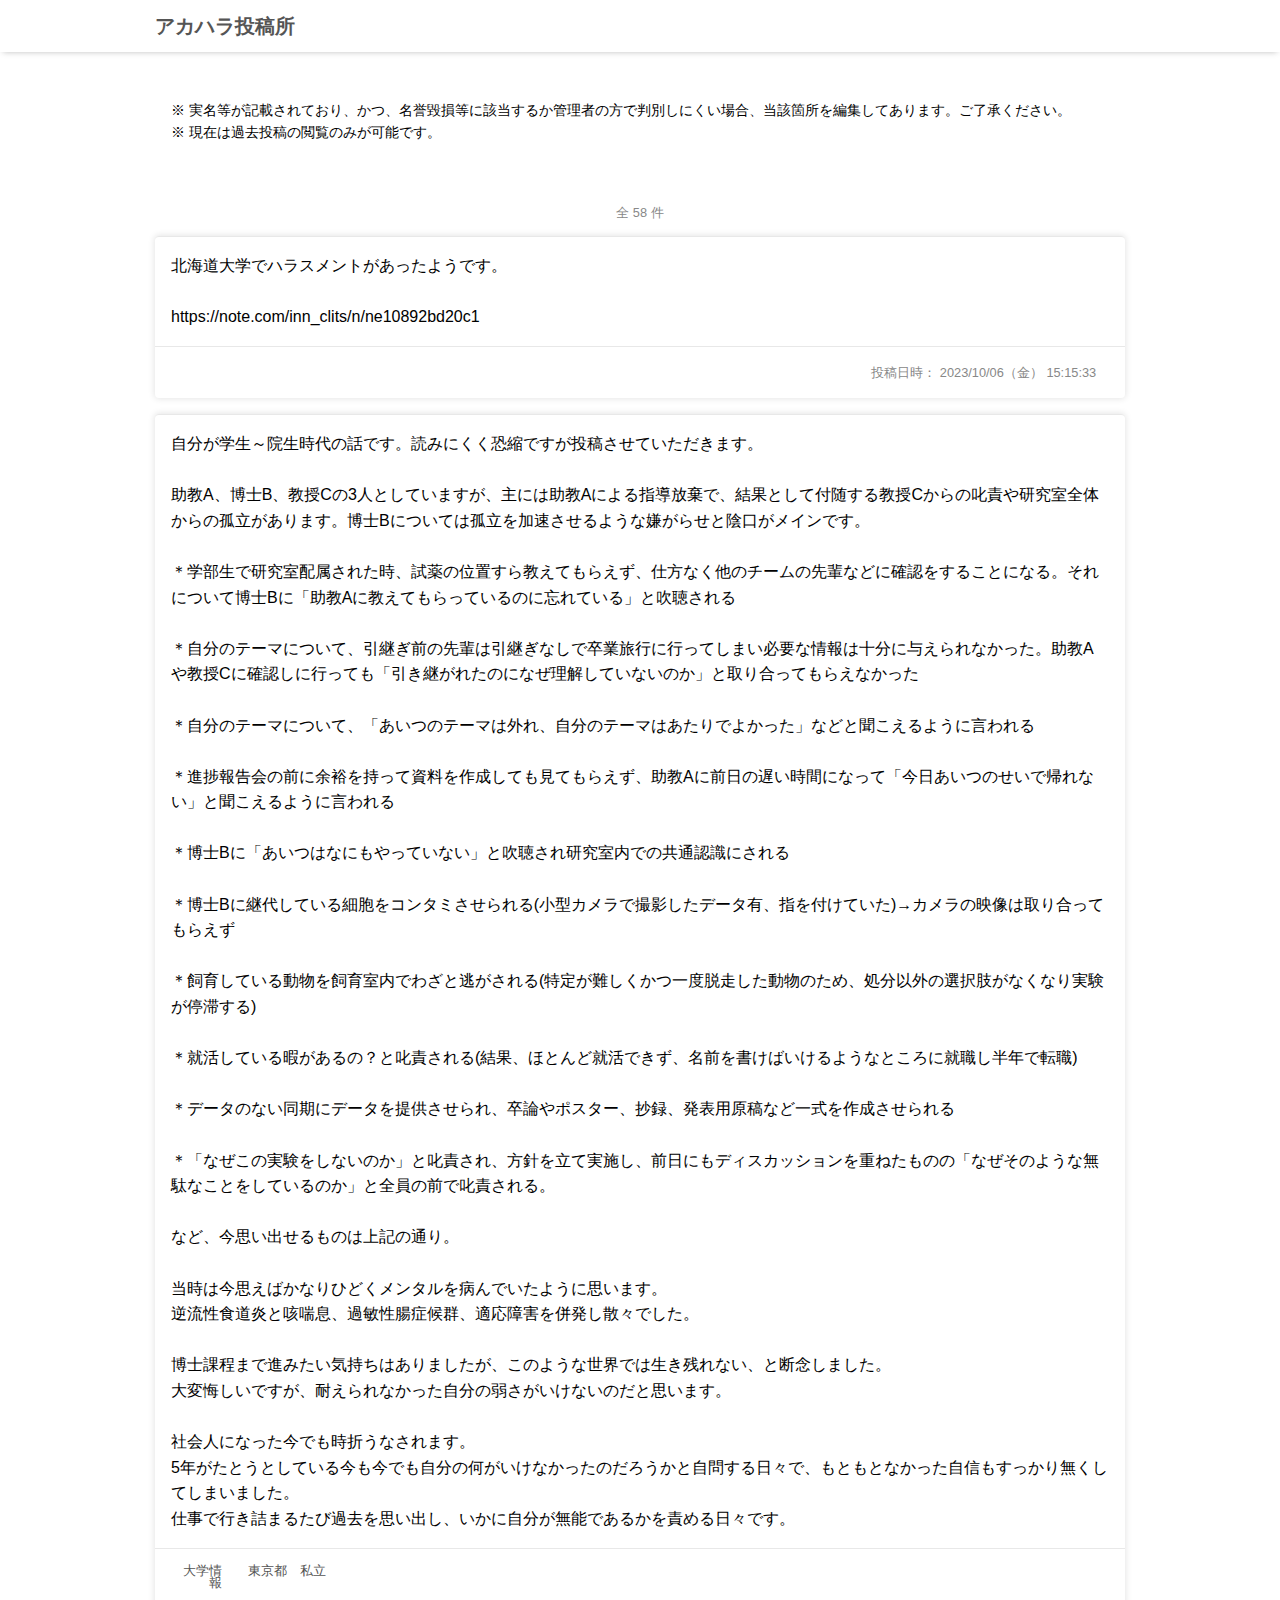
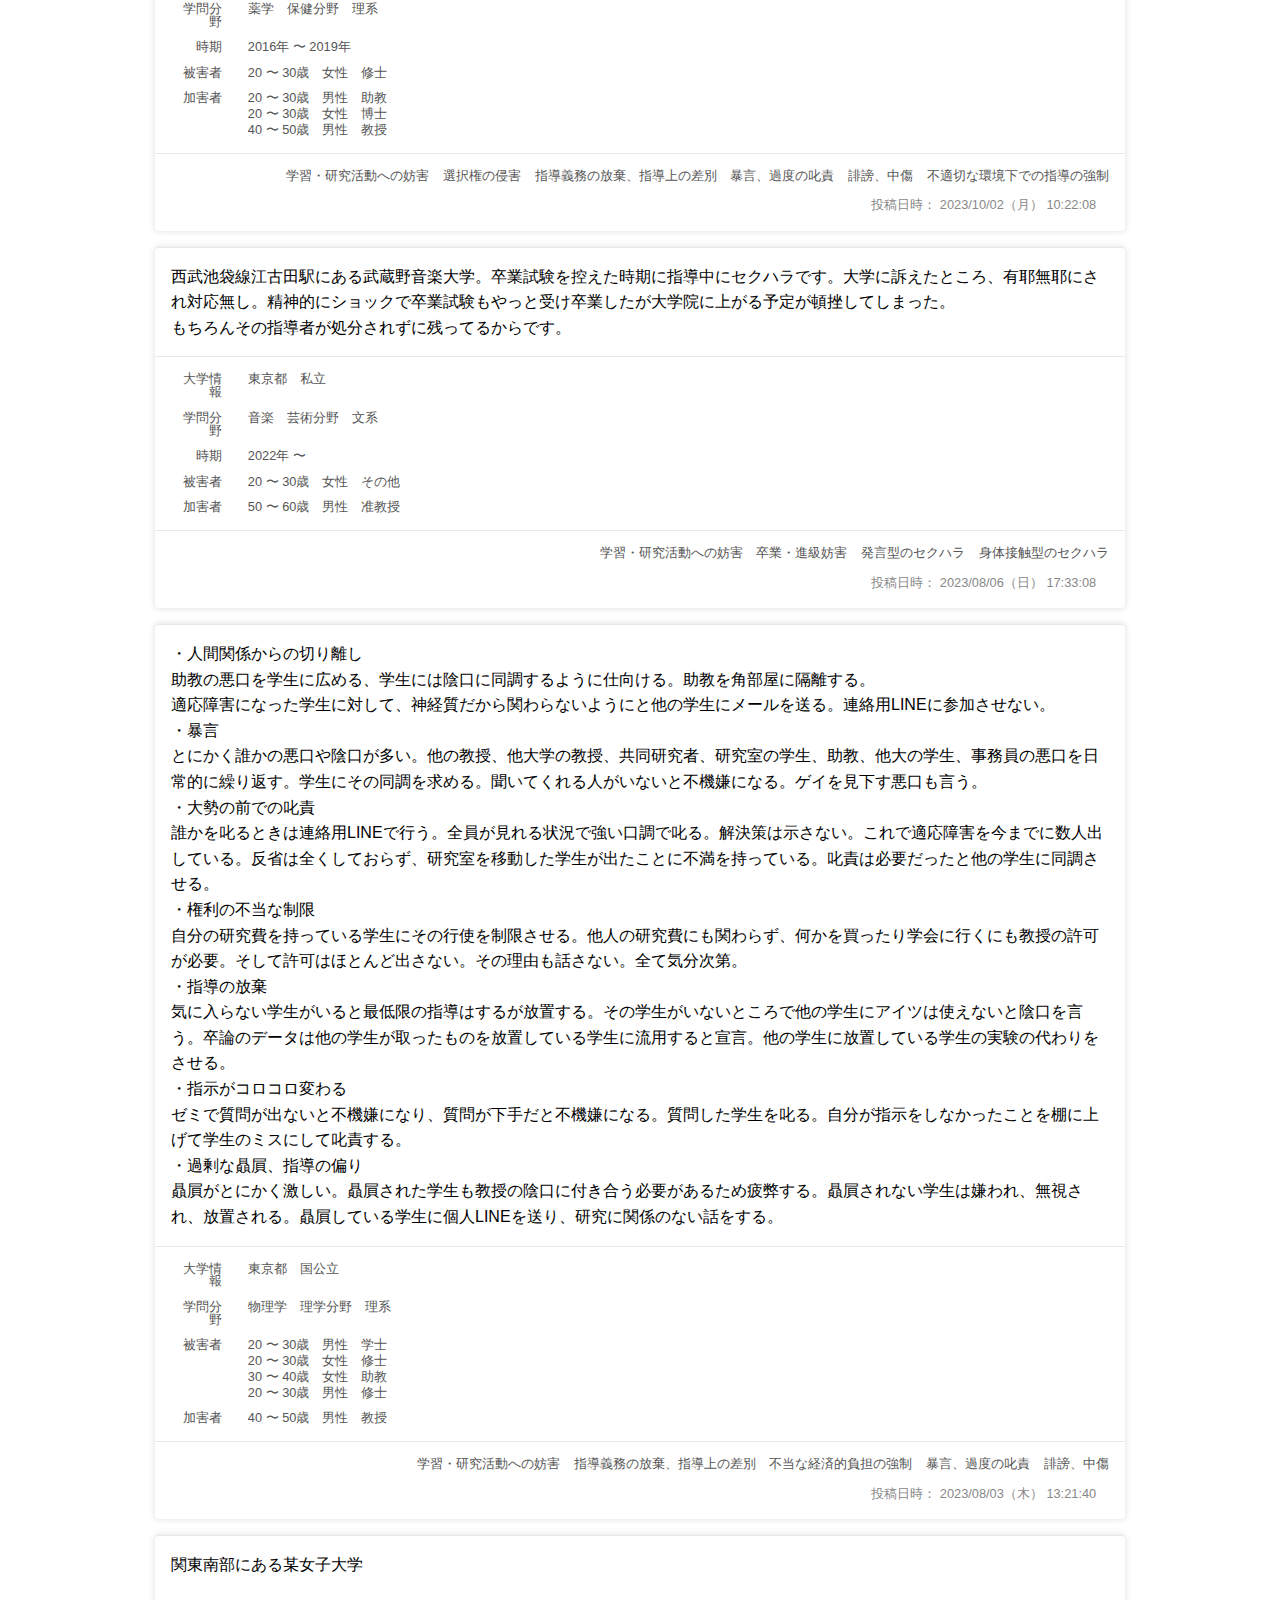
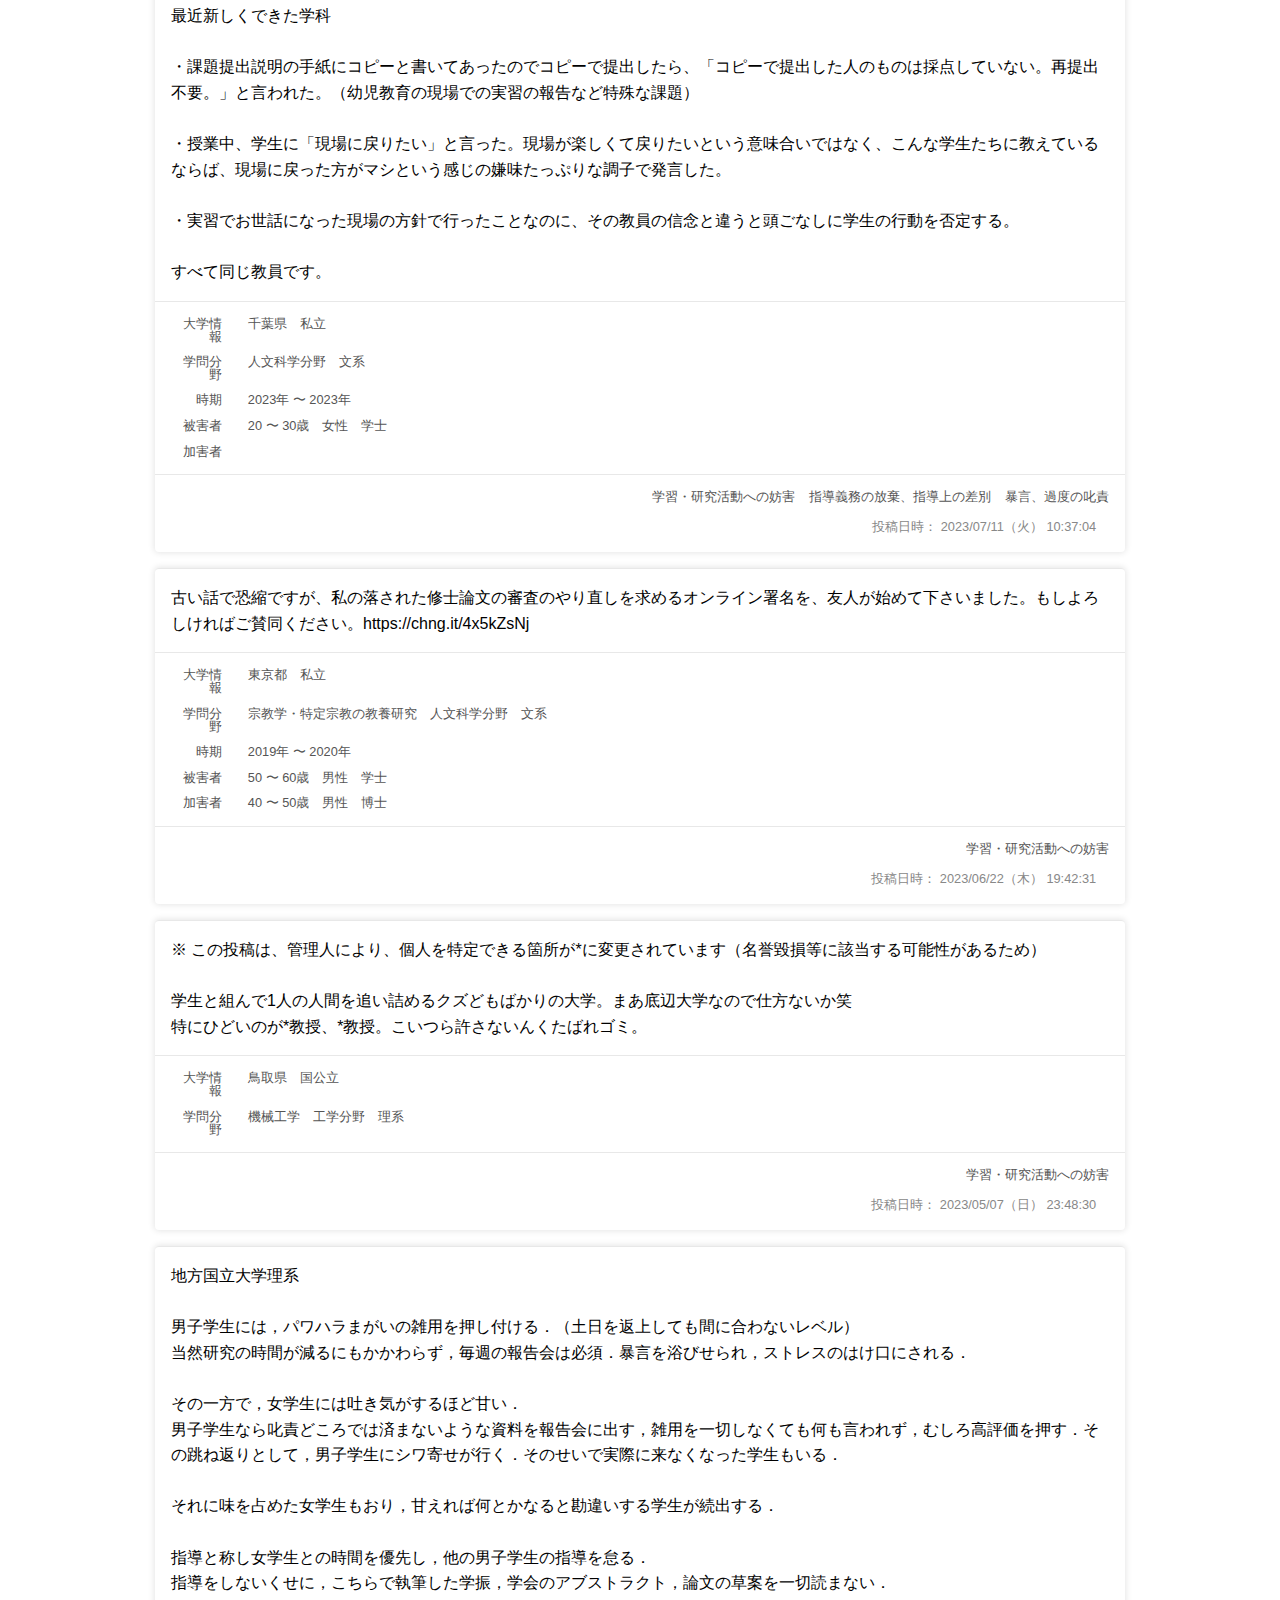
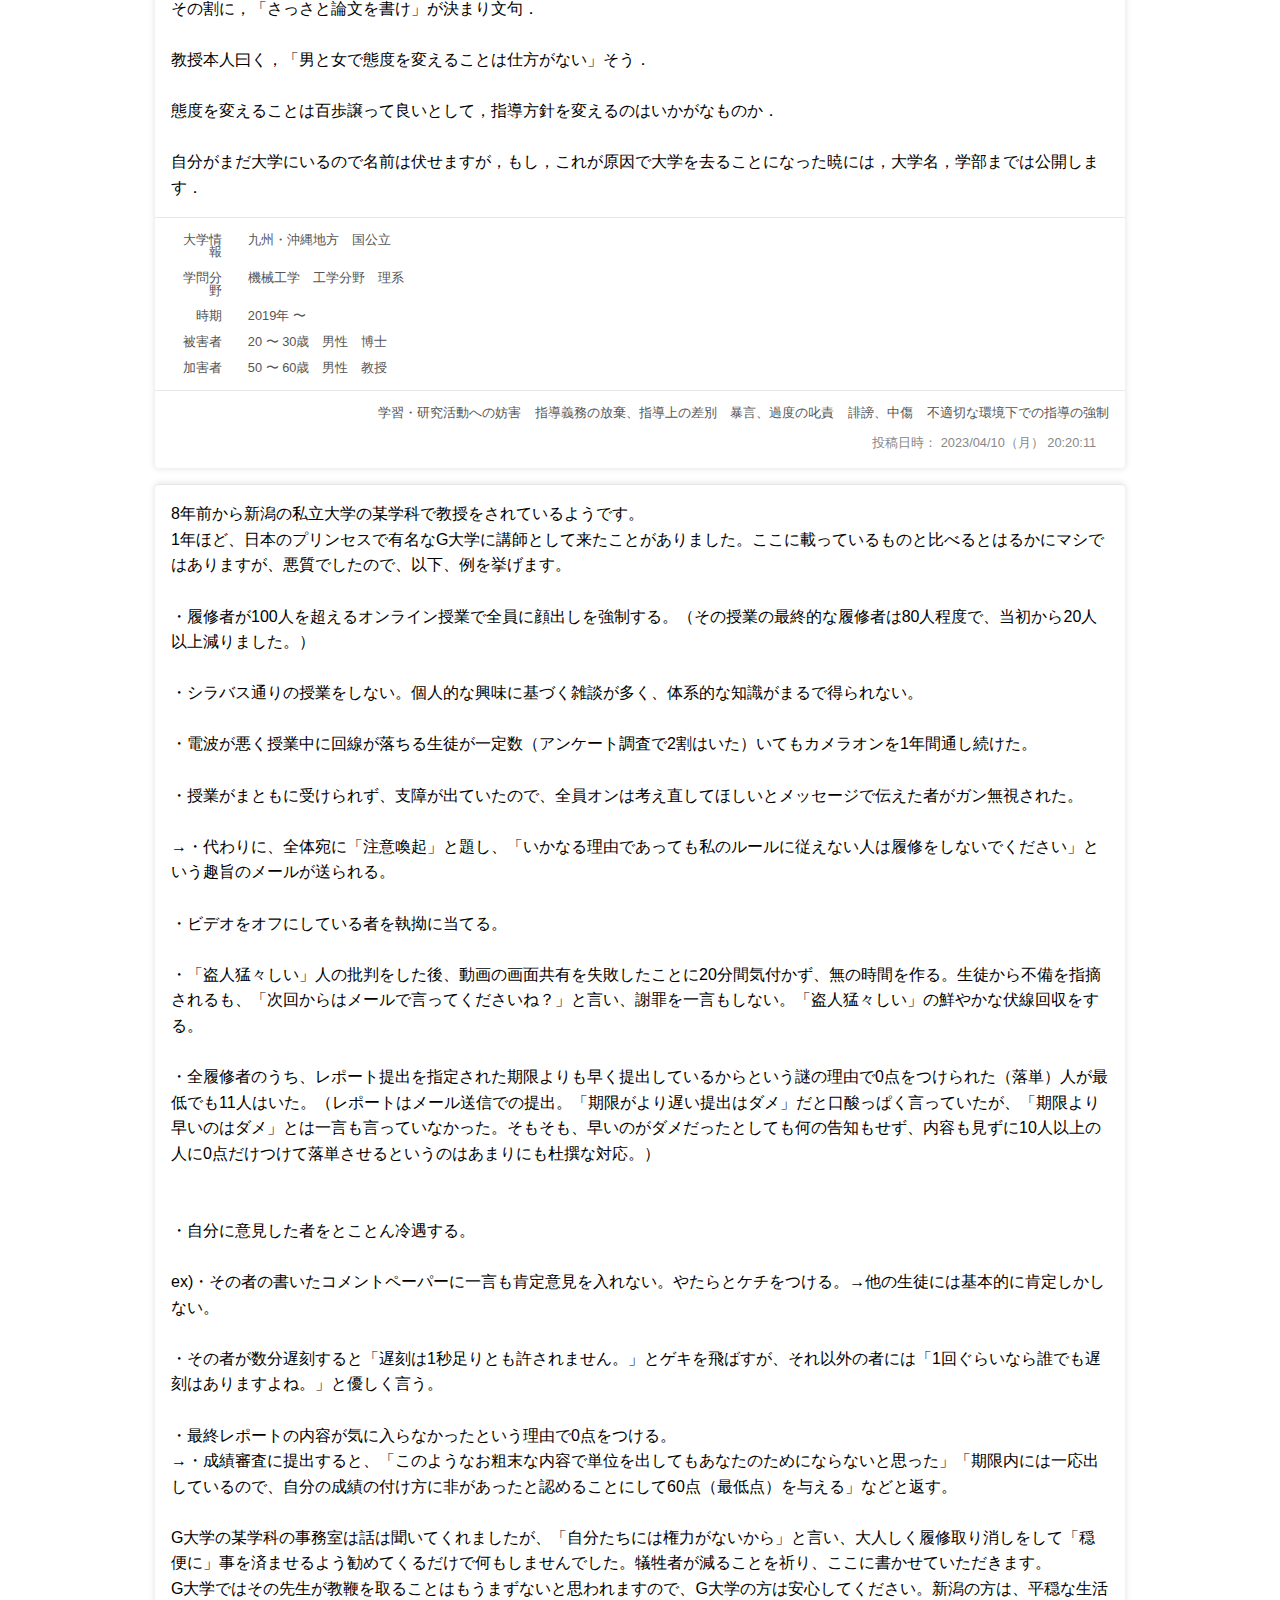
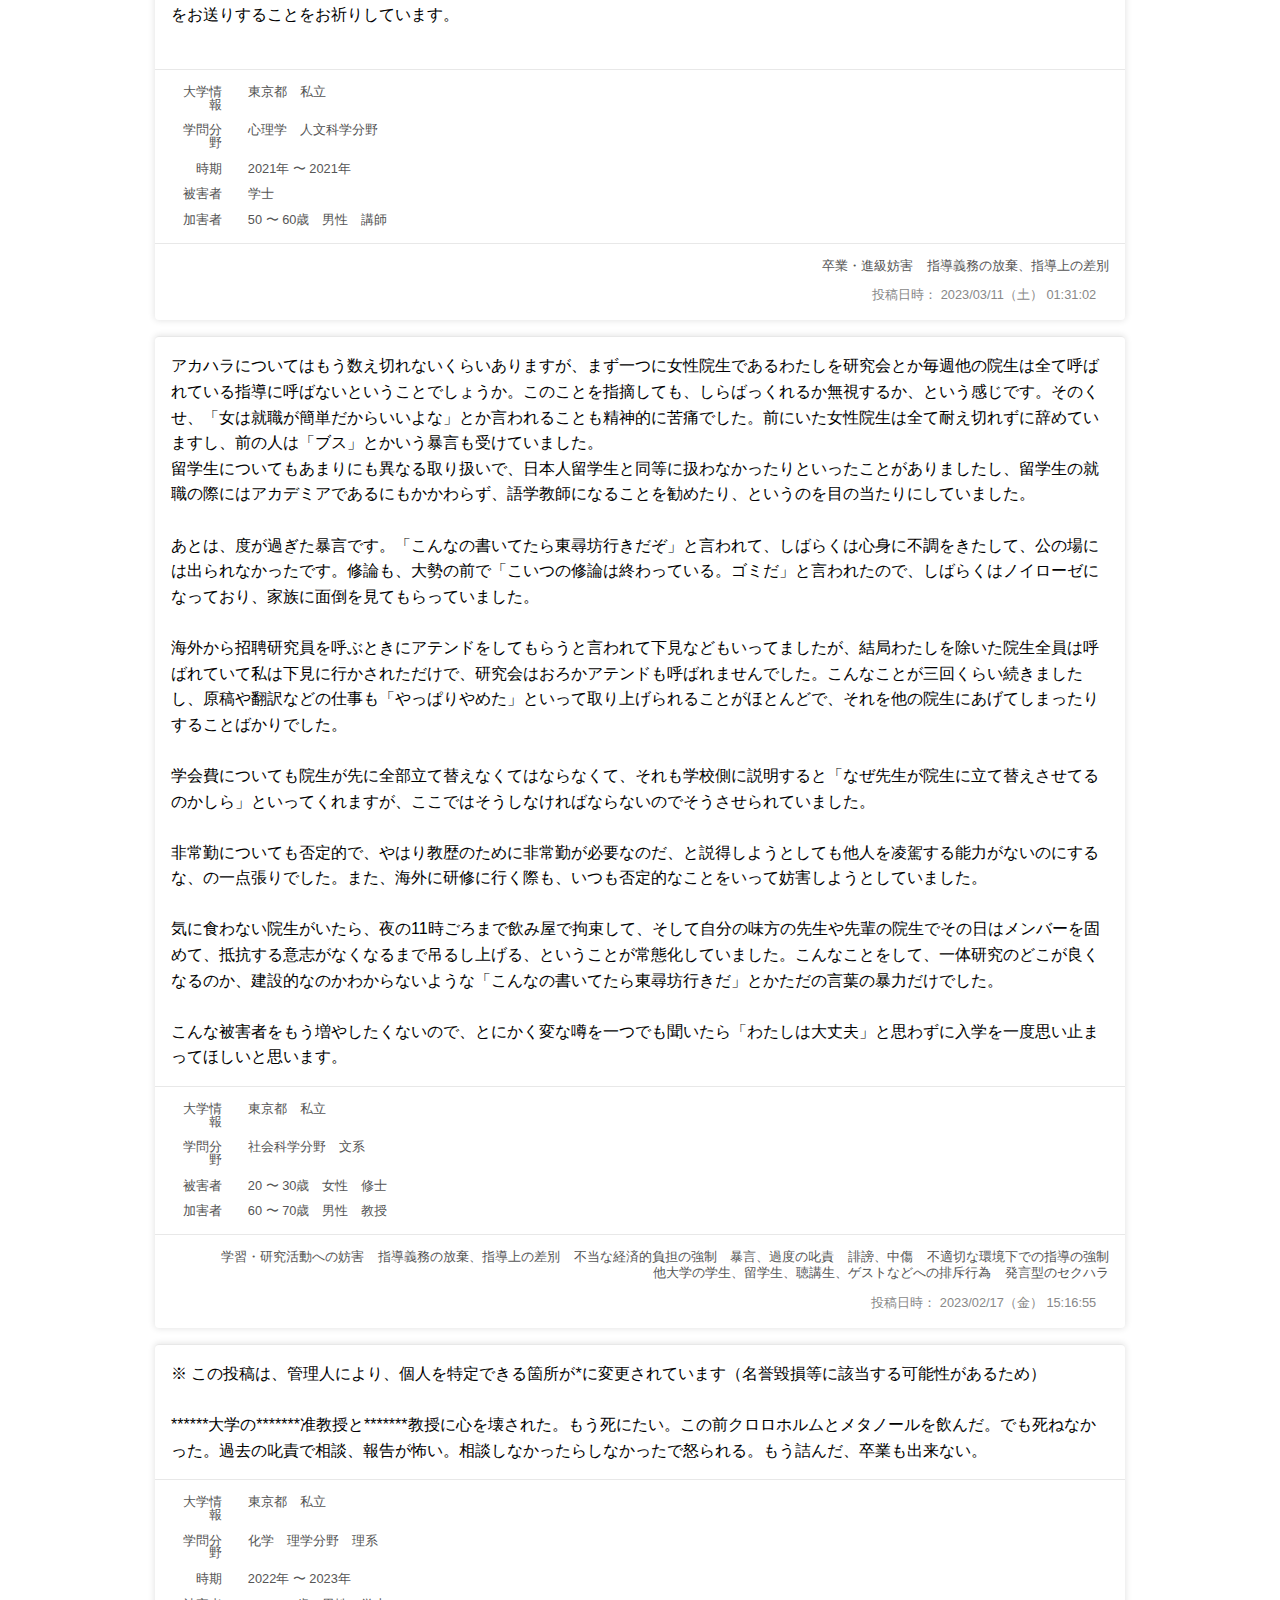
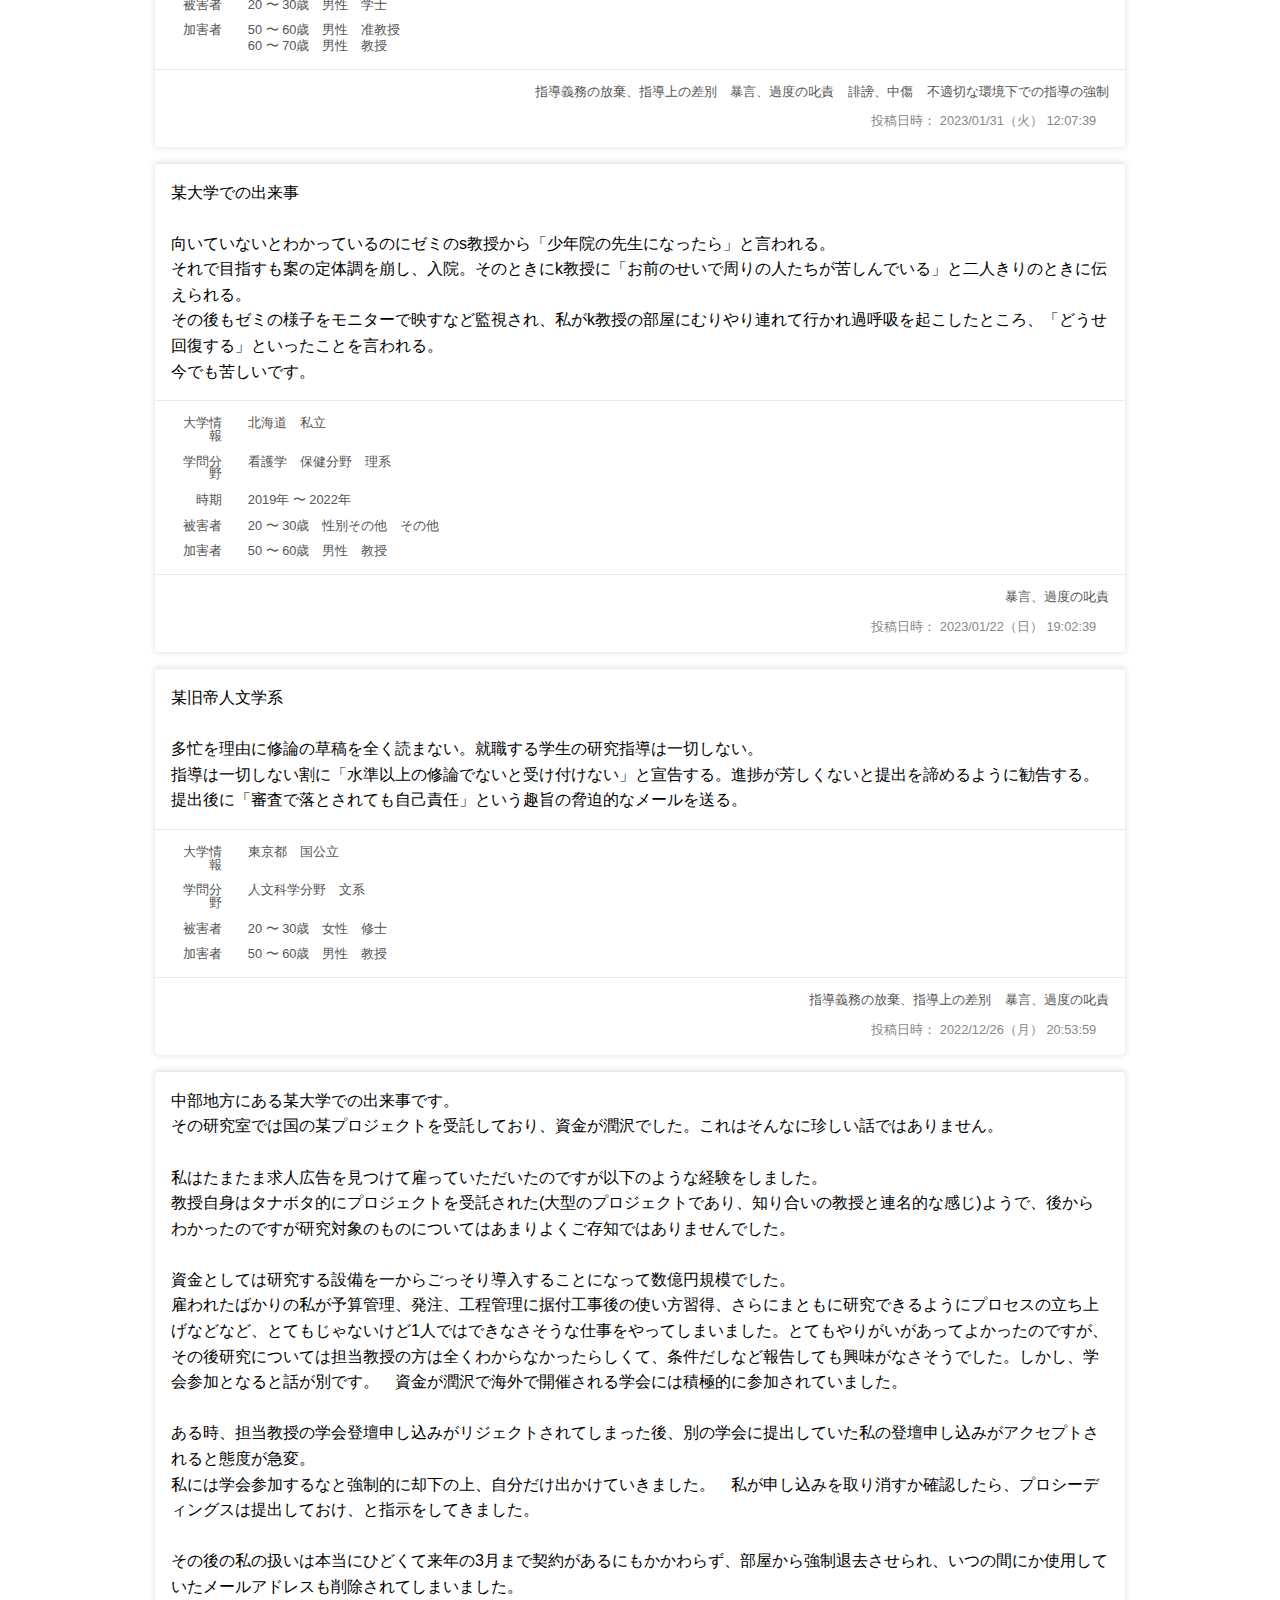
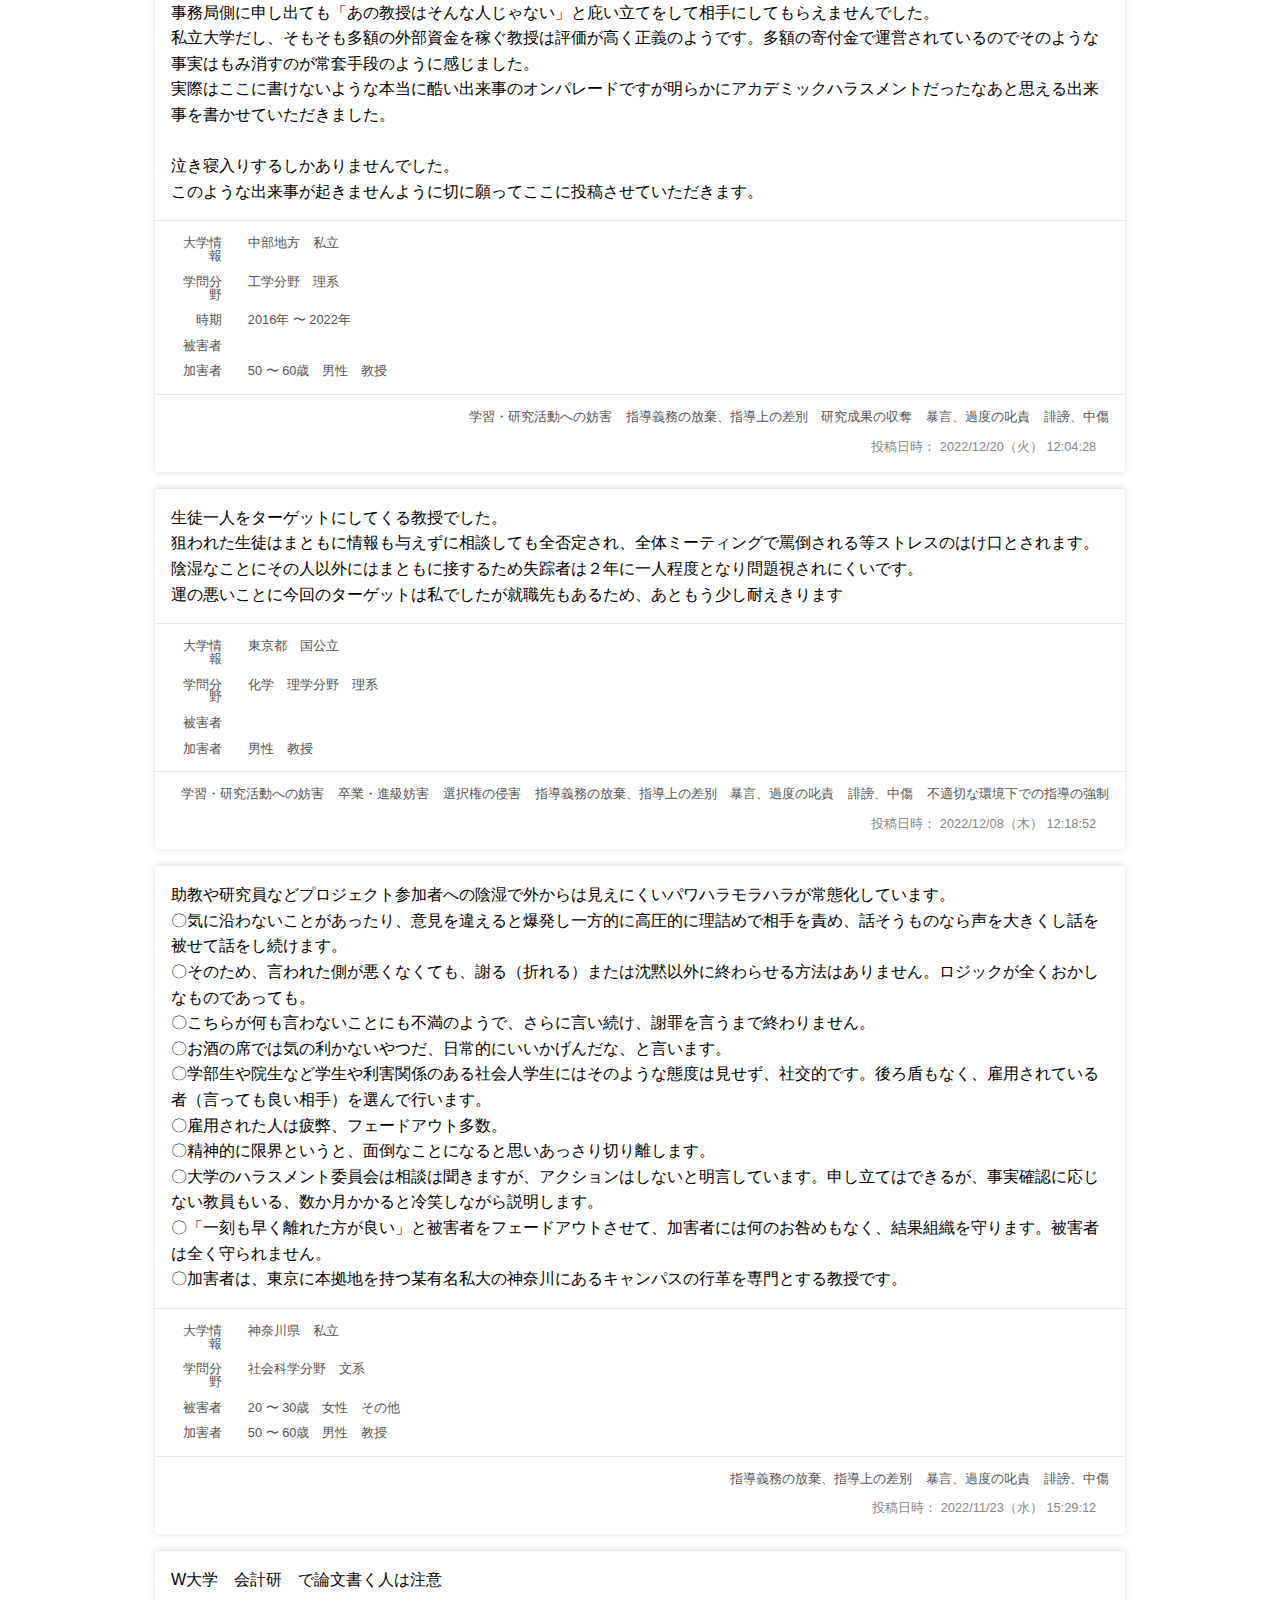
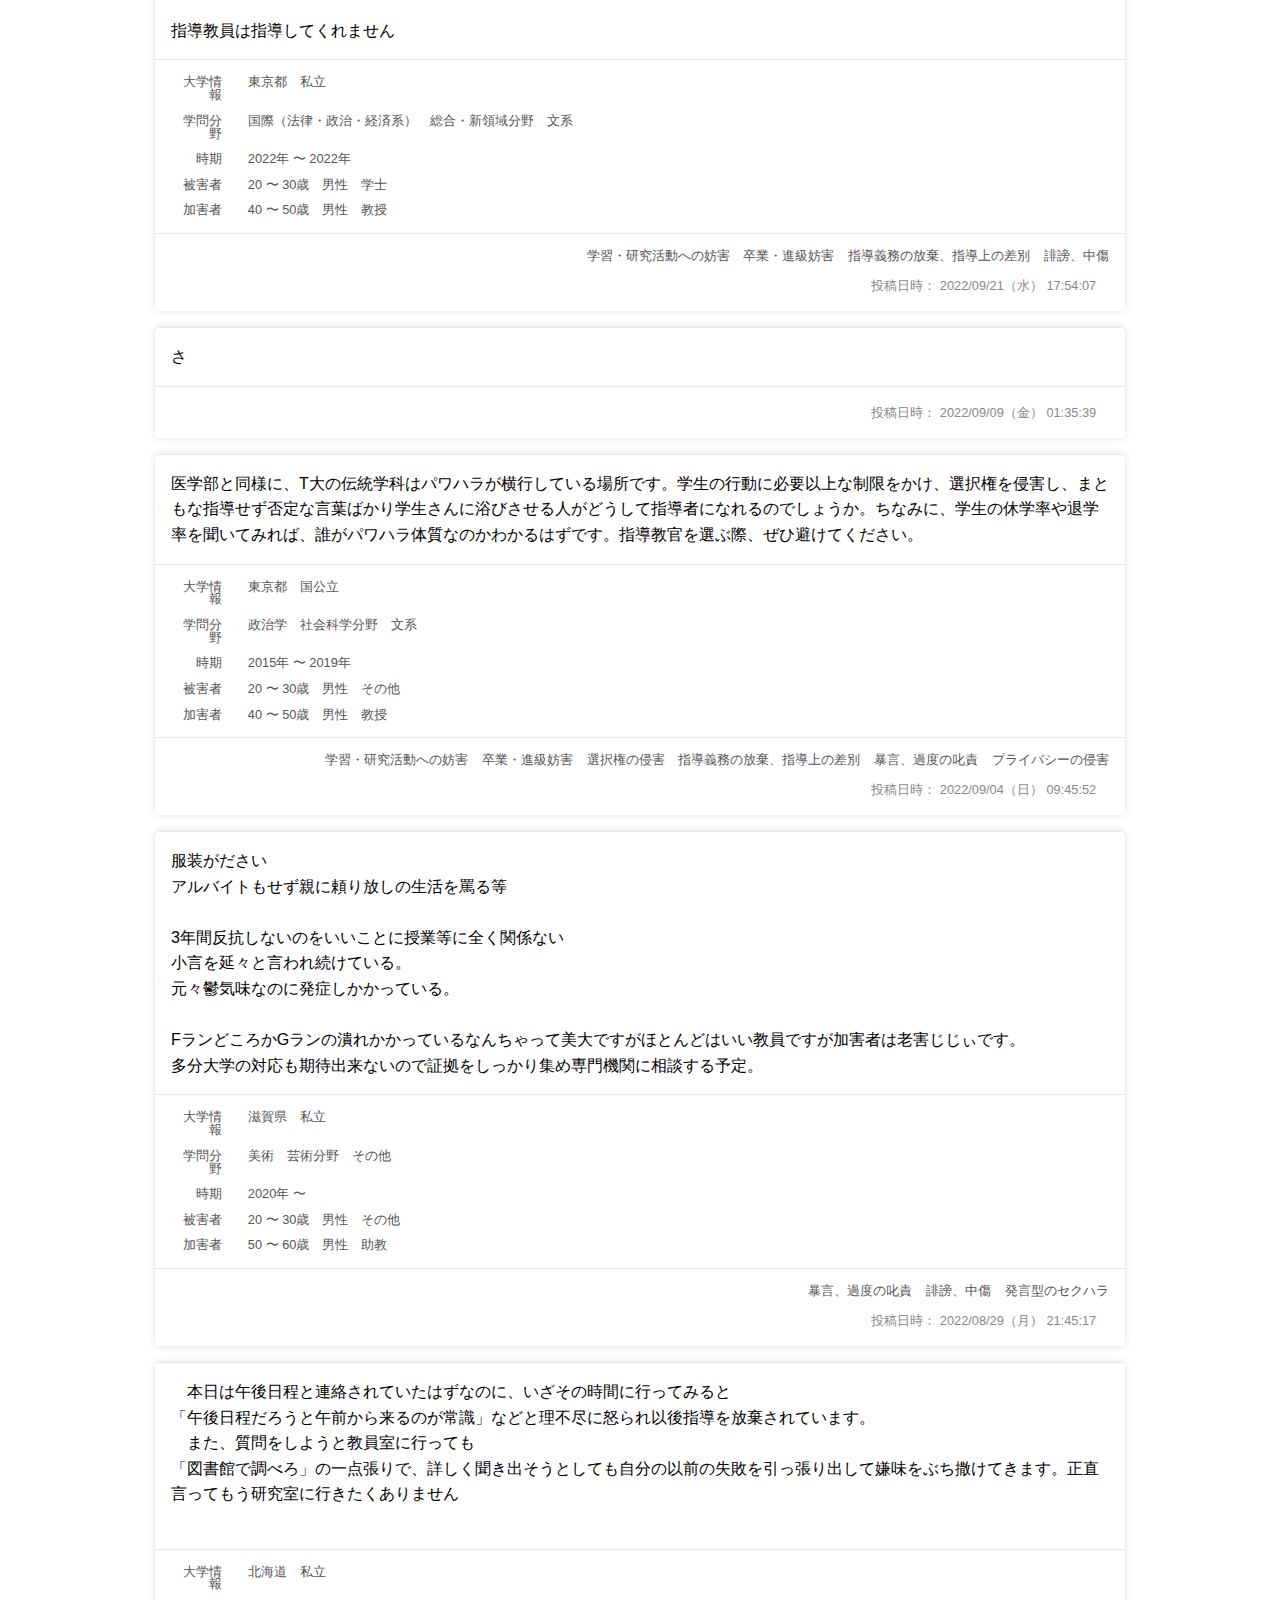
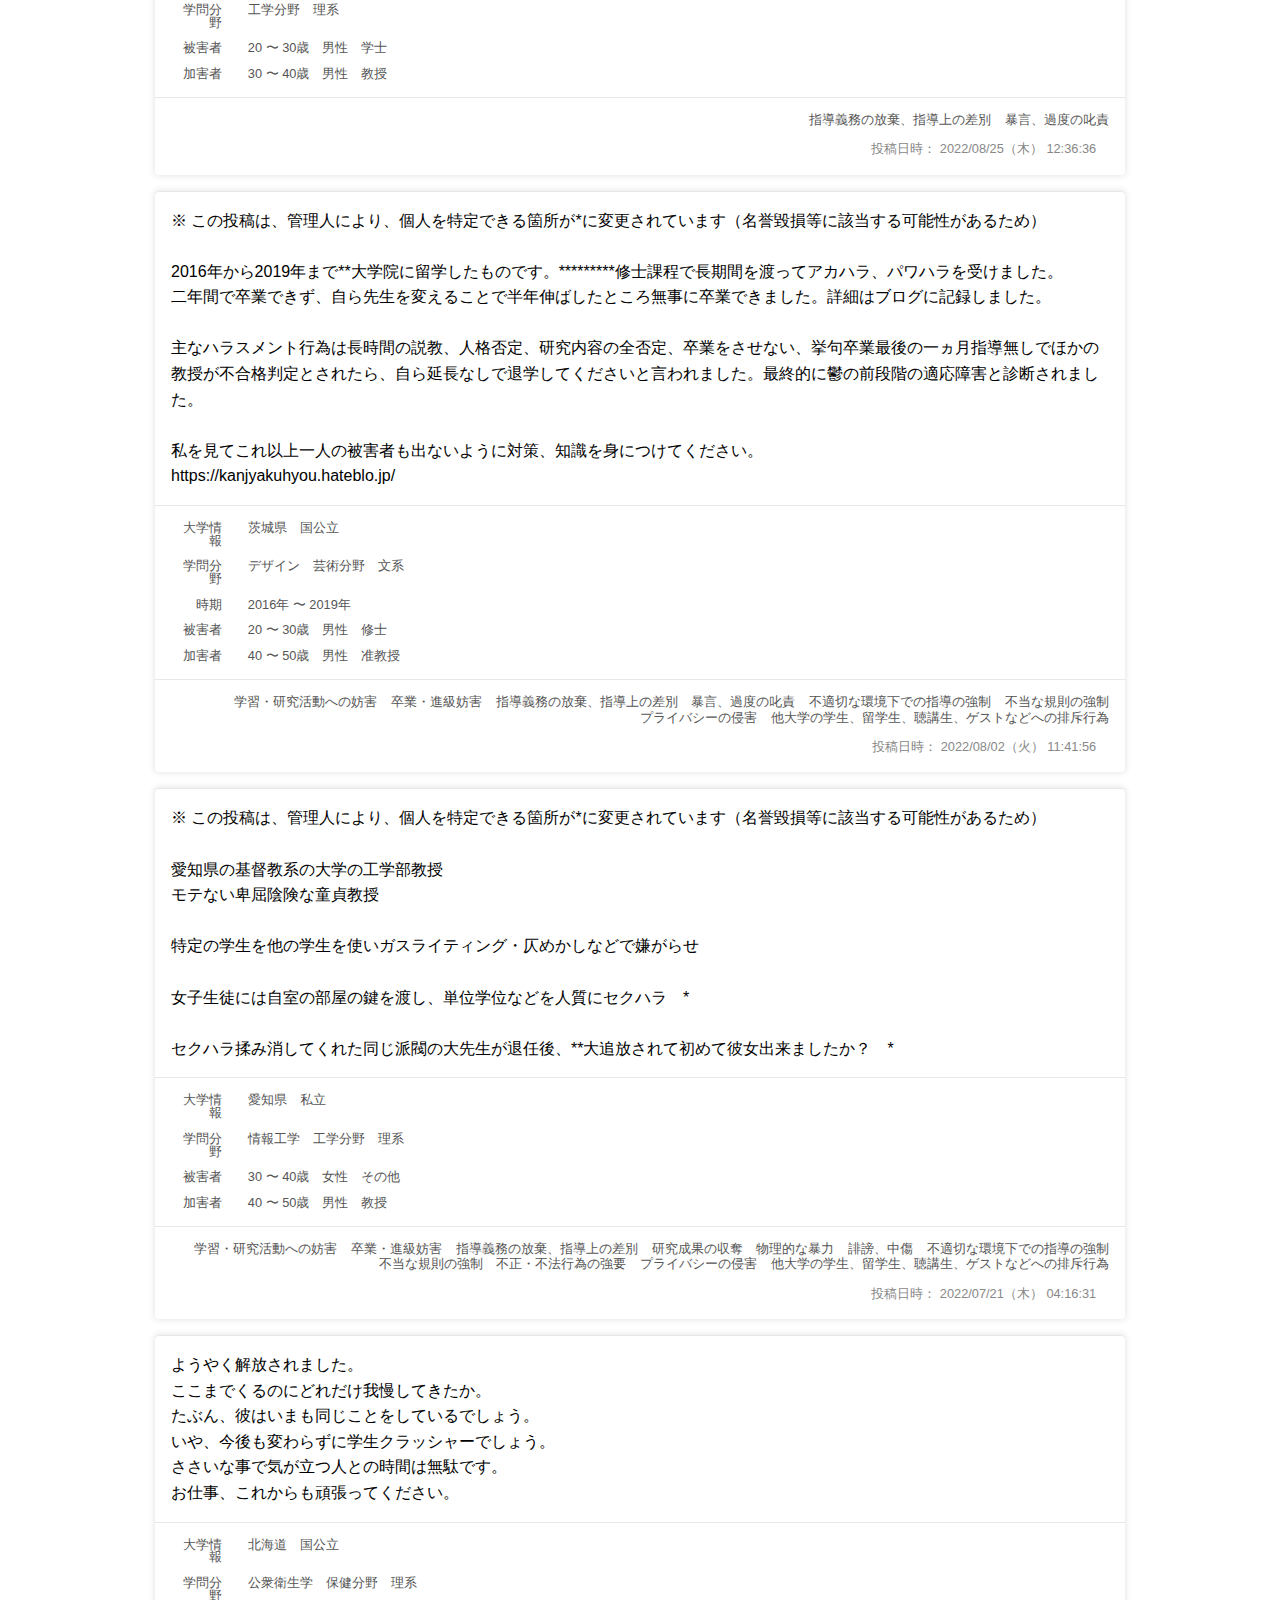
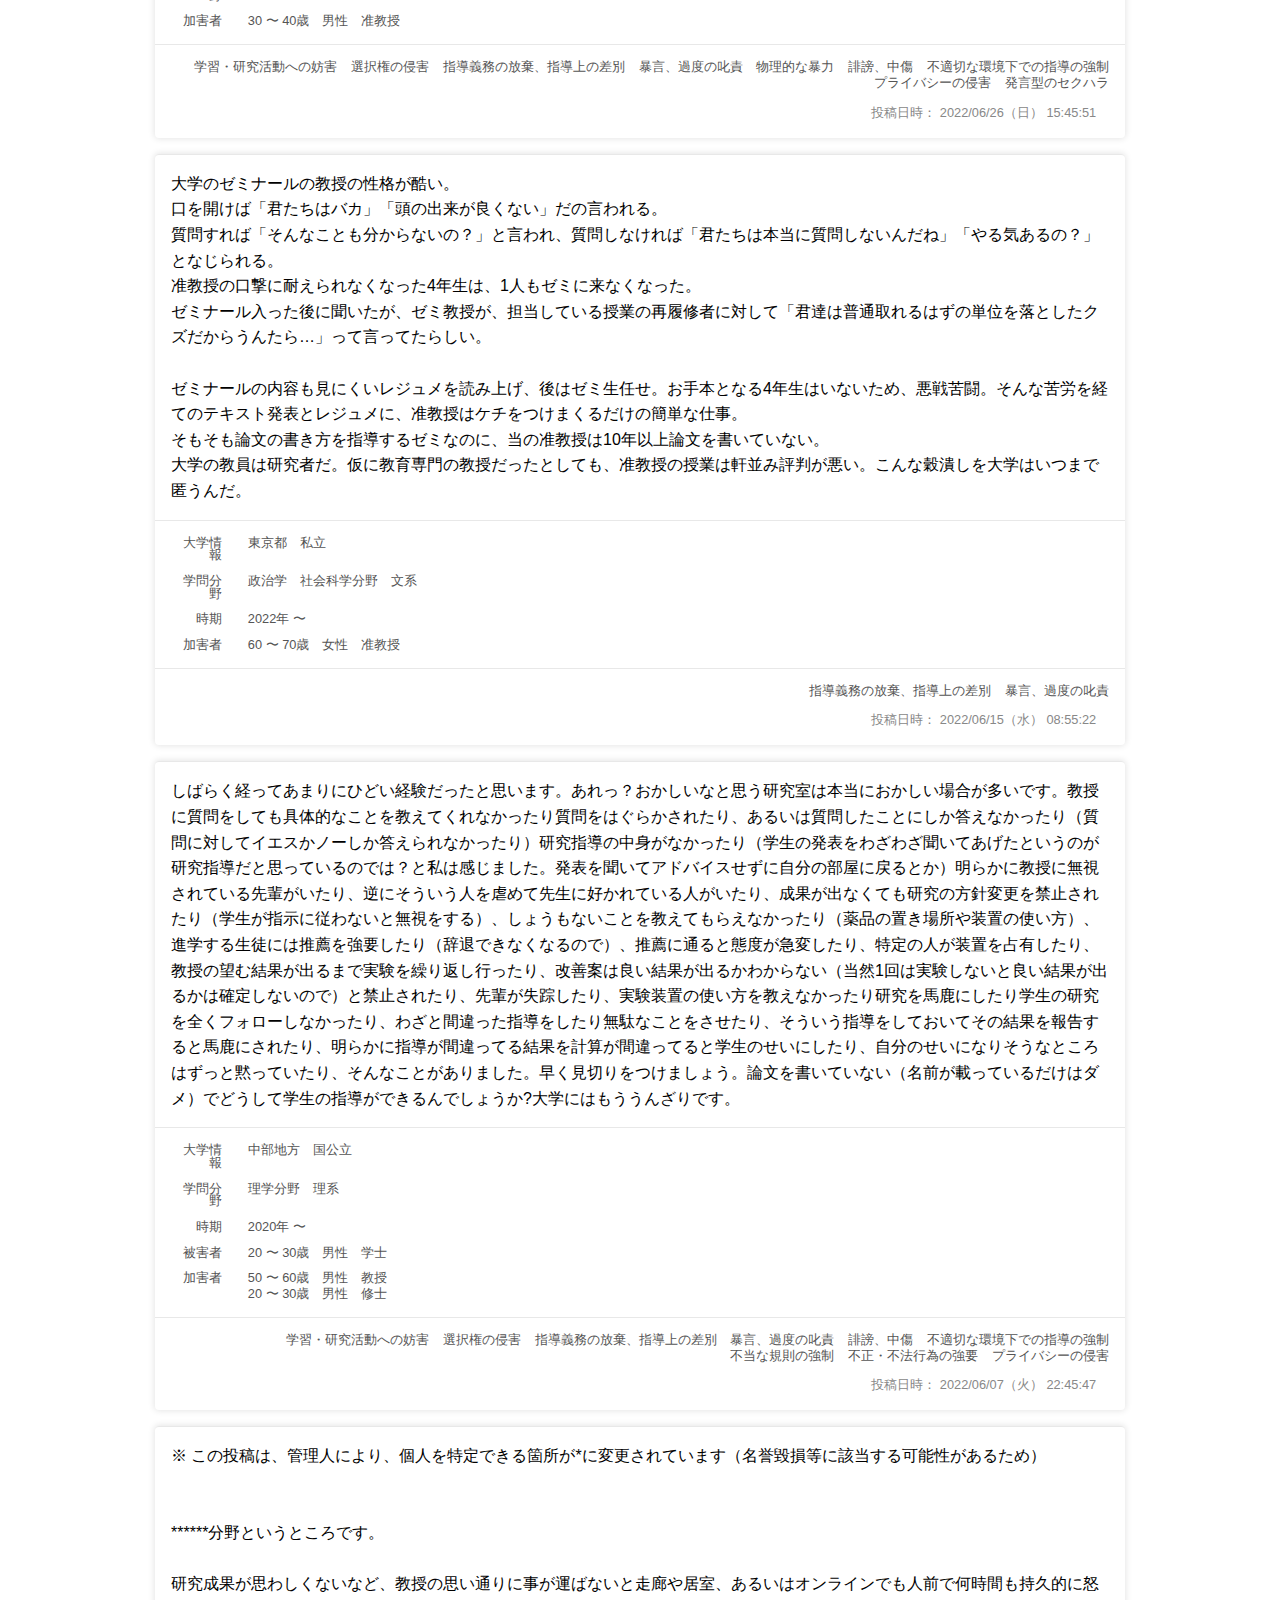
<file: index.html>
<!DOCTYPE html>
<html>

<head>
<title>アカハラ投稿所</title>
<meta name="keywords" content="アカハラ, 投稿, アカデミック, ハラスメント, エピソード, パワハラ, 研究室">
<meta content="initial-scale=1.0,width=device-width" name="viewport">
<link rel="stylesheet" media="all" href="global.css">
</head>

<body class="vsc-initialized">
<div class="header">
<div class="header_inner">
<div class="header_title">
<div class="header_sitename">
<a href="https://akahara.com">アカハラ投稿所</a>
</div>
</div>
</div>
</div>

<div class="wrap">
<div class="line-height-1-5 text-align-left pt48 pb16 px16" style="font-size:0.9rem">
<div>
※ 実名等が記載されており、かつ、名誉毀損等に該当するか管理者の方で判別しにくい場合、当該箇所を編集してあります。ご了承ください。
</div>
<div>
※ 現在は過去投稿の閲覧のみが可能です。
</div>
</div>

<div class="episode-paginate-entries-info">全 58 件</div>
<div class="episode-index">

<!-- 1ページ目 -->

<div class="card">
<div class="card_body">
北海道大学でハラスメントがあったようです。<br><br>https://note.com/inn_clits/n/ne10892bd20c1
</div>
<div class="card_tag">
<div class="card_other">
<div class="card_date">
投稿日時：
2023/10/06（金） 15:15:33
</div>
<div class="card_form">

</div>
</div>
</div>
</div>
<div class="card">
<div class="card_body">
自分が学生～院生時代の話です。読みにくく恐縮ですが投稿させていただきます。<br><br>助教A、博士B、教授Cの3人としていますが、主には助教Aによる指導放棄で、結果として付随する教授Cからの叱責や研究室全体からの孤立があります。博士Bについては孤立を加速させるような嫌がらせと陰口がメインです。<br><br>＊学部生で研究室配属された時、試薬の位置すら教えてもらえず、仕方なく他のチームの先輩などに確認をすることになる。それについて博士Bに「助教Aに教えてもらっているのに忘れている」と吹聴される<br><br>＊自分のテーマについて、引継ぎ前の先輩は引継ぎなしで卒業旅行に行ってしまい必要な情報は十分に与えられなかった。助教Aや教授Cに確認しに行っても「引き継がれたのになぜ理解していないのか」と取り合ってもらえなかった<br><br>＊自分のテーマについて、「あいつのテーマは外れ、自分のテーマはあたりでよかった」などと聞こえるように言われる<br><br>＊進捗報告会の前に余裕を持って資料を作成しても見てもらえず、助教Aに前日の遅い時間になって「今日あいつのせいで帰れない」と聞こえるように言われる<br><br>＊博士Bに「あいつはなにもやっていない」と吹聴され研究室内での共通認識にされる<br><br>＊博士Bに継代している細胞をコンタミさせられる(小型カメラで撮影したデータ有、指を付けていた)→カメラの映像は取り合ってもらえず<br><br>＊飼育している動物を飼育室内でわざと逃がされる(特定が難しくかつ一度脱走した動物のため、処分以外の選択肢がなくなり実験が停滞する)<br><br>＊就活している暇があるの？と叱責される(結果、ほとんど就活できず、名前を書けばいけるようなところに就職し半年で転職)<br><br>＊データのない同期にデータを提供させられ、卒論やポスター、抄録、発表用原稿など一式を作成させられる<br><br>＊「なぜこの実験をしないのか」と叱責され、方針を立て実施し、前日にもディスカッションを重ねたものの「なぜそのような無駄なことをしているのか」と全員の前で叱責される。<br><br>など、今思い出せるものは上記の通り。<br><br>当時は今思えばかなりひどくメンタルを病んでいたように思います。<br>逆流性食道炎と咳喘息、過敏性腸症候群、適応障害を併発し散々でした。<br><br>博士課程まで進みたい気持ちはありましたが、このような世界では生き残れない、と断念しました。<br>大変悔しいですが、耐えられなかった自分の弱さがいけないのだと思います。<br><br>社会人になった今でも時折うなされます。<br>5年がたとうとしている今も今でも自分の何がいけなかったのだろうかと自問する日々で、もともとなかった自信もすっかり無くしてしまいました。<br>仕事で行き詰まるたび過去を思い出し、いかに自分が無能であるかを責める日々です。
</div>
<div class="card_data">
<div class="item">
<div class="item_name">
大学情報
</div>
<div class="item_value">
東京都　私立　
</div>
</div>
<div class="item">
<div class="item_name">
学問分野
</div>
<div class="item_value">
薬学　保健分野　理系　
</div>
</div>
<div class="item">
<div class="item_name">
時期
</div>
<div class="item_value">
2016年 〜 2019年
</div>
</div>
<div class="item">
<div class="item_name">
被害者
</div>
<div class="item_value">
<div class="sub_item">
20 〜 30歳　女性　修士　
</div>
</div>
</div>
<div class="item">
<div class="item_name">
加害者
</div>
<div class="item_value">
<div class="sub_item">
20 〜 30歳　男性　助教　
</div>
<div class="sub_item">
20 〜 30歳　女性　博士　
</div>
<div class="sub_item">
40 〜 50歳　男性　教授　
</div>
</div>
</div>
</div>
<div class="card_tag">
<div class="card_tag_tags">
<div class="item item--link" style="color: #555;">学習・研究活動への妨害</div>
<div class="item item--link" style="color: #555;">選択権の侵害</div>
<div class="item item--link" style="color: #555;">指導義務の放棄、指導上の差別</div>
<div class="item item--link" style="color: #555;">暴言、過度の叱責</div>
<div class="item item--link" style="color: #555;">誹謗、中傷</div>
<div class="item item--link" style="color: #555;">不適切な環境下での指導の強制</div>
</div>
<div class="card_other">
<div class="card_date">
投稿日時：
2023/10/02（月） 10:22:08
</div>
<div class="card_form">


</div>
</div>
</div>
</div>
<div class="card">
<div class="card_body">
西武池袋線江古田駅にある武蔵野音楽大学。卒業試験を控えた時期に指導中にセクハラです。大学に訴えたところ、有耶無耶にされ対応無し。精神的にショックで卒業試験もやっと受け卒業したが大学院に上がる予定が頓挫してしまった。<br>もちろんその指導者が処分されずに残ってるからです。
</div>
<div class="card_data">
<div class="item">
<div class="item_name">
大学情報
</div>
<div class="item_value">
東京都　私立　
</div>
</div>
<div class="item">
<div class="item_name">
学問分野
</div>
<div class="item_value">
音楽　芸術分野　文系　
</div>
</div>
<div class="item">
<div class="item_name">
時期
</div>
<div class="item_value">
2022年 〜 
</div>
</div>
<div class="item">
<div class="item_name">
被害者
</div>
<div class="item_value">
<div class="sub_item">
20 〜 30歳　女性　その他　
</div>
</div>
</div>
<div class="item">
<div class="item_name">
加害者
</div>
<div class="item_value">
<div class="sub_item">
50 〜 60歳　男性　准教授　
</div>
</div>
</div>
</div>
<div class="card_tag">
<div class="card_tag_tags">
<div class="item item--link" style="color: #555;">学習・研究活動への妨害</div>
<div class="item item--link" style="color: #555;">卒業・進級妨害</div>
<div class="item item--link" style="color: #555;">発言型のセクハラ</div>
<div class="item item--link" style="color: #555;">身体接触型のセクハラ</div>
</div>
<div class="card_other">
<div class="card_date">
投稿日時：
2023/08/06（日） 17:33:08
</div>
<div class="card_form">


</div>
</div>
</div>
</div>
<div class="card">
<div class="card_body">
・人間関係からの切り離し<br>助教の悪口を学生に広める、学生には陰口に同調するように仕向ける。助教を角部屋に隔離する。<br>適応障害になった学生に対して、神経質だから関わらないようにと他の学生にメールを送る。連絡用LINEに参加させない。<br>・暴言<br>とにかく誰かの悪口や陰口が多い。他の教授、他大学の教授、共同研究者、研究室の学生、助教、他大の学生、事務員の悪口を日常的に繰り返す。学生にその同調を求める。聞いてくれる人がいないと不機嫌になる。ゲイを見下す悪口も言う。<br>・大勢の前での叱責<br>誰かを叱るときは連絡用LINEで行う。全員が見れる状況で強い口調で叱る。解決策は示さない。これで適応障害を今までに数人出している。反省は全くしておらず、研究室を移動した学生が出たことに不満を持っている。叱責は必要だったと他の学生に同調させる。<br>・権利の不当な制限<br>自分の研究費を持っている学生にその行使を制限させる。他人の研究費にも関わらず、何かを買ったり学会に行くにも教授の許可が必要。そして許可はほとんど出さない。その理由も話さない。全て気分次第。<br>・指導の放棄<br>気に入らない学生がいると最低限の指導はするが放置する。その学生がいないところで他の学生にアイツは使えないと陰口を言う。卒論のデータは他の学生が取ったものを放置している学生に流用すると宣言。他の学生に放置している学生の実験の代わりをさせる。<br>・指示がコロコロ変わる<br>ゼミで質問が出ないと不機嫌になり、質問が下手だと不機嫌になる。質問した学生を叱る。自分が指示をしなかったことを棚に上げて学生のミスにして叱責する。<br>・過剰な贔屓、指導の偏り<br>贔屓がとにかく激しい。贔屓された学生も教授の陰口に付き合う必要があるため疲弊する。贔屓されない学生は嫌われ、無視され、放置される。贔屓している学生に個人LINEを送り、研究に関係のない話をする。
</div>
<div class="card_data">
<div class="item">
<div class="item_name">
大学情報
</div>
<div class="item_value">
東京都　国公立　
</div>
</div>
<div class="item">
<div class="item_name">
学問分野
</div>
<div class="item_value">
物理学　理学分野　理系　
</div>
</div>
<div class="item">
<div class="item_name">
被害者
</div>
<div class="item_value">
<div class="sub_item">
20 〜 30歳　男性　学士　
</div>
<div class="sub_item">
20 〜 30歳　女性　修士　
</div>
<div class="sub_item">
30 〜 40歳　女性　助教　
</div>
<div class="sub_item">
20 〜 30歳　男性　修士　
</div>
</div>
</div>
<div class="item">
<div class="item_name">
加害者
</div>
<div class="item_value">
<div class="sub_item">
40 〜 50歳　男性　教授　
</div>
</div>
</div>
</div>
<div class="card_tag">
<div class="card_tag_tags">
<div class="item item--link" style="color: #555;">学習・研究活動への妨害</div>
<div class="item item--link" style="color: #555;">指導義務の放棄、指導上の差別</div>
<div class="item item--link" style="color: #555;">不当な経済的負担の強制</div>
<div class="item item--link" style="color: #555;">暴言、過度の叱責</div>
<div class="item item--link" style="color: #555;">誹謗、中傷</div>
</div>
<div class="card_other">
<div class="card_date">
投稿日時：
2023/08/03（木） 13:21:40
</div>
<div class="card_form">


</div>
</div>
</div>
</div>
<div class="card">
<div class="card_body">
関東南部にある某女子大学<br><br>最近新しくできた学科<br><br>・課題提出説明の手紙にコピーと書いてあったのでコピーで提出したら、「コピーで提出した人のものは採点していない。再提出不要。」と言われた。（幼児教育の現場での実習の報告など特殊な課題）<br><br>・授業中、学生に「現場に戻りたい」と言った。現場が楽しくて戻りたいという意味合いではなく、こんな学生たちに教えているならば、現場に戻った方がマシという感じの嫌味たっぷりな調子で発言した。<br><br>・実習でお世話になった現場の方針で行ったことなのに、その教員の信念と違うと頭ごなしに学生の行動を否定する。<br><br>すべて同じ教員です。
</div>
<div class="card_data">
<div class="item">
<div class="item_name">
大学情報
</div>
<div class="item_value">
千葉県　私立　
</div>
</div>
<div class="item">
<div class="item_name">
学問分野
</div>
<div class="item_value">
人文科学分野　文系　
</div>
</div>
<div class="item">
<div class="item_name">
時期
</div>
<div class="item_value">
2023年 〜 2023年
</div>
</div>
<div class="item">
<div class="item_name">
被害者
</div>
<div class="item_value">
<div class="sub_item">
20 〜 30歳　女性　学士　
</div>
</div>
</div>
<div class="item">
<div class="item_name">
加害者
</div>
<div class="item_value">
<div class="sub_item">

</div>
</div>
</div>
</div>
<div class="card_tag">
<div class="card_tag_tags">
<div class="item item--link" style="color: #555;">学習・研究活動への妨害</div>
<div class="item item--link" style="color: #555;">指導義務の放棄、指導上の差別</div>
<div class="item item--link" style="color: #555;">暴言、過度の叱責</div>
</div>
<div class="card_other">
<div class="card_date">
投稿日時：
2023/07/11（火） 10:37:04
</div>
<div class="card_form">


</div>
</div>
</div>
</div>
<div class="card">
<div class="card_body">
古い話で恐縮ですが、私の落された修士論文の審査のやり直しを求めるオンライン署名を、友人が始めて下さいました。もしよろしければご賛同ください。https://chng.it/4x5kZsNj
</div>
<div class="card_data">
<div class="item">
<div class="item_name">
大学情報
</div>
<div class="item_value">
東京都　私立　
</div>
</div>
<div class="item">
<div class="item_name">
学問分野
</div>
<div class="item_value">
宗教学・特定宗教の教養研究　人文科学分野　文系　
</div>
</div>
<div class="item">
<div class="item_name">
時期
</div>
<div class="item_value">
2019年 〜 2020年
</div>
</div>
<div class="item">
<div class="item_name">
被害者
</div>
<div class="item_value">
<div class="sub_item">
50 〜 60歳　男性　学士　
</div>
</div>
</div>
<div class="item">
<div class="item_name">
加害者
</div>
<div class="item_value">
<div class="sub_item">
40 〜 50歳　男性　博士　
</div>
</div>
</div>
</div>
<div class="card_tag">
<div class="card_tag_tags">
<div class="item item--link" style="color: #555;">学習・研究活動への妨害</div>
</div>
<div class="card_other">
<div class="card_date">
投稿日時：
2023/06/22（木） 19:42:31
</div>
<div class="card_form">


</div>
</div>
</div>
</div>
<div class="card">
<div class="card_body">
※ この投稿は、管理人により、個人を特定できる箇所が*に変更されています（名誉毀損等に該当する可能性があるため）<br><br>学生と組んで1人の人間を追い詰めるクズどもばかりの大学。まあ底辺大学なので仕方ないか笑<br>特にひどいのが*教授、*教授。こいつら許さないんくたばれゴミ。
</div>
<div class="card_data">
<div class="item">
<div class="item_name">
大学情報
</div>
<div class="item_value">
鳥取県　国公立　
</div>
</div>
<div class="item">
<div class="item_name">
学問分野
</div>
<div class="item_value">
機械工学　工学分野　理系　
</div>
</div>
</div>
<div class="card_tag">
<div class="card_tag_tags">
<div class="item item--link" style="color: #555;">学習・研究活動への妨害</div>
</div>
<div class="card_other">
<div class="card_date">
投稿日時：
2023/05/07（日） 23:48:30
</div>
<div class="card_form">


</div>
</div>
</div>
</div>
<div class="card">
<div class="card_body">
地方国立大学理系<br><br>男子学生には，パワハラまがいの雑用を押し付ける．（土日を返上しても間に合わないレベル）<br>当然研究の時間が減るにもかかわらず，毎週の報告会は必須．暴言を浴びせられ，ストレスのはけ口にされる．<br><br>その一方で，女学生には吐き気がするほど甘い．<br>男子学生なら叱責どころでは済まないような資料を報告会に出す，雑用を一切しなくても何も言われず，むしろ高評価を押す．その跳ね返りとして，男子学生にシワ寄せが行く．そのせいで実際に来なくなった学生もいる．<br><br>それに味を占めた女学生もおり，甘えれば何とかなると勘違いする学生が続出する．<br><br>指導と称し女学生との時間を優先し，他の男子学生の指導を怠る．<br>指導をしないくせに，こちらで執筆した学振，学会のアブストラクト，論文の草案を一切読まない．<br>その割に，「さっさと論文を書け」が決まり文句．<br><br>教授本人曰く，「男と女で態度を変えることは仕方がない」そう．<br><br>態度を変えることは百歩譲って良いとして，指導方針を変えるのはいかがなものか．<br><br>自分がまだ大学にいるので名前は伏せますが，もし，これが原因で大学を去ることになった暁には，大学名，学部までは公開します．
</div>
<div class="card_data">
<div class="item">
<div class="item_name">
大学情報
</div>
<div class="item_value">
九州・沖縄地方　国公立　
</div>
</div>
<div class="item">
<div class="item_name">
学問分野
</div>
<div class="item_value">
機械工学　工学分野　理系　
</div>
</div>
<div class="item">
<div class="item_name">
時期
</div>
<div class="item_value">
2019年 〜 
</div>
</div>
<div class="item">
<div class="item_name">
被害者
</div>
<div class="item_value">
<div class="sub_item">
20 〜 30歳　男性　博士　
</div>
</div>
</div>
<div class="item">
<div class="item_name">
加害者
</div>
<div class="item_value">
<div class="sub_item">
50 〜 60歳　男性　教授　
</div>
</div>
</div>
</div>
<div class="card_tag">
<div class="card_tag_tags">
<div class="item item--link" style="color: #555;">学習・研究活動への妨害</div>
<div class="item item--link" style="color: #555;">指導義務の放棄、指導上の差別</div>
<div class="item item--link" style="color: #555;">暴言、過度の叱責</div>
<div class="item item--link" style="color: #555;">誹謗、中傷</div>
<div class="item item--link" style="color: #555;">不適切な環境下での指導の強制</div>
</div>
<div class="card_other">
<div class="card_date">
投稿日時：
2023/04/10（月） 20:20:11
</div>
<div class="card_form">


</div>
</div>
</div>
</div>
<div class="card">
<div class="card_body">
8年前から新潟の私立大学の某学科で教授をされているようです。<br>1年ほど、日本のプリンセスで有名なG大学に講師として来たことがありました。ここに載っているものと比べるとはるかにマシではありますが、悪質でしたので、以下、例を挙げます。<br><br>・履修者が100人を超えるオンライン授業で全員に顔出しを強制する。（その授業の最終的な履修者は80人程度で、当初から20人以上減りました。）<br><br>・シラバス通りの授業をしない。個人的な興味に基づく雑談が多く、体系的な知識がまるで得られない。<br><br>・電波が悪く授業中に回線が落ちる生徒が一定数（アンケート調査で2割はいた）いてもカメラオンを1年間通し続けた。<br><br>・授業がまともに受けられず、支障が出ていたので、全員オンは考え直してほしいとメッセージで伝えた者がガン無視された。<br><br>→・代わりに、全体宛に「注意喚起」と題し、「いかなる理由であっても私のルールに従えない人は履修をしないでください」という趣旨のメールが送られる。<br><br>・ビデオをオフにしている者を執拗に当てる。<br><br>・「盗人猛々しい」人の批判をした後、動画の画面共有を失敗したことに20分間気付かず、無の時間を作る。生徒から不備を指摘されるも、「次回からはメールで言ってくださいね？」と言い、謝罪を一言もしない。「盗人猛々しい」の鮮やかな伏線回収をする。<br><br>・全履修者のうち、レポート提出を指定された期限よりも早く提出しているからという謎の理由で0点をつけられた（落単）人が最低でも11人はいた。（レポートはメール送信での提出。「期限がより遅い提出はダメ」だと口酸っぱく言っていたが、「期限より早いのはダメ」とは一言も言っていなかった。そもそも、早いのがダメだったとしても何の告知もせず、内容も見ずに10人以上の人に0点だけつけて落単させるというのはあまりにも杜撰な対応。）<br><br><br>・自分に意見した者をとことん冷遇する。<br><br>ex)・その者の書いたコメントペーパーに一言も肯定意見を入れない。やたらとケチをつける。→他の生徒には基本的に肯定しかしない。<br><br>・その者が数分遅刻すると「遅刻は1秒足りとも許されません。」とゲキを飛ばすが、それ以外の者には「1回ぐらいなら誰でも遅刻はありますよね。」と優しく言う。<br><br>・最終レポートの内容が気に入らなかったという理由で0点をつける。<br>→・成績審査に提出すると、「このようなお粗末な内容で単位を出してもあなたのためにならないと思った」「期限内には一応出しているので、自分の成績の付け方に非があったと認めることにして60点（最低点）を与える」などと返す。<br><br>G大学の某学科の事務室は話は聞いてくれましたが、「自分たちには権力がないから」と言い、大人しく履修取り消しをして「穏便に」事を済ませるよう勧めてくるだけで何もしませんでした。犠牲者が減ることを祈り、ここに書かせていただきます。<br>G大学ではその先生が教鞭を取ることはもうまずないと思われますので、G大学の方は安心してください。新潟の方は、平穏な生活をお送りすることをお祈りしています。<br>　　
</div>
<div class="card_data">
<div class="item">
<div class="item_name">
大学情報
</div>
<div class="item_value">
東京都　私立　
</div>
</div>
<div class="item">
<div class="item_name">
学問分野
</div>
<div class="item_value">
心理学　人文科学分野　
</div>
</div>
<div class="item">
<div class="item_name">
時期
</div>
<div class="item_value">
2021年 〜 2021年
</div>
</div>
<div class="item">
<div class="item_name">
被害者
</div>
<div class="item_value">
<div class="sub_item">
学士　
</div>
</div>
</div>
<div class="item">
<div class="item_name">
加害者
</div>
<div class="item_value">
<div class="sub_item">
50 〜 60歳　男性　講師　
</div>
</div>
</div>
</div>
<div class="card_tag">
<div class="card_tag_tags">
<div class="item item--link" style="color: #555;">卒業・進級妨害</div>
<div class="item item--link" style="color: #555;">指導義務の放棄、指導上の差別</div>
</div>
<div class="card_other">
<div class="card_date">
投稿日時：
2023/03/11（土） 01:31:02
</div>
<div class="card_form">


</div>
</div>
</div>
</div>
<div class="card">
<div class="card_body">
アカハラについてはもう数え切れないくらいありますが、まず一つに女性院生であるわたしを研究会とか毎週他の院生は全て呼ばれている指導に呼ばないということでしょうか。このことを指摘しても、しらばっくれるか無視するか、という感じです。そのくせ、「女は就職が簡単だからいいよな」とか言われることも精神的に苦痛でした。前にいた女性院生は全て耐え切れずに辞めていますし、前の人は「ブス」とかいう暴言も受けていました。<br>留学生についてもあまりにも異なる取り扱いで、日本人留学生と同等に扱わなかったりといったことがありましたし、留学生の就職の際にはアカデミアであるにもかかわらず、語学教師になることを勧めたり、というのを目の当たりにしていました。<br><br>あとは、度が過ぎた暴言です。「こんなの書いてたら東尋坊行きだぞ」と言われて、しばらくは心身に不調をきたして、公の場には出られなかったです。修論も、大勢の前で「こいつの修論は終わっている。ゴミだ」と言われたので、しばらくはノイローゼになっており、家族に面倒を見てもらっていました。<br><br>海外から招聘研究員を呼ぶときにアテンドをしてもらうと言われて下見などもいってましたが、結局わたしを除いた院生全員は呼ばれていて私は下見に行かされただけで、研究会はおろかアテンドも呼ばれませんでした。こんなことが三回くらい続きましたし、原稿や翻訳などの仕事も「やっぱりやめた」といって取り上げられることがほとんどで、それを他の院生にあげてしまったりすることばかりでした。<br><br>学会費についても院生が先に全部立て替えなくてはならなくて、それも学校側に説明すると「なぜ先生が院生に立て替えさせてるのかしら」といってくれますが、ここではそうしなければならないのでそうさせられていました。<br><br>非常勤についても否定的で、やはり教歴のために非常勤が必要なのだ、と説得しようとしても他人を凌駕する能力がないのにするな、の一点張りでした。また、海外に研修に行く際も、いつも否定的なことをいって妨害しようとしていました。<br><br>気に食わない院生がいたら、夜の11時ごろまで飲み屋で拘束して、そして自分の味方の先生や先輩の院生でその日はメンバーを固めて、抵抗する意志がなくなるまで吊るし上げる、ということが常態化していました。こんなことをして、一体研究のどこが良くなるのか、建設的なのかわからないような「こんなの書いてたら東尋坊行きだ」とかただの言葉の暴力だけでした。<br><br>こんな被害者をもう増やしたくないので、とにかく変な噂を一つでも聞いたら「わたしは大丈夫」と思わずに入学を一度思い止まってほしいと思います。
</div>
<div class="card_data">
<div class="item">
<div class="item_name">
大学情報
</div>
<div class="item_value">
東京都　私立　
</div>
</div>
<div class="item">
<div class="item_name">
学問分野
</div>
<div class="item_value">
社会科学分野　文系　
</div>
</div>
<div class="item">
<div class="item_name">
被害者
</div>
<div class="item_value">
<div class="sub_item">
20 〜 30歳　女性　修士　
</div>
</div>
</div>
<div class="item">
<div class="item_name">
加害者
</div>
<div class="item_value">
<div class="sub_item">
60 〜 70歳　男性　教授　
</div>
</div>
</div>
</div>
<div class="card_tag">
<div class="card_tag_tags">
<div class="item item--link" style="color: #555;">学習・研究活動への妨害</div>
<div class="item item--link" style="color: #555;">指導義務の放棄、指導上の差別</div>
<div class="item item--link" style="color: #555;">不当な経済的負担の強制</div>
<div class="item item--link" style="color: #555;">暴言、過度の叱責</div>
<div class="item item--link" style="color: #555;">誹謗、中傷</div>
<div class="item item--link" style="color: #555;">不適切な環境下での指導の強制</div>
<div class="item item--link" style="color: #555;">他大学の学生、留学生、聴講生、ゲストなどへの排斥行為</div>
<div class="item item--link" style="color: #555;">発言型のセクハラ</div>
</div>
<div class="card_other">
<div class="card_date">
投稿日時：
2023/02/17（金） 15:16:55
</div>
<div class="card_form">


</div>
</div>
</div>
</div>

<!-- 2ページ目 -->

<div class="card">
<div class="card_body">
※ この投稿は、管理人により、個人を特定できる箇所が*に変更されています（名誉毀損等に該当する可能性があるため）<br><br>******大学の*******准教授と*******教授に心を壊された。もう死にたい。この前クロロホルムとメタノールを飲んだ。でも死ねなかった。過去の叱責で相談、報告が怖い。相談しなかったらしなかったで怒られる。もう詰んだ、卒業も出来ない。
</div>
<div class="card_data">
<div class="item">
<div class="item_name">
大学情報
</div>
<div class="item_value">
東京都　私立　
</div>
</div>
<div class="item">
<div class="item_name">
学問分野
</div>
<div class="item_value">
化学　理学分野　理系　
</div>
</div>
<div class="item">
<div class="item_name">
時期
</div>
<div class="item_value">
2022年 〜 2023年
</div>
</div>
<div class="item">
<div class="item_name">
被害者
</div>
<div class="item_value">
<div class="sub_item">
20 〜 30歳　男性　学士　
</div>
</div>
</div>
<div class="item">
<div class="item_name">
加害者
</div>
<div class="item_value">
<div class="sub_item">
50 〜 60歳　男性　准教授　
</div>
<div class="sub_item">
60 〜 70歳　男性　教授　
</div>
</div>
</div>
</div>
<div class="card_tag">
<div class="card_tag_tags">
<div class="item item--link" style="color: #555;">指導義務の放棄、指導上の差別</div>
<div class="item item--link" style="color: #555;">暴言、過度の叱責</div>
<div class="item item--link" style="color: #555;">誹謗、中傷</div>
<div class="item item--link" style="color: #555;">不適切な環境下での指導の強制</div>
</div>
<div class="card_other">
<div class="card_date">
投稿日時：
2023/01/31（火） 12:07:39
</div>
<div class="card_form">


</div>
</div>
</div>
</div>
<div class="card">
<div class="card_body">
某大学での出来事<br><br>向いていないとわかっているのにゼミのs教授から「少年院の先生になったら」と言われる。<br>それで目指すも案の定体調を崩し、入院。そのときにk教授に「お前のせいで周りの人たちが苦しんでいる」と二人きりのときに伝えられる。<br>その後もゼミの様子をモニターで映すなど監視され、私がk教授の部屋にむりやり連れて行かれ過呼吸を起こしたところ、「どうせ回復する」といったことを言われる。<br>今でも苦しいです。
</div>
<div class="card_data">
<div class="item">
<div class="item_name">
大学情報
</div>
<div class="item_value">
北海道　私立　
</div>
</div>
<div class="item">
<div class="item_name">
学問分野
</div>
<div class="item_value">
看護学　保健分野　理系　
</div>
</div>
<div class="item">
<div class="item_name">
時期
</div>
<div class="item_value">
2019年 〜 2022年
</div>
</div>
<div class="item">
<div class="item_name">
被害者
</div>
<div class="item_value">
<div class="sub_item">
20 〜 30歳　性別その他　その他　
</div>
</div>
</div>
<div class="item">
<div class="item_name">
加害者
</div>
<div class="item_value">
<div class="sub_item">
50 〜 60歳　男性　教授　
</div>
</div>
</div>
</div>
<div class="card_tag">
<div class="card_tag_tags">
<div class="item item--link" style="color: #555;">暴言、過度の叱責</div>
</div>
<div class="card_other">
<div class="card_date">
投稿日時：
2023/01/22（日） 19:02:39
</div>
<div class="card_form">


</div>
</div>
</div>
</div>
<div class="card">
<div class="card_body">
某旧帝人文学系<br><br>多忙を理由に修論の草稿を全く読まない。就職する学生の研究指導は一切しない。<br>指導は一切しない割に「水準以上の修論でないと受け付けない」と宣告する。進捗が芳しくないと提出を諦めるように勧告する。<br>提出後に「審査で落とされても自己責任」という趣旨の脅迫的なメールを送る。
</div>
<div class="card_data">
<div class="item">
<div class="item_name">
大学情報
</div>
<div class="item_value">
東京都　国公立　
</div>
</div>
<div class="item">
<div class="item_name">
学問分野
</div>
<div class="item_value">
人文科学分野　文系　
</div>
</div>
<div class="item">
<div class="item_name">
被害者
</div>
<div class="item_value">
<div class="sub_item">
20 〜 30歳　女性　修士　
</div>
</div>
</div>
<div class="item">
<div class="item_name">
加害者
</div>
<div class="item_value">
<div class="sub_item">
50 〜 60歳　男性　教授　
</div>
</div>
</div>
</div>
<div class="card_tag">
<div class="card_tag_tags">
<div class="item item--link" style="color: #555;">指導義務の放棄、指導上の差別</div>
<div class="item item--link" style="color: #555;">暴言、過度の叱責</div>
</div>
<div class="card_other">
<div class="card_date">
投稿日時：
2022/12/26（月） 20:53:59
</div>
<div class="card_form">


</div>
</div>
</div>
</div>
<div class="card">
<div class="card_body">
中部地方にある某大学での出来事です。<br>その研究室では国の某プロジェクトを受託しており、資金が潤沢でした。これはそんなに珍しい話ではありません。<br><br>私はたまたま求人広告を見つけて雇っていただいたのですが以下のような経験をしました。<br>教授自身はタナボタ的にプロジェクトを受託された(大型のプロジェクトであり、知り合いの教授と連名的な感じ)ようで、後からわかったのですが研究対象のものについてはあまりよくご存知ではありませんでした。<br><br>資金としては研究する設備を一からごっそり導入することになって数億円規模でした。<br>雇われたばかりの私が予算管理、発注、工程管理に据付工事後の使い方習得、さらにまともに研究できるようにプロセスの立ち上げなどなど、とてもじゃないけど1人ではできなさそうな仕事をやってしまいました。とてもやりがいがあってよかったのですが、その後研究については担当教授の方は全くわからなかったらしくて、条件だしなど報告しても興味がなさそうでした。しかし、学会参加となると話が別です。　資金が潤沢で海外で開催される学会には積極的に参加されていました。<br><br>ある時、担当教授の学会登壇申し込みがリジェクトされてしまった後、別の学会に提出していた私の登壇申し込みがアクセプトされると態度が急変。<br>私には学会参加するなと強制的に却下の上、自分だけ出かけていきました。　私が申し込みを取り消すか確認したら、プロシーディングスは提出しておけ、と指示をしてきました。<br><br>その後の私の扱いは本当にひどくて来年の3月まで契約があるにもかかわらず、部屋から強制退去させられ、いつの間にか使用していたメールアドレスも削除されてしまいました。<br>事務局側に申し出ても「あの教授はそんな人じゃない」と庇い立てをして相手にしてもらえませんでした。<br>私立大学だし、そもそも多額の外部資金を稼ぐ教授は評価が高く正義のようです。多額の寄付金で運営されているのでそのような事実はもみ消すのが常套手段のように感じました。<br>実際はここに書けないような本当に酷い出来事のオンパレードですが明らかにアカデミックハラスメントだったなあと思える出来事を書かせていただきました。<br><br>泣き寝入りするしかありませんでした。<br>このような出来事が起きませんように切に願ってここに投稿させていただきます。
</div>
<div class="card_data">
<div class="item">
<div class="item_name">
大学情報
</div>
<div class="item_value">
中部地方　私立　
</div>
</div>
<div class="item">
<div class="item_name">
学問分野
</div>
<div class="item_value">
工学分野　理系　
</div>
</div>
<div class="item">
<div class="item_name">
時期
</div>
<div class="item_value">
2016年 〜 2022年
</div>
</div>
<div class="item">
<div class="item_name">
被害者
</div>
<div class="item_value">
<div class="sub_item">

</div>
</div>
</div>
<div class="item">
<div class="item_name">
加害者
</div>
<div class="item_value">
<div class="sub_item">
50 〜 60歳　男性　教授　
</div>
</div>
</div>
</div>
<div class="card_tag">
<div class="card_tag_tags">
<div class="item item--link" style="color: #555;">学習・研究活動への妨害</div>
<div class="item item--link" style="color: #555;">指導義務の放棄、指導上の差別</div>
<div class="item item--link" style="color: #555;">研究成果の収奪</div>
<div class="item item--link" style="color: #555;">暴言、過度の叱責</div>
<div class="item item--link" style="color: #555;">誹謗、中傷</div>
</div>
<div class="card_other">
<div class="card_date">
投稿日時：
2022/12/20（火） 12:04:28
</div>
<div class="card_form">


</div>
</div>
</div>
</div>
<div class="card">
<div class="card_body">
生徒一人をターゲットにしてくる教授でした。<br>狙われた生徒はまともに情報も与えずに相談しても全否定され、全体ミーティングで罵倒される等ストレスのはけ口とされます。<br>陰湿なことにその人以外にはまともに接するため失踪者は２年に一人程度となり問題視されにくいです。<br>運の悪いことに今回のターゲットは私でしたが就職先もあるため、あともう少し耐えきります
</div>
<div class="card_data">
<div class="item">
<div class="item_name">
大学情報
</div>
<div class="item_value">
東京都　国公立　
</div>
</div>
<div class="item">
<div class="item_name">
学問分野
</div>
<div class="item_value">
化学　理学分野　理系　
</div>
</div>
<div class="item">
<div class="item_name">
被害者
</div>
<div class="item_value">
<div class="sub_item">

</div>
</div>
</div>
<div class="item">
<div class="item_name">
加害者
</div>
<div class="item_value">
<div class="sub_item">
男性　教授　
</div>
</div>
</div>
</div>
<div class="card_tag">
<div class="card_tag_tags">
<div class="item item--link" style="color: #555;">学習・研究活動への妨害</div>
<div class="item item--link" style="color: #555;">卒業・進級妨害</div>
<div class="item item--link" style="color: #555;">選択権の侵害</div>
<div class="item item--link" style="color: #555;">指導義務の放棄、指導上の差別</div>
<div class="item item--link" style="color: #555;">暴言、過度の叱責</div>
<div class="item item--link" style="color: #555;">誹謗、中傷</div>
<div class="item item--link" style="color: #555;">不適切な環境下での指導の強制</div>
</div>
<div class="card_other">
<div class="card_date">
投稿日時：
2022/12/08（木） 12:18:52
</div>
<div class="card_form">


</div>
</div>
</div>
</div>
<div class="card">
<div class="card_body">
助教や研究員などプロジェクト参加者への陰湿で外からは見えにくいパワハラモラハラが常態化しています。<br>〇気に沿わないことがあったり、意見を違えると爆発し一方的に高圧的に理詰めで相手を責め、話そうものなら声を大きくし話を被せて話をし続けます。<br>〇そのため、言われた側が悪くなくても、謝る（折れる）または沈黙以外に終わらせる方法はありません。ロジックが全くおかしなものであっても。<br>〇こちらが何も言わないことにも不満のようで、さらに言い続け、謝罪を言うまで終わりません。<br>〇お酒の席では気の利かないやつだ、日常的にいいかげんだな、と言います。<br>〇学部生や院生など学生や利害関係のある社会人学生にはそのような態度は見せず、社交的です。後ろ盾もなく、雇用されている者（言っても良い相手）を選んで行います。<br>〇雇用された人は疲弊、フェードアウト多数。<br>〇精神的に限界というと、面倒なことになると思いあっさり切り離します。<br>〇大学のハラスメント委員会は相談は聞きますが、アクションはしないと明言しています。申し立てはできるが、事実確認に応じない教員もいる、数か月かかると冷笑しながら説明します。<br>〇「一刻も早く離れた方が良い」と被害者をフェードアウトさせて、加害者には何のお咎めもなく、結果組織を守ります。被害者は全く守られません。<br>〇加害者は、東京に本拠地を持つ某有名私大の神奈川にあるキャンパスの行革を専門とする教授です。
</div>
<div class="card_data">
<div class="item">
<div class="item_name">
大学情報
</div>
<div class="item_value">
神奈川県　私立　
</div>
</div>
<div class="item">
<div class="item_name">
学問分野
</div>
<div class="item_value">
社会科学分野　文系　
</div>
</div>
<div class="item">
<div class="item_name">
被害者
</div>
<div class="item_value">
<div class="sub_item">
20 〜 30歳　女性　その他　
</div>
</div>
</div>
<div class="item">
<div class="item_name">
加害者
</div>
<div class="item_value">
<div class="sub_item">
50 〜 60歳　男性　教授　
</div>
</div>
</div>
</div>
<div class="card_tag">
<div class="card_tag_tags">
<div class="item item--link" style="color: #555;">指導義務の放棄、指導上の差別</div>
<div class="item item--link" style="color: #555;">暴言、過度の叱責</div>
<div class="item item--link" style="color: #555;">誹謗、中傷</div>
</div>
<div class="card_other">
<div class="card_date">
投稿日時：
2022/11/23（水） 15:29:12
</div>
<div class="card_form">


</div>
</div>
</div>
</div>
<div class="card">
<div class="card_body">
W大学　会計研　で論文書く人は注意<br><br>指導教員は指導してくれません
</div>
<div class="card_data">
<div class="item">
<div class="item_name">
大学情報
</div>
<div class="item_value">
東京都　私立　
</div>
</div>
<div class="item">
<div class="item_name">
学問分野
</div>
<div class="item_value">
国際（法律・政治・経済系）　総合・新領域分野　文系　
</div>
</div>
<div class="item">
<div class="item_name">
時期
</div>
<div class="item_value">
2022年 〜 2022年
</div>
</div>
<div class="item">
<div class="item_name">
被害者
</div>
<div class="item_value">
<div class="sub_item">
20 〜 30歳　男性　学士　
</div>
</div>
</div>
<div class="item">
<div class="item_name">
加害者
</div>
<div class="item_value">
<div class="sub_item">
40 〜 50歳　男性　教授　
</div>
</div>
</div>
</div>
<div class="card_tag">
<div class="card_tag_tags">
<div class="item item--link" style="color: #555;">学習・研究活動への妨害</div>
<div class="item item--link" style="color: #555;">卒業・進級妨害</div>
<div class="item item--link" style="color: #555;">指導義務の放棄、指導上の差別</div>
<div class="item item--link" style="color: #555;">誹謗、中傷</div>
</div>
<div class="card_other">
<div class="card_date">
投稿日時：
2022/09/21（水） 17:54:07
</div>
<div class="card_form">


</div>
</div>
</div>
</div>
<div class="card">
<div class="card_body">
さ
</div>
<div class="card_tag">
<div class="card_other">
<div class="card_date">
投稿日時：
2022/09/09（金） 01:35:39
</div>
<div class="card_form">


</div>
</div>
</div>
</div>
<div class="card">
<div class="card_body">
医学部と同様に、T大の伝統学科はパワハラが横行している場所です。学生の行動に必要以上な制限をかけ、選択権を侵害し、まともな指導せず否定な言葉ばかり学生さんに浴びさせる人がどうして指導者になれるのでしょうか。ちなみに、学生の休学率や退学率を聞いてみれば、誰がパワハラ体質なのかわかるはずです。指導教官を選ぶ際、ぜひ避けてください。
</div>
<div class="card_data">
<div class="item">
<div class="item_name">
大学情報
</div>
<div class="item_value">
東京都　国公立　
</div>
</div>
<div class="item">
<div class="item_name">
学問分野
</div>
<div class="item_value">
政治学　社会科学分野　文系　
</div>
</div>
<div class="item">
<div class="item_name">
時期
</div>
<div class="item_value">
2015年 〜 2019年
</div>
</div>
<div class="item">
<div class="item_name">
被害者
</div>
<div class="item_value">
<div class="sub_item">
20 〜 30歳　男性　その他　
</div>
</div>
</div>
<div class="item">
<div class="item_name">
加害者
</div>
<div class="item_value">
<div class="sub_item">
40 〜 50歳　男性　教授　
</div>
</div>
</div>
</div>
<div class="card_tag">
<div class="card_tag_tags">
<div class="item item--link" style="color: #555;">学習・研究活動への妨害</div>
<div class="item item--link" style="color: #555;">卒業・進級妨害</div>
<div class="item item--link" style="color: #555;">選択権の侵害</div>
<div class="item item--link" style="color: #555;">指導義務の放棄、指導上の差別</div>
<div class="item item--link" style="color: #555;">暴言、過度の叱責</div>
<div class="item item--link" style="color: #555;">プライバシーの侵害</div>
</div>
<div class="card_other">
<div class="card_date">
投稿日時：
2022/09/04（日） 09:45:52
</div>
<div class="card_form">


</div>
</div>
</div>
</div>
<div class="card">
<div class="card_body">
服装がださい<br>アルバイトもせず親に頼り放しの生活を罵る等<br><br>3年間反抗しないのをいいことに授業等に全く関係ない<br>小言を延々と言われ続けている。<br>元々鬱気味なのに発症しかかっている。<br><br>FランどころかGランの潰れかかっているなんちゃって美大ですがほとんどはいい教員ですが加害者は老害じじぃです。<br>多分大学の対応も期待出来ないので証拠をしっかり集め専門機関に相談する予定。<br>
</div>
<div class="card_data">
<div class="item">
<div class="item_name">
大学情報
</div>
<div class="item_value">
滋賀県　私立　
</div>
</div>
<div class="item">
<div class="item_name">
学問分野
</div>
<div class="item_value">
美術　芸術分野　その他　
</div>
</div>
<div class="item">
<div class="item_name">
時期
</div>
<div class="item_value">
2020年 〜 
</div>
</div>
<div class="item">
<div class="item_name">
被害者
</div>
<div class="item_value">
<div class="sub_item">
20 〜 30歳　男性　その他　
</div>
</div>
</div>
<div class="item">
<div class="item_name">
加害者
</div>
<div class="item_value">
<div class="sub_item">
50 〜 60歳　男性　助教　
</div>
</div>
</div>
</div>
<div class="card_tag">
<div class="card_tag_tags">
<div class="item item--link" style="color: #555;">暴言、過度の叱責</div>
<div class="item item--link" style="color: #555;">誹謗、中傷</div>
<div class="item item--link" style="color: #555;">発言型のセクハラ</div>
</div>
<div class="card_other">
<div class="card_date">
投稿日時：
2022/08/29（月） 21:45:17
</div>
<div class="card_form">


</div>
</div>
</div>
</div>

<!-- 3ページ目 -->

<div class="card">
<div class="card_body">
　本日は午後日程と連絡されていたはずなのに、いざその時間に行ってみると<br>「午後日程だろうと午前から来るのが常識」などと理不尽に怒られ以後指導を放棄されています。<br>　また、質問をしようと教員室に行っても<br>「図書館で調べろ」の一点張りで、詳しく聞き出そうとしても自分の以前の失敗を引っ張り出して嫌味をぶち撒けてきます。正直言ってもう研究室に行きたくありません<br><br>
</div>
<div class="card_data">
<div class="item">
<div class="item_name">
大学情報
</div>
<div class="item_value">
北海道　私立　
</div>
</div>
<div class="item">
<div class="item_name">
学問分野
</div>
<div class="item_value">
工学分野　理系　
</div>
</div>
<div class="item">
<div class="item_name">
被害者
</div>
<div class="item_value">
<div class="sub_item">
20 〜 30歳　男性　学士　
</div>
</div>
</div>
<div class="item">
<div class="item_name">
加害者
</div>
<div class="item_value">
<div class="sub_item">
30 〜 40歳　男性　教授　
</div>
</div>
</div>
</div>
<div class="card_tag">
<div class="card_tag_tags">
<div class="item item--link" style="color: #555;">指導義務の放棄、指導上の差別</div>
<div class="item item--link" style="color: #555;">暴言、過度の叱責</div>
</div>
<div class="card_other">
<div class="card_date">
投稿日時：
2022/08/25（木） 12:36:36
</div>
<div class="card_form">


</div>
</div>
</div>
</div>
<div class="card">
<div class="card_body">
※ この投稿は、管理人により、個人を特定できる箇所が*に変更されています（名誉毀損等に該当する可能性があるため）<br><br>2016年から2019年まで**大学院に留学したものです。*********修士課程で長期間を渡ってアカハラ、パワハラを受けました。<br>二年間で卒業できず、自ら先生を変えることで半年伸ばしたところ無事に卒業できました。詳細はブログに記録しました。<br><br>主なハラスメント行為は長時間の説教、人格否定、研究内容の全否定、卒業をさせない、挙句卒業最後の一ヵ月指導無しでほかの教授が不合格判定とされたら、自ら延長なしで退学してくださいと言われました。最終的に鬱の前段階の適応障害と診断されました。<br><br>私を見てこれ以上一人の被害者も出ないように対策、知識を身につけてください。<br>https://kanjyakuhyou.hateblo.jp/<br>
</div>
<div class="card_data">
<div class="item">
<div class="item_name">
大学情報
</div>
<div class="item_value">
茨城県　国公立　
</div>
</div>
<div class="item">
<div class="item_name">
学問分野
</div>
<div class="item_value">
デザイン　芸術分野　文系　
</div>
</div>
<div class="item">
<div class="item_name">
時期
</div>
<div class="item_value">
2016年 〜 2019年
</div>
</div>
<div class="item">
<div class="item_name">
被害者
</div>
<div class="item_value">
<div class="sub_item">
20 〜 30歳　男性　修士　
</div>
</div>
</div>
<div class="item">
<div class="item_name">
加害者
</div>
<div class="item_value">
<div class="sub_item">
40 〜 50歳　男性　准教授　
</div>
</div>
</div>
</div>
<div class="card_tag">
<div class="card_tag_tags">
<div class="item item--link" style="color: #555;">学習・研究活動への妨害</div>
<div class="item item--link" style="color: #555;">卒業・進級妨害</div>
<div class="item item--link" style="color: #555;">指導義務の放棄、指導上の差別</div>
<div class="item item--link" style="color: #555;">暴言、過度の叱責</div>
<div class="item item--link" style="color: #555;">不適切な環境下での指導の強制</div>
<div class="item item--link" style="color: #555;">不当な規則の強制</div>
<div class="item item--link" style="color: #555;">プライバシーの侵害</div>
<div class="item item--link" style="color: #555;">他大学の学生、留学生、聴講生、ゲストなどへの排斥行為</div>
</div>
<div class="card_other">
<div class="card_date">
投稿日時：
2022/08/02（火） 11:41:56
</div>
<div class="card_form">


</div>
</div>
</div>
</div>
<div class="card">
<div class="card_body">
※ この投稿は、管理人により、個人を特定できる箇所が*に変更されています（名誉毀損等に該当する可能性があるため）<br><br>愛知県の基督教系の大学の工学部教授<br>モテない卑屈陰険な童貞教授<br><br>特定の学生を他の学生を使いガスライティング・仄めかしなどで嫌がらせ<br><br>女子生徒には自室の部屋の鍵を渡し、単位学位などを人質にセクハラ　*<br><br>セクハラ揉み消してくれた同じ派閥の大先生が退任後、**大追放されて初めて彼女出来ましたか？　*<br>
</div>
<div class="card_data">
<div class="item">
<div class="item_name">
大学情報
</div>
<div class="item_value">
愛知県　私立　
</div>
</div>
<div class="item">
<div class="item_name">
学問分野
</div>
<div class="item_value">
情報工学　工学分野　理系　
</div>
</div>
<div class="item">
<div class="item_name">
被害者
</div>
<div class="item_value">
<div class="sub_item">
30 〜 40歳　女性　その他　
</div>
</div>
</div>
<div class="item">
<div class="item_name">
加害者
</div>
<div class="item_value">
<div class="sub_item">
40 〜 50歳　男性　教授　
</div>
</div>
</div>
</div>
<div class="card_tag">
<div class="card_tag_tags">
<div class="item item--link" style="color: #555;">学習・研究活動への妨害</div>
<div class="item item--link" style="color: #555;">卒業・進級妨害</div>
<div class="item item--link" style="color: #555;">指導義務の放棄、指導上の差別</div>
<div class="item item--link" style="color: #555;">研究成果の収奪</div>
<div class="item item--link" style="color: #555;">物理的な暴力</div>
<div class="item item--link" style="color: #555;">誹謗、中傷</div>
<div class="item item--link" style="color: #555;">不適切な環境下での指導の強制</div>
<div class="item item--link" style="color: #555;">不当な規則の強制</div>
<div class="item item--link" style="color: #555;">不正・不法行為の強要</div>
<div class="item item--link" style="color: #555;">プライバシーの侵害</div>
<div class="item item--link" style="color: #555;">他大学の学生、留学生、聴講生、ゲストなどへの排斥行為</div>
</div>
<div class="card_other">
<div class="card_date">
投稿日時：
2022/07/21（木） 04:16:31
</div>
<div class="card_form">


</div>
</div>
</div>
</div>
<div class="card">
<div class="card_body">
ようやく解放されました。<br>ここまでくるのにどれだけ我慢してきたか。<br>たぶん、彼はいまも同じことをしているでしょう。<br>いや、今後も変わらずに学生クラッシャーでしょう。<br>ささいな事で気が立つ人との時間は無駄です。<br>お仕事、これからも頑張ってください。
</div>
<div class="card_data">
<div class="item">
<div class="item_name">
大学情報
</div>
<div class="item_value">
北海道　国公立　
</div>
</div>
<div class="item">
<div class="item_name">
学問分野
</div>
<div class="item_value">
公衆衛生学　保健分野　理系　
</div>
</div>
<div class="item">
<div class="item_name">
加害者
</div>
<div class="item_value">
<div class="sub_item">
30 〜 40歳　男性　准教授　
</div>
</div>
</div>
</div>
<div class="card_tag">
<div class="card_tag_tags">
<div class="item item--link" style="color: #555;">学習・研究活動への妨害</div>
<div class="item item--link" style="color: #555;">選択権の侵害</div>
<div class="item item--link" style="color: #555;">指導義務の放棄、指導上の差別</div>
<div class="item item--link" style="color: #555;">暴言、過度の叱責</div>
<div class="item item--link" style="color: #555;">物理的な暴力</div>
<div class="item item--link" style="color: #555;">誹謗、中傷</div>
<div class="item item--link" style="color: #555;">不適切な環境下での指導の強制</div>
<div class="item item--link" style="color: #555;">プライバシーの侵害</div>
<div class="item item--link" style="color: #555;">発言型のセクハラ</div>
</div>
<div class="card_other">
<div class="card_date">
投稿日時：
2022/06/26（日） 15:45:51
</div>
<div class="card_form">


</div>
</div>
</div>
</div>
<div class="card">
<div class="card_body">
大学のゼミナールの教授の性格が酷い。<br>口を開けば「君たちはバカ」「頭の出来が良くない」だの言われる。<br>質問すれば「そんなことも分からないの？」と言われ、質問しなければ「君たちは本当に質問しないんだね」「やる気あるの？」となじられる。<br>准教授の口撃に耐えられなくなった4年生は、1人もゼミに来なくなった。<br>ゼミナール入った後に聞いたが、ゼミ教授が、担当している授業の再履修者に対して「君達は普通取れるはずの単位を落としたクズだからうんたら…」って言ってたらしい。<br><br>ゼミナールの内容も見にくいレジュメを読み上げ、後はゼミ生任せ。お手本となる4年生はいないため、悪戦苦闘。そんな苦労を経てのテキスト発表とレジュメに、准教授はケチをつけまくるだけの簡単な仕事。<br>そもそも論文の書き方を指導するゼミなのに、当の准教授は10年以上論文を書いていない。<br>大学の教員は研究者だ。仮に教育専門の教授だったとしても、准教授の授業は軒並み評判が悪い。こんな穀潰しを大学はいつまで匿うんだ。
</div>
<div class="card_data">
<div class="item">
<div class="item_name">
大学情報
</div>
<div class="item_value">
東京都　私立　
</div>
</div>
<div class="item">
<div class="item_name">
学問分野
</div>
<div class="item_value">
政治学　社会科学分野　文系　
</div>
</div>
<div class="item">
<div class="item_name">
時期
</div>
<div class="item_value">
2022年 〜 
</div>
</div>
<div class="item">
<div class="item_name">
加害者
</div>
<div class="item_value">
<div class="sub_item">
60 〜 70歳　女性　准教授　
</div>
</div>
</div>
</div>
<div class="card_tag">
<div class="card_tag_tags">
<div class="item item--link" style="color: #555;">指導義務の放棄、指導上の差別</div>
<div class="item item--link" style="color: #555;">暴言、過度の叱責</div>
</div>
<div class="card_other">
<div class="card_date">
投稿日時：
2022/06/15（水） 08:55:22
</div>
<div class="card_form">


</div>
</div>
</div>
</div>
<div class="card">
<div class="card_body">
しばらく経ってあまりにひどい経験だったと思います。あれっ？おかしいなと思う研究室は本当におかしい場合が多いです。教授に質問をしても具体的なことを教えてくれなかったり質問をはぐらかされたり、あるいは質問したことにしか答えなかったり（質問に対してイエスかノーしか答えられなかったり）研究指導の中身がなかったり（学生の発表をわざわざ聞いてあげたというのが研究指導だと思っているのでは？と私は感じました。発表を聞いてアドバイスせずに自分の部屋に戻るとか）明らかに教授に無視されている先輩がいたり、逆にそういう人を虐めて先生に好かれている人がいたり、成果が出なくても研究の方針変更を禁止されたり（学生が指示に従わないと無視をする）、しょうもないことを教えてもらえなかったり（薬品の置き場所や装置の使い方）、進学する生徒には推薦を強要したり（辞退できなくなるので）、推薦に通ると態度が急変したり、特定の人が装置を占有したり、教授の望む結果が出るまで実験を繰り返し行ったり、改善案は良い結果が出るかわからない（当然1回は実験しないと良い結果が出るかは確定しないので）と禁止されたり、先輩が失踪したり、実験装置の使い方を教えなかったり研究を馬鹿にしたり学生の研究を全くフォローしなかったり、わざと間違った指導をしたり無駄なことをさせたり、そういう指導をしておいてその結果を報告すると馬鹿にされたり、明らかに指導が間違ってる結果を計算が間違ってると学生のせいにしたり、自分のせいになりそうなところはずっと黙っていたり、そんなことがありました。早く見切りをつけましょう。論文を書いていない（名前が載っているだけはダメ）でどうして学生の指導ができるんでしょうか?大学にはもううんざりです。
</div>
<div class="card_data">
<div class="item">
<div class="item_name">
大学情報
</div>
<div class="item_value">
中部地方　国公立　
</div>
</div>
<div class="item">
<div class="item_name">
学問分野
</div>
<div class="item_value">
理学分野　理系　
</div>
</div>
<div class="item">
<div class="item_name">
時期
</div>
<div class="item_value">
2020年 〜 
</div>
</div>
<div class="item">
<div class="item_name">
被害者
</div>
<div class="item_value">
<div class="sub_item">
20 〜 30歳　男性　学士　
</div>
</div>
</div>
<div class="item">
<div class="item_name">
加害者
</div>
<div class="item_value">
<div class="sub_item">
50 〜 60歳　男性　教授　
</div>
<div class="sub_item">
20 〜 30歳　男性　修士　
</div>
</div>
</div>
</div>
<div class="card_tag">
<div class="card_tag_tags">
<div class="item item--link" style="color: #555;">学習・研究活動への妨害</div>
<div class="item item--link" style="color: #555;">選択権の侵害</div>
<div class="item item--link" style="color: #555;">指導義務の放棄、指導上の差別</div>
<div class="item item--link" style="color: #555;">暴言、過度の叱責</div>
<div class="item item--link" style="color: #555;">誹謗、中傷</div>
<div class="item item--link" style="color: #555;">不適切な環境下での指導の強制</div>
<div class="item item--link" style="color: #555;">不当な規則の強制</div>
<div class="item item--link" style="color: #555;">不正・不法行為の強要</div>
<div class="item item--link" style="color: #555;">プライバシーの侵害</div>
</div>
<div class="card_other">
<div class="card_date">
投稿日時：
2022/06/07（火） 22:45:47
</div>
<div class="card_form">


</div>
</div>
</div>
</div>
<div class="card">
<div class="card_body">
※ この投稿は、管理人により、個人を特定できる箇所が*に変更されています（名誉毀損等に該当する可能性があるため）<br><br><br>******分野というところです。<br><br>研究成果が思わしくないなど、教授の思い通りに事が運ばないと走廊や居室、あるいはオンラインでも人前で何時間も持久的に怒鳴り散らします。学生をストレス発散の道具にしています。<br><br>特に留学生に対する差別がひどく、文化的に従う事を强制されます。<br>朝から夜まで何日間も怒鳴られた先輩は病気になりました。<br><br>別の研究室へ行ったほうが良いです。完全に時間の浪费です。
</div>
<div class="card_data">
<div class="item">
<div class="item_name">
大学情報
</div>
<div class="item_value">
宮城県　国公立　
</div>
</div>
<div class="item">
<div class="item_name">
学問分野
</div>
<div class="item_value">
薬学　保健分野　理系　
</div>
</div>
<div class="item">
<div class="item_name">
時期
</div>
<div class="item_value">
2021年 〜 2022年
</div>
</div>
<div class="item">
<div class="item_name">
被害者
</div>
<div class="item_value">
<div class="sub_item">
20 〜 30歳　男性　修士　
</div>
<div class="sub_item">
20 〜 30歳　男性　修士　
</div>
</div>
</div>
<div class="item">
<div class="item_name">
加害者
</div>
<div class="item_value">
<div class="sub_item">
40 〜 50歳　男性　教授　
</div>
</div>
</div>
</div>
<div class="card_tag">
<div class="card_tag_tags">
<div class="item item--link" style="color: #555;">指導義務の放棄、指導上の差別</div>
<div class="item item--link" style="color: #555;">暴言、過度の叱責</div>
<div class="item item--link" style="color: #555;">誹謗、中傷</div>
<div class="item item--link" style="color: #555;">不適切な環境下での指導の強制</div>
<div class="item item--link" style="color: #555;">不当な規則の強制</div>
<div class="item item--link" style="color: #555;">プライバシーの侵害</div>
<div class="item item--link" style="color: #555;">他大学の学生、留学生、聴講生、ゲストなどへの排斥行為</div>
</div>
<div class="card_other">
<div class="card_date">
投稿日時：
2022/05/31（火） 19:57:22
</div>
<div class="card_form">


</div>
</div>
</div>
</div>
<div class="card">
<div class="card_body">
毎回人格否定をしてくる。<br>怖くて質問しに行けず、ますます怒られる。<br>お気に入りの学生にはにこにこするが、嫌いな学生にはきつい言葉しか投げない。<br>みんなの前で一人を責めていた酷い人間。
</div>
<div class="card_data">
<div class="item">
<div class="item_name">
大学情報
</div>
<div class="item_value">
京都府　私立　
</div>
</div>
<div class="item">
<div class="item_name">
学問分野
</div>
<div class="item_value">
家政学・生活科学　家政分野　その他　
</div>
</div>
<div class="item">
<div class="item_name">
加害者
</div>
<div class="item_value">
<div class="sub_item">
50 〜 60歳　女性　准教授　
</div>
</div>
</div>
</div>
<div class="card_tag">
<div class="card_tag_tags">
<div class="item item--link" style="color: #555;">指導義務の放棄、指導上の差別</div>
<div class="item item--link" style="color: #555;">暴言、過度の叱責</div>
<div class="item item--link" style="color: #555;">誹謗、中傷</div>
</div>
<div class="card_other">
<div class="card_date">
投稿日時：
2022/05/25（水） 16:23:10
</div>
<div class="card_form">


</div>
</div>
</div>
</div>
<div class="card">
<div class="card_body">
寝坊して遅刻してしまった際に、廊下にある出席ボードに「よく眠れましたか？」と書かれました。研究室外の人の目にも入るような場所に書かれ、正直何が目的なのか分かりません。
</div>
<div class="card_data">
<div class="item">
<div class="item_name">
大学情報
</div>
<div class="item_value">
福岡県　国公立　
</div>
</div>
<div class="item">
<div class="item_name">
学問分野
</div>
<div class="item_value">
生物学　理学分野　理系　
</div>
</div>
<div class="item">
<div class="item_name">
加害者
</div>
<div class="item_value">
<div class="sub_item">
男性　教授　
</div>
</div>
</div>
</div>
<div class="card_tag">
<div class="card_tag_tags">
<div class="item item--link" style="color: #555;">暴言、過度の叱責</div>
</div>
<div class="card_other">
<div class="card_date">
投稿日時：
2022/05/12（木） 14:36:31
</div>
<div class="card_form">


</div>
</div>
</div>
</div>
<div class="card">
<div class="card_body">
<br><br>指導の差別<br>自分が興味がある学生にだけ熱心に指導する<br>研究至上主義でこの助教授が満足いくだけ<br>研究しない学生は嫌われて満足な指導を<br>受けられない<br>他の学生に自分が嫌いな学生の悪口を言う<br>ex あいつらはダメだ、あいつらは全然研究しないから留年確定、お前らもあいつらみたいな学年になるなよ<br>自分が興味がない学生、嫌いな学生には<br>重要な連絡を回さない、病欠の連絡や<br>指導のお願いなど重要なメールも無視し<br>連絡を返さない<br>院生を自分の駒がわりに使い本来自分がやるべき業務を一部の院生にやらせている<br><br>
</div>
<div class="card_data">
<div class="item">
<div class="item_name">
大学情報
</div>
<div class="item_value">
神奈川県　私立　
</div>
</div>
<div class="item">
<div class="item_name">
学問分野
</div>
<div class="item_value">
獣医畜産学　農学分野　理系　
</div>
</div>
<div class="item">
<div class="item_name">
時期
</div>
<div class="item_value">
2021年 〜 2022年
</div>
</div>
<div class="item">
<div class="item_name">
被害者
</div>
<div class="item_value">
<div class="sub_item">
20 〜 30歳　性別その他　修士　
</div>
</div>
</div>
<div class="item">
<div class="item_name">
加害者
</div>
<div class="item_value">
<div class="sub_item">
30 〜 40歳　男性　助教　
</div>
</div>
</div>
</div>
<div class="card_tag">
<div class="card_tag_tags">
<div class="item item--link" style="color: #555;">指導義務の放棄、指導上の差別</div>
<div class="item item--link" style="color: #555;">誹謗、中傷</div>
<div class="item item--link" style="color: #555;">プライバシーの侵害</div>
<div class="item item--link" style="color: #555;">他大学の学生、留学生、聴講生、ゲストなどへの排斥行為</div>
</div>
<div class="card_other">
<div class="card_date">
投稿日時：
2022/04/14（木） 17:52:47
</div>
<div class="card_form">


</div>
</div>
</div>
</div>

<!-- 4ページ目 -->

<div class="card">
<div class="card_body">
※ この投稿は、管理人により、個人を特定できる箇所が*に変更されています（名誉毀損等に該当する可能性があるため）<br><br><br>**********
</div>
<div class="card_data">
<div class="item">
<div class="item_name">
大学情報
</div>
<div class="item_value">
北海道　国公立　
</div>
</div>
<div class="item">
<div class="item_name">
学問分野
</div>
<div class="item_value">
医学　保健分野　
</div>
</div>
<div class="item">
<div class="item_name">
被害者
</div>
<div class="item_value">
<div class="sub_item">

</div>
</div>
</div>
<div class="item">
<div class="item_name">
加害者
</div>
<div class="item_value">
<div class="sub_item">
30 〜 40歳　男性　准教授　
</div>
</div>
</div>
</div>
<div class="card_tag">
<div class="card_tag_tags">
<div class="item item--link" style="color: #555;">選択権の侵害</div>
<div class="item item--link" style="color: #555;">指導義務の放棄、指導上の差別</div>
<div class="item item--link" style="color: #555;">暴言、過度の叱責</div>
</div>
<div class="card_other">
<div class="card_date">
投稿日時：
2022/03/03（木） 19:01:16
</div>
<div class="card_form">


</div>
</div>
</div>
</div>
<div class="card">
<div class="card_body">
※ この投稿は、管理人により、個人を特定できる箇所が*に変更されています（名誉毀損等に該当する可能性があるため）<br><br><br>****
</div>
<div class="card_data">
<div class="item">
<div class="item_name">
大学情報
</div>
<div class="item_value">
北海道　
</div>
</div>
<div class="item">
<div class="item_name">
学問分野
</div>
<div class="item_value">
理系　
</div>
</div>
</div>
<div class="card_tag">
<div class="card_tag_tags">
<div class="item item--link" style="color: #555;">学習・研究活動への妨害</div>
<div class="item item--link" style="color: #555;">研究成果の収奪</div>
</div>
<div class="card_other">
<div class="card_date">
投稿日時：
2022/02/21（月） 14:21:35
</div>
<div class="card_form">


</div>
</div>
</div>
</div>
<div class="card">
<div class="card_body">
報告をしても無視する。<br>わざと間違った研究指導をする。<br>質問をしても答えない。<br>学会に加入させない。<br>正月や土日休日、深夜の実験を強要する。<br>指導や休日に休むと実験をサボってる馬鹿だと風潮する。<br>試料を買わないし使わせない。<br>実験の備品や道具を買わないし使わせない。<br>キムワイプや測定用のホルダーを教授が保管しわざと学生に取りに行かせる。<br>改善案や研究テーマを考えても改善も検討もされない。<br>成果の出ない研究テーマを強要される。<br>測定や試料の作製が技術的に困難か不可能なことを実験的に証明させられる。成果が出ない、測定不可能である、ということばかりやらされる。<br>古い研究ばかりしている。<br>論文を請求しても取り寄せてもらえない。<br>自分の指導した内容を忘れる。したがって、研究指導は論理的に破綻している。指導を受けて実験して報告して、研究指導（感想、誰でもできるような）を受けても、最初から分かりきってたんじゃ、実験の目的と矛盾してる、論理的に矛盾してると思<br>う。<br><br>大学院生の皆さんはアカハラをする教授に遭遇したら研究室を変えるか1年を無駄にしてでも他の大学に移ることをおすすめします。極めて低いレベルで無能かつ自分が無能であること自覚できない教授は存在します。筆頭論文がほとんどないです。
</div>
<div class="card_data">
<div class="item">
<div class="item_name">
大学情報
</div>
<div class="item_value">
長野県　国公立　
</div>
</div>
<div class="item">
<div class="item_name">
学問分野
</div>
<div class="item_value">
物理学　理学分野　理系　
</div>
</div>
<div class="item">
<div class="item_name">
時期
</div>
<div class="item_value">
2019年 〜 
</div>
</div>
<div class="item">
<div class="item_name">
被害者
</div>
<div class="item_value">
<div class="sub_item">
20 〜 30歳　男性　修士　
</div>
</div>
</div>
<div class="item">
<div class="item_name">
加害者
</div>
<div class="item_value">
<div class="sub_item">
50 〜 60歳　男性　教授　
</div>
</div>
</div>
</div>
<div class="card_tag">
<div class="card_tag_tags">
<div class="item item--link" style="color: #555;">学習・研究活動への妨害</div>
<div class="item item--link" style="color: #555;">指導義務の放棄、指導上の差別</div>
<div class="item item--link" style="color: #555;">暴言、過度の叱責</div>
<div class="item item--link" style="color: #555;">誹謗、中傷</div>
<div class="item item--link" style="color: #555;">不適切な環境下での指導の強制</div>
<div class="item item--link" style="color: #555;">不当な規則の強制</div>
</div>
<div class="card_other">
<div class="card_date">
投稿日時：
2022/02/02（水） 14:28:44
</div>
<div class="card_form">


</div>
</div>
</div>
</div>
<div class="card">
<div class="card_body">
データが集まっていないのに、架空の理論、希望的観測で学会発表の抄録を書かされ、提出した。<br><br>私の家は経済的に頼ることができないため、奨学金とバイトで生計を立てていた。学費は全額免除だったが、コロナでアルバイトがない中、研究と両立できるアルバイトも限られ、それでも頑張ってやっていた。<br><br>架空の研究結果の辻褄を合わせるようにデータ収集を土日にすることになった。<br>土日のバイトが出来なくなった。<br>平日にできるバイトを探し直した。<br><br>しかし平日、私にバイトがあろうが何だろうが、来いと言った時来なかったことで激怒した。<br>その日が研究日では無くても、私に拒否権認めていないようだった。<br>｢学生はこっちが本業｣という正論ぶった暴論を言う。<br>私は先生の言う通り来いといえば行くようにする代わりに、それでバイトがクビになったり収入が無くなり貯金が枯渇したら退学すると宣言した。<br><br>退学宣言が効いたのか、バイトに関しては口出してこなくなった。<br><br>架空抄録の学会発表だが、案の定、抄録通りの結果は得られなかった。データの改ざんを指示された。<br>我慢できず、ほかの教室の教授に助けを求めた。発表ビデオ投稿の期限3日前になって、指導教官が変更になった。その際「私はいろんな責任を負っている。あなたが重荷で仕方がなかった。」と捨て台詞を吐かれた。<br>新しい指導教官の手でなんとかデータ改ざんまでは言えないグレーな発表に仕上がった。
</div>
<div class="card_data">
<div class="item">
<div class="item_name">
大学情報
</div>
<div class="item_value">
京都府　国公立　
</div>
</div>
<div class="item">
<div class="item_name">
学問分野
</div>
<div class="item_value">
医学　保健分野　理系　
</div>
</div>
<div class="item">
<div class="item_name">
時期
</div>
<div class="item_value">
2021年 〜 2021年
</div>
</div>
<div class="item">
<div class="item_name">
被害者
</div>
<div class="item_value">
<div class="sub_item">
20 〜 30歳　女性　修士　
</div>
</div>
</div>
<div class="item">
<div class="item_name">
加害者
</div>
<div class="item_value">
<div class="sub_item">
40 〜 50歳　女性　助教　
</div>
</div>
</div>
</div>
<div class="card_tag">
<div class="card_tag_tags">
<div class="item item--link" style="color: #555;">指導義務の放棄、指導上の差別</div>
<div class="item item--link" style="color: #555;">暴言、過度の叱責</div>
<div class="item item--link" style="color: #555;">不適切な環境下での指導の強制</div>
<div class="item item--link" style="color: #555;">不当な規則の強制</div>
<div class="item item--link" style="color: #555;">不正・不法行為の強要</div>
</div>
<div class="card_other">
<div class="card_date">
投稿日時：
2021/12/15（水） 14:30:20
</div>
<div class="card_form">


</div>
</div>
</div>
</div>
<div class="card">
<div class="card_body">
※ この投稿は、管理人により、個人を特定できる箇所が*に変更されています（名誉毀損等に該当する可能性があるため）<br><br><br>****大　****科　*教授　*講師　学部長　学生課　他<br>１年の頃から講師から差別はありました。医療機器の授業をしていて分からないところを聞くと携帯でゲームをしながら分かるまで夜遅くまでかかってもやってけとみんなの前で言われた。<br>１つ上の先輩は留年させられました。４年になってからは病院実習などがあり終わってから大学に戻ってこいと言われて夜中遅くまで残されて寝ないでやれとか次の日も朝早くから実習があるのに私と先輩はみんなが帰ったのもわからず遅くまで残されてました。<br>講師と教授と他の生徒はLINEで連絡しあって先にみんな帰ってたのです。<br>病院実習をしたりしているのにコロナ禍の中、夜は夕ご飯とかを私と先輩の2人だけ別のゼミ室にして大人数で講師と一緒に食べていたり、鍋をしてお酒まで飲んでいました。一緒に外へ食べに行ったりもしていました。<br>医療従事者になろうと言ってるのにコロナ禍気をつける事もなくこの大学は終わりだと思いました。<br>全然指導してもらってないのに、すごく指導してやったのにと数名の先生にひどく言われたりして精神的に辛くなり鬱になりました。<br>同じゼミの人に暴力を振るわれ一緒にやっていけないと大学に相談しても全く聞いてもらえなかった。<br>とにかく他の人との差別が酷かった。<br>辛かったが離れて暮らす親にはなかなか相談出来なかったが成績も悪いわけじゃないのに卒業させてもらえない状況になってきたので相談しました。<br>そして学部長や学生課に親は手紙や電話、私は直接相談にも行ったのに最初可哀想な感じで寄り添ってくれているようにみせといて結局何もなかったと簡単に隠蔽されただけだったのです。<br>未だに鬱は治らず、国家試験も受けさせてもらえなかったので就職も出来ず本当に辛い毎日です。<br>最後には大学からSNSとかには載せるなと脅されました。<br>今ではこの大学に入った事を後悔しています。<br>話し合いとか電話とかの証拠があるので裁判と考えたりもしました。でも今鬱の状況では耐えられるかわからないです。<br>このように私のように辛い人が多い事もショックで誰か助けてくれたらと投稿しました。<br>いい大人が生徒をいじめてると訴えてる人が多いのだから寄り添って聞いてくれる人がいてくれたらと思っております。
</div>
<div class="card_data">
<div class="item">
<div class="item_name">
大学情報
</div>
<div class="item_value">
千葉県　私立　
</div>
</div>
<div class="item">
<div class="item_name">
学問分野
</div>
<div class="item_value">
医用生体工学　工学分野　理系　
</div>
</div>
<div class="item">
<div class="item_name">
被害者
</div>
<div class="item_value">
<div class="sub_item">
20 〜 30歳　男性　学士　
</div>
</div>
</div>
<div class="item">
<div class="item_name">
加害者
</div>
<div class="item_value">
<div class="sub_item">
50 〜 60歳　男性　教授　
</div>
<div class="sub_item">
30 〜 40歳　男性　講師　
</div>
</div>
</div>
</div>
<div class="card_tag">
<div class="card_tag_tags">
<div class="item item--link" style="color: #555;">学習・研究活動への妨害</div>
<div class="item item--link" style="color: #555;">卒業・進級妨害</div>
<div class="item item--link" style="color: #555;">選択権の侵害</div>
<div class="item item--link" style="color: #555;">指導義務の放棄、指導上の差別</div>
<div class="item item--link" style="color: #555;">不当な経済的負担の強制</div>
<div class="item item--link" style="color: #555;">暴言、過度の叱責</div>
<div class="item item--link" style="color: #555;">誹謗、中傷</div>
<div class="item item--link" style="color: #555;">不適切な環境下での指導の強制</div>
<div class="item item--link" style="color: #555;">不当な規則の強制</div>
</div>
<div class="card_other">
<div class="card_date">
投稿日時：
2021/11/16（火） 22:19:47
</div>
<div class="card_form">


</div>
</div>
</div>
</div>
<div class="card">
<div class="card_body">
※ この投稿は、管理人により、個人を特定できる箇所が*に変更されています（名誉毀損等に該当する可能性があるため）<br><br><br>卒業論文のための発表・研究計画にて<br><br>・ゼミ生大勢の前での批判・非難<br>・学生の発表中、他学生の笑い声、私語や電話、野次にも注意しない<br>・研究に対するアドバイス、改善案一切なし。自分で考えさせて、自身の主観で叩くのみ。大学の研究指導とは思えない0か100しかない一方的な意見を指導として言われ続けます。<br>・口癖は否定語すべて<br>・泣く学生には「普通は自分の研究を諦めなかったり反論するなりするんだけどね」との発言あり。<br><br>・学生課にも問題あり<br>自分事で申し訳ないですが、発表の質疑応答中に(実際は質疑ではなく、教授が一方的に非難するのみ)過呼吸を起こしました。これが学生課に学生側の不祥事として扱われ、面談の時間を強制的に設けられました。(実際は教授の本が通販サイトで高評価だったとかのヨイショ)。<br>「いじめは握手で仲直り」の体制の学生課は一切信用できません。ハラスメント窓口にも何度か相談したことがあったが被害者の粗探しや加害者を問題にして揉み消されます。<br><br>また、教務課にもハラスメントを理由にして問い合わせましたがゼミ変更も不可能とのことでした。<br><br>**** **ゼミです。(コロナ禍でゼミ説明会が一切省略されています、教務課の規則で配属初期でもゼミ変更が不可能です 見てる人はいなさそうですが気を付けてください クラス担任制でゼミの教授が担任になります)<br><br>キリスト教だから大丈夫とか一切ありません。実際は校長が授業で進化論を教えていたり、チャペルでの礼拝に預かろうとすると出口で職員が契約書を持って待ち構えており、ボランティアという肉体労働を強いられます。キリスト教は名前だけで実際は共産主義圏です。<br><br>心理学専攻で普段から自殺防止支援、カウンセリングを勉強していても、追い詰められると発表近辺にはよく首を吊りました。最近の賃貸は基本吊れないようになっていたので毎日無傷ですが、自殺行為のほかに編入や進路変更も考えることができます。<br>また、大の大人が泣くようなことは滅多にありません。その環境がそれだけ酷いということです。
</div>
<div class="card_data">
<div class="item">
<div class="item_name">
大学情報
</div>
<div class="item_value">
兵庫県　私立　
</div>
</div>
<div class="item">
<div class="item_name">
学問分野
</div>
<div class="item_value">
心理学　人文科学分野　文系　
</div>
</div>
<div class="item">
<div class="item_name">
被害者
</div>
<div class="item_value">
<div class="sub_item">

</div>
</div>
</div>
<div class="item">
<div class="item_name">
加害者
</div>
<div class="item_value">
<div class="sub_item">
30 〜 40歳　男性　教授　
</div>
</div>
</div>
</div>
<div class="card_tag">
<div class="card_tag_tags">
<div class="item item--link" style="color: #555;">指導義務の放棄、指導上の差別</div>
<div class="item item--link" style="color: #555;">暴言、過度の叱責</div>
<div class="item item--link" style="color: #555;">不適切な環境下での指導の強制</div>
</div>
<div class="card_other">
<div class="card_date">
投稿日時：
2021/11/03（水） 01:54:08
</div>
<div class="card_form">


</div>
</div>
</div>
</div>
<div class="card">
<div class="card_body">
※ この投稿は、管理人により、個人を特定できる箇所が*に変更されています（名誉毀損等に該当する可能性があるため）<br><br><br>**大学 *学部 ******科 **氏。<br><br>学生の指導を放棄しているのに<br>実験をしろと強要する。<br><br>学生が実験計画を立てて<br>相談しても 方向付は放棄。<br><br>学生は困って<br>実験が止まっていたら<br>それを罵倒。<br><br>本人は<br>自主性を大事にいていると言うらしい。<br><br>が、**がしているのは<br>放置。<br><br>仕事をしていないのは<br>自分なのに<br>学生は仕事してないと罵倒。<br><br>学生たちは 鬱。<br><br>こんな研究室<br>失くなればいいのに。
</div>
<div class="card_data">
<div class="item">
<div class="item_name">
大学情報
</div>
<div class="item_value">
佐賀県　国公立　
</div>
</div>
<div class="item">
<div class="item_name">
学問分野
</div>
<div class="item_value">
農芸化学　農学分野　理系　
</div>
</div>
</div>
<div class="card_tag">
<div class="card_tag_tags">
<div class="item item--link" style="color: #555;">選択権の侵害</div>
<div class="item item--link" style="color: #555;">指導義務の放棄、指導上の差別</div>
<div class="item item--link" style="color: #555;">暴言、過度の叱責</div>
</div>
<div class="card_other">
<div class="card_date">
投稿日時：
2021/10/14（木） 22:51:39
</div>
<div class="card_form">


</div>
</div>
</div>
</div>
<div class="card">
<div class="card_body">
今でもPTSDでやられており、前より回数が減りましたがそれでも心の傷や学校に対して恨んでますし、二年間を返してほしいと願ってます。<br>1年の時の時に教授により単位不足でやめさせられそうになりました。その後罵声を浴びさせられた。<br>今でも単位が悪かったら転部をすすめるか紹介による転入学や転入学させることも望ましかったと思われます。<br>この学校は理系だったので極端の方が多かったと思います。<br>未だにその時の対応はひどすぎるし、無責任感が強すぎると思います。親も教授に尊重して加担したため精神的にやられました。<br>この機にから親の意見は嘘や尊重していません。心療内科に行って診断書が欲しいから支援してほしいと望んだところもらえず。あの時は貯金を崩して自分から行けばいいもの周りの学生から病院に行けという声すらなかったのであったら変わっていたと思います。周りの学生もそのような対応がなされなかったことはとても残念です。<br>ちなみにその教授は第三者団体によりアカハラと認定されてます。<br>認定後はやめられていることと発覚から遅すぎたことが<br>一度民事裁判を起こそうと立ち上げる予定でしたが裁判費不足、証拠不十分により点と親がと目にかかった点が強く訴えることができず。いずれかは裁判費が集まったら訴えを起こそうと思います。<br>今でも処分や追及されず、普通に暮らしていることは納得してないです。くやしいです。<br>こんな学校に行くなら途中から近くの短大やFランに行った方がよほどましです。
</div>
<div class="card_data">
<div class="item">
<div class="item_name">
大学情報
</div>
<div class="item_value">
兵庫県　私立　
</div>
</div>
<div class="item">
<div class="item_name">
学問分野
</div>
<div class="item_value">
機械工学　工学分野　理系　
</div>
</div>
<div class="item">
<div class="item_name">
被害者
</div>
<div class="item_value">
<div class="sub_item">
10 〜 20歳　性別その他　学士　
</div>
</div>
</div>
<div class="item">
<div class="item_name">
加害者
</div>
<div class="item_value">
<div class="sub_item">
50 〜 60歳　男性　教授　
</div>
</div>
</div>
</div>
<div class="card_tag">
<div class="card_tag_tags">
<div class="item item--link" style="color: #555;">卒業・進級妨害</div>
<div class="item item--link" style="color: #555;">選択権の侵害</div>
<div class="item item--link" style="color: #555;">暴言、過度の叱責</div>
<div class="item item--link" style="color: #555;">不適切な環境下での指導の強制</div>
</div>
<div class="card_other">
<div class="card_date">
投稿日時：
2021/07/31（土） 13:03:05
</div>
<div class="card_form">


</div>
</div>
</div>
</div>
<div class="card">
<div class="card_body">
研究室の指導教員に指導放棄されています。<br>基本的に自分の研究は自分で責任をもつという姿勢は私自身も持っているのですが、その分野に関連する知識や知恵、論文を読むときの注意点など、「指導」といえるものを受けたことがほぼありません。<br>私は研究室に入って2年が経ちましたが、あの先生から何を学んだか？と言われても何も答えられません。そんな学びの無い自分にいら立ちますが、同時に先生への不信感も抱きます。<br>同じ研究室内の他の先生は非常に熱心に教育されているので、自分の指導教員の無関心さが余計に際立ちます。<br><br><br>また、先生に実験の相談や報告をしづらいと感じています。<br>その先生は感情を表に出さない方で、実験の相談や報告をしてもずっと無表情で、発する言葉は「はい」「そうですか」「了解です」「で、次はどうするの」といった程度です。<br>私が実験でポジティブな結果が得られたときも、一緒に喜んでくれることを期待して報告したものの、全くの無感情でした。ネガティブデータのときも然りです。<br>先生が何を考えているのか分からず、不気味で怖いと感じています。<br>そのせいで、実験や研究、ゼミのことなどで相談したいことがあっても話しかけるのに抵抗があるので、相談できずにいます（結局実験の進みは悪くなりますが、それでも相談するのが怖いです）。<br>もっと気軽に話しかけられる先生だったら、研究もスムーズに進むし、何より精神的ストレスが無くなるのになあと思ってしまいます。
</div>
<div class="card_tag">
<div class="card_tag_tags">
<div class="item item--link" style="color: #555;">指導義務の放棄、指導上の差別</div>
</div>
<div class="card_other">
<div class="card_date">
投稿日時：
2021/07/01（木） 15:42:06
</div>
<div class="card_form">


</div>
</div>
</div>
</div>
<div class="card">
<div class="card_body">
新型コロナウイルスの影響でアルバイトがまったく決まらず、生活が困窮しました。<br>ですが、ようやく生活がしのげるくらいの収入が得られるバイトが決まりました。<br>ですが指導教員が私の予定を聞かず、一方的に急な予定を押し付けました。<br>急すぎてバイトの予定を変更できないこと、変更し、労働時間が減ることで収入がなくなって生活できなくなることを理由に、学生の本業はこっちだからこっちに来なさいと、叱りました。<br>本業に集中できるような余裕のある生活が送れていません。収入がなくなれば退学を余儀なくされます。<br>私は、悪い評価をつけられてもいいから、バイトと両立をさせてほしいと懇願しました。<br>それから会話もしていません。メールの返信もありません。<br><br>私は指導教員の言うようにバイトがあってもなにがなんでも研究室に足を運んで、生活を困窮させるべきだったのでしょうか。<br>生活が苦しくなって自殺をするか、パパ活やら風俗やらで働いて学業と両立するべきだったでしょうか。
</div>
<div class="card_data">
<div class="item">
<div class="item_name">
大学情報
</div>
<div class="item_value">
京都府　国公立　
</div>
</div>
<div class="item">
<div class="item_name">
学問分野
</div>
<div class="item_value">
医学　保健分野　理系　
</div>
</div>
<div class="item">
<div class="item_name">
時期
</div>
<div class="item_value">
2021年 〜 2021年
</div>
</div>
<div class="item">
<div class="item_name">
被害者
</div>
<div class="item_value">
<div class="sub_item">
20 〜 30歳　女性　修士　
</div>
</div>
</div>
<div class="item">
<div class="item_name">
加害者
</div>
<div class="item_value">
<div class="sub_item">
40 〜 50歳　女性　助教　
</div>
</div>
</div>
</div>
<div class="card_tag">
<div class="card_tag_tags">
<div class="item item--link" style="color: #555;">指導義務の放棄、指導上の差別</div>
<div class="item item--link" style="color: #555;">不当な規則の強制</div>
</div>
<div class="card_other">
<div class="card_date">
投稿日時：
2021/06/15（火） 16:18:57
</div>
<div class="card_form">


</div>
</div>
</div>
</div>

<!-- 5ページ目 -->

<div class="card">
<div class="card_body">
ゼミ教授と招聘研究員からのアカハラを受けて１年になります。<br>初めは、課題内容の質問をしたことから始まりました。<br>それをきっかけに、教授が「課題ができないのであれば実験をさせない」と実験の妨害をするようになりました。そのうちゼミの活動からも外され、研究を孤立した形で実施するようになりました。<br>学校に相談をした結果、その教授は学術委員長から注意をされ謝罪がありました。そして、私に対して、できなかった実験の復習とゼミ生との正常化をすると約束をしました。ところが、その後もいろいろ理由をつけて、実験室をみんなとは別室にしたり、あることないことを学校に伝え、私を追い詰めてきました。それで、私は直接約束をしたことを反故にしたことを抗議すると、なんと学校から「厳重注意書」を渡され、こちらが悪いことにされてしまいました。
</div>
<div class="card_data">
<div class="item">
<div class="item_name">
大学情報
</div>
<div class="item_value">
埼玉県　私立　
</div>
</div>
<div class="item">
<div class="item_name">
学問分野
</div>
<div class="item_value">
心理学　人文科学分野　その他　
</div>
</div>
<div class="item">
<div class="item_name">
時期
</div>
<div class="item_value">
2020年 〜 2021年
</div>
</div>
<div class="item">
<div class="item_name">
被害者
</div>
<div class="item_value">
<div class="sub_item">
40 〜 50歳　性別その他　学士　
</div>
</div>
</div>
<div class="item">
<div class="item_name">
加害者
</div>
<div class="item_value">
<div class="sub_item">
40 〜 50歳　男性　教授　
</div>
</div>
</div>
</div>
<div class="card_tag">
<div class="card_tag_tags">
<div class="item item--link" style="color: #555;">学習・研究活動への妨害</div>
<div class="item item--link" style="color: #555;">選択権の侵害</div>
<div class="item item--link" style="color: #555;">指導義務の放棄、指導上の差別</div>
<div class="item item--link" style="color: #555;">暴言、過度の叱責</div>
<div class="item item--link" style="color: #555;">誹謗、中傷</div>
<div class="item item--link" style="color: #555;">不適切な環境下での指導の強制</div>
<div class="item item--link" style="color: #555;">不当な規則の強制</div>
<div class="item item--link" style="color: #555;">他大学の学生、留学生、聴講生、ゲストなどへの排斥行為</div>
</div>
<div class="card_other">
<div class="card_date">
投稿日時：
2021/05/31（月） 00:00:31
</div>
<div class="card_form">


</div>
</div>
</div>
</div>
<div class="card">
<div class="card_body">
千葉県にある大学に在籍していた息子が教授と講師から酷いアカハラにあい国家試験も受けられなくされて鬱になり今も病院に通っています。大学に申し立てをしても２週間で何もなかったと言う報告がきただけで隠蔽されました。今はこの大学に入学させたことを後悔しています。
</div>
<div class="card_data">
<div class="item">
<div class="item_name">
大学情報
</div>
<div class="item_value">
千葉県　私立　
</div>
</div>
<div class="item">
<div class="item_name">
学問分野
</div>
<div class="item_value">
医用生体工学　工学分野　理系　
</div>
</div>
<div class="item">
<div class="item_name">
時期
</div>
<div class="item_value">
2018年 〜 2021年
</div>
</div>
<div class="item">
<div class="item_name">
被害者
</div>
<div class="item_value">
<div class="sub_item">
20 〜 30歳　男性　学士　
</div>
</div>
</div>
<div class="item">
<div class="item_name">
加害者
</div>
<div class="item_value">
<div class="sub_item">
50 〜 60歳　男性　教授　
</div>
<div class="sub_item">
30 〜 40歳　男性　講師　
</div>
</div>
</div>
</div>
<div class="card_tag">
<div class="card_tag_tags">
<div class="item item--link" style="color: #555;">学習・研究活動への妨害</div>
<div class="item item--link" style="color: #555;">卒業・進級妨害</div>
<div class="item item--link" style="color: #555;">選択権の侵害</div>
<div class="item item--link" style="color: #555;">指導義務の放棄、指導上の差別</div>
<div class="item item--link" style="color: #555;">不当な経済的負担の強制</div>
<div class="item item--link" style="color: #555;">暴言、過度の叱責</div>
<div class="item item--link" style="color: #555;">誹謗、中傷</div>
<div class="item item--link" style="color: #555;">不適切な環境下での指導の強制</div>
<div class="item item--link" style="color: #555;">不当な規則の強制</div>
<div class="item item--link" style="color: #555;">プライバシーの侵害</div>
<div class="item item--link" style="color: #555;">発言型のセクハラ</div>
<div class="item item--link" style="color: #555;">身体接触型のセクハラ</div>
</div>
<div class="card_other">
<div class="card_date">
投稿日時：
2021/04/04（日） 20:57:13
</div>
<div class="card_form">


</div>
</div>
</div>
</div>
<div class="card">
<div class="card_body">
50代の女性教授からは、人格を否定する差別と排除を日常的に受けています。<br><br>教授の好き嫌いで学生の評価が決まるので、嫌われている学生はどんなに努力しても評価されません。だんだんと無気力になっていきます。また、外部からの入学者は、内部と比べて指導や対応を適切に受けられません。<br>わたしはゼミの男性教授から指導放棄されました。関心のない学生は全員放置です。<br>貯金崩して、働きながら学費を払い、受けたのは差別と指導放棄です。<br><br>また、50代の女性教授と60代の男性教授は、学生に、その場にいない学生や他教員の悪口（人間性に関する内容）を話をします。自分も同じように言われているのだろうなと不信感が強く、学科内で相談できる状況にはありませんでした。<br><br>当たり前のように、教授の私用の手伝いを強要されます。<br><br>この学科は、学生には人権はなく、学生は教授のツールでしかありません。<br>
</div>
<div class="card_data">
<div class="item">
<div class="item_name">
大学情報
</div>
<div class="item_value">
東京都　国公立　
</div>
</div>
<div class="item">
<div class="item_name">
学問分野
</div>
<div class="item_value">
教育学　社会科学分野　文系　
</div>
</div>
<div class="item">
<div class="item_name">
時期
</div>
<div class="item_value">
2015年 〜 
</div>
</div>
<div class="item">
<div class="item_name">
被害者
</div>
<div class="item_value">
<div class="sub_item">
30 〜 40歳　女性　博士　
</div>
</div>
</div>
<div class="item">
<div class="item_name">
加害者
</div>
<div class="item_value">
<div class="sub_item">
50 〜 60歳　女性　教授　
</div>
</div>
</div>
</div>
<div class="card_tag">
<div class="card_tag_tags">
<div class="item item--link" style="color: #555;">学習・研究活動への妨害</div>
<div class="item item--link" style="color: #555;">卒業・進級妨害</div>
<div class="item item--link" style="color: #555;">選択権の侵害</div>
<div class="item item--link" style="color: #555;">指導義務の放棄、指導上の差別</div>
<div class="item item--link" style="color: #555;">暴言、過度の叱責</div>
<div class="item item--link" style="color: #555;">誹謗、中傷</div>
<div class="item item--link" style="color: #555;">不適切な環境下での指導の強制</div>
<div class="item item--link" style="color: #555;">プライバシーの侵害</div>
<div class="item item--link" style="color: #555;">他大学の学生、留学生、聴講生、ゲストなどへの排斥行為</div>
</div>
<div class="card_other">
<div class="card_date">
投稿日時：
2021/02/20（土） 00:11:47
</div>
<div class="card_form">


</div>
</div>
</div>
</div>
<div class="card">
<div class="card_body">
※ この投稿は、管理人により、個人を特定できる箇所が*に変更されています（名誉毀損等に該当する可能性があるため）<br><br><br>**<br>****<br>****
</div>
<div class="card_tag">
<div class="card_other">
<div class="card_date">
投稿日時：
2020/12/06（日） 21:16:35
</div>
<div class="card_form">


</div>
</div>
</div>
</div>
<div class="card">
<div class="card_body">
去年から他のゼミ生と比較すると、私に対する教授の接する態度が全く違います。<br>発端は去年の研究会のテーマ決めからです。私の所属する専攻では、毎年3年次に専攻に所属するゼミでの合同研究会があり、私たちのゼミでは教授の一声で個人でテーマを見つけて研究していくということになりました。<br>早速4月から本格的に研究を始めたのですが、私の研究テーマに対しては「新しい観点から論じること。」くらいのアドバイスしかなかった一方、他のゼミ生には具体的なアドバイスを行っていました。教職も履修していて、忙しい中合間を縫って資料収集や知識の習得、発表準備をしていましたが、対応はいつも似たような感じでした。その結果、他のゼミ生と研究成果にどんどん差が開いてしまい、私にはますます何のアドバイスもなく、自分一人で考えて研究を進めるという1年間を送っていました。確かに他のゼミ生はレベルが高く、私に研究の資質能力が欠けていたのは歴然だったので、出来の悪いクズは相手にしたくなかったのかなとは思っていました。<br>なんとか合同研究会は無難に乗り越えたのですが、それまでの精神的な疲労もあってか、去年から朝起きられない、寝付けない、一日中何をしていても研究のことが頭から離れず気分が落ち込む、といった症状が出てきました。現在も続いています。<br>さらに4年次になった今でも卒論は放置されています。最初に提示した卒論案も真っ向から否定されただけで、改善案も何も示されませんでした。今後の方針に関する質問のメールをしても適当にはぐらかされてしまいます。特に私の研究分野はフィールドワークが必要なので相談もしたいのですが、それもできないでいます。<br>とにかく教授が怖いです。ゼミが怖いです。人が怖いです。同期とも顔も合わせたくありません。内定ももらっているのですが今年の卒業はほぼ無理だと思うので辞退も視野に入れてます。退学も考えているのですが、まともに話を聞いてくれる人もいないのでここに書き込みました。<br>支離滅裂な文章でごめんなさい。
</div>
<div class="card_data">
<div class="item">
<div class="item_name">
大学情報
</div>
<div class="item_value">
東京都　私立　
</div>
</div>
<div class="item">
<div class="item_name">
学問分野
</div>
<div class="item_value">
自然地理　理学分野　文系　
</div>
</div>
<div class="item">
<div class="item_name">
時期
</div>
<div class="item_value">
2019年 〜 
</div>
</div>
<div class="item">
<div class="item_name">
被害者
</div>
<div class="item_value">
<div class="sub_item">
20 〜 30歳　男性　学士　
</div>
</div>
</div>
<div class="item">
<div class="item_name">
加害者
</div>
<div class="item_value">
<div class="sub_item">
30 〜 40歳　男性　准教授　
</div>
</div>
</div>
</div>
<div class="card_tag">
<div class="card_tag_tags">
<div class="item item--link" style="color: #555;">学習・研究活動への妨害</div>
<div class="item item--link" style="color: #555;">指導義務の放棄、指導上の差別</div>
</div>
<div class="card_other">
<div class="card_date">
投稿日時：
2020/10/08（木） 02:10:10
</div>
<div class="card_form">


</div>
</div>
</div>
</div>
<div class="card">
<div class="card_body">
・実家の経済状況や親の職業について馬鹿にされる<br>→下宿先の家賃や車を持っていない、その親の職業でよくこの道を目指したね、等々。<br>・飲み会の席で突然大勢の前で怒鳴られた<br>→謝罪無し。<br>・就活中、「君には無理だ」と繰り返された<br>→根拠もなくただ馬鹿の一つ覚えのように繰り返し言われた、ショックで自信を無くしたため面接辞退した企業もあった<br>・最終面接結果待ちの時には、結果を○日待っていると伝えると、「無理だよ、じゃあ無理だよ」と言われた。何を根拠に？？<br>・「君には無理だ」と言われていたところに何ら問題なく就職が決まったら今度は、「なぜあなたが内定を貰えたか分からないから人事に聞け」と会う度に言われた<br>→内定を辞退しようか考えるほど追い込まれた<br>・恋人も友達もいないでしょ？などとプライベートに関することも憶測で決めつけられた<br><br>実家について馬鹿にされるのが1番傷付きました。自分のことを馬鹿にされるよりも、大切に育ててくれた両親、家族のことは誰にも馬鹿にされたくなかったです。そして、就活は本当に辛かったです。そんな中、常に自信を無くすような言葉をかけられ続けたので心が限界でした。
</div>
<div class="card_data">
<div class="item">
<div class="item_name">
大学情報
</div>
<div class="item_value">
関東地方　
</div>
</div>
<div class="item">
<div class="item_name">
学問分野
</div>
<div class="item_value">
医学　保健分野　理系　
</div>
</div>
<div class="item">
<div class="item_name">
被害者
</div>
<div class="item_value">
<div class="sub_item">
20 〜 30歳　修士　
</div>
</div>
</div>
<div class="item">
<div class="item_name">
加害者
</div>
<div class="item_value">
<div class="sub_item">
50 〜 60歳　男性　教授　
</div>
</div>
</div>
</div>
<div class="card_tag">
<div class="card_tag_tags">
<div class="item item--link" style="color: #555;">暴言、過度の叱責</div>
<div class="item item--link" style="color: #555;">誹謗、中傷</div>
<div class="item item--link" style="color: #555;">プライバシーの侵害</div>
</div>
<div class="card_other">
<div class="card_date">
投稿日時：
2020/06/23（火） 09:37:46
</div>
<div class="card_form">


</div>
</div>
</div>
</div>
<div class="card">
<div class="card_body">
教授・問題点<br>・個別相談があり、成績悪い人にはとことん退学するかしないかを責められる。（親もいるため親もショックされる方もいる）<br>・指導を受けると罵声を浴びせられて、精神的にやられ、支えられてもらえないと動けない状態となる。<br>・注意した時に差別発言・誹謗中傷の発言をする。<br>・1年から担任クラスに配属で、ここのクラスだけ中退者がよく出る。<br>・授業を聞いていても、わからないとこでもしっかり聞け（そのあと罵声）や黒板を自分のわかりやすい書き直したら注意されて、先生の言う通りに書かないといけない。<br>・無茶苦茶な発言もしていた。<br><br>その他・学校<br>・そもそも学校の対応ややり方に問題がある。<br>・学生同士のいじめ・けんか・パワハラなどもある。なお、学校に報告しても対応しないケースが多い。<br>・学校職員もアカハラしている疑いもある。<br>・自主退学率がとても多い<br>・授業に関しては入試説明会と実際の授業と異なっている点が目立っている。（わかりやすいと説明していたが実際はわかりにくい、難しいという声が多かった）<br><br><br>この教授はその他に関してはアカハラ以外も入ってしまっているが実際にあったことを話しました。この学校は表上はいい学校や社会に行かせているなど言ってますが実際はそうではなく、アカハラもそうですが問題が多すぎる。在学生は編入さえすればいいや就職さえすればいいなど考えている方もいるが、あんまりにも心がない学校だった。助け合いということを忘れた人の多い学校だなと思いました。この学校には私自身もPTSDにやられているため、このような学校には行かないことにしている。
</div>
<div class="card_data">
<div class="item">
<div class="item_name">
大学情報
</div>
<div class="item_value">
兵庫県　私立　
</div>
</div>
<div class="item">
<div class="item_name">
学問分野
</div>
<div class="item_value">
機械工学　工学分野　理系　
</div>
</div>
<div class="item">
<div class="item_name">
被害者
</div>
<div class="item_value">
<div class="sub_item">
10 〜 20歳　短期大学士　
</div>
</div>
</div>
<div class="item">
<div class="item_name">
加害者
</div>
<div class="item_value">
<div class="sub_item">
50 〜 60歳　男性　教授　
</div>
<div class="sub_item">
その他　
</div>
</div>
</div>
</div>
<div class="card_tag">
<div class="card_tag_tags">
<div class="item item--link" style="color: #555;">卒業・進級妨害</div>
<div class="item item--link" style="color: #555;">選択権の侵害</div>
<div class="item item--link" style="color: #555;">指導義務の放棄、指導上の差別</div>
<div class="item item--link" style="color: #555;">暴言、過度の叱責</div>
<div class="item item--link" style="color: #555;">誹謗、中傷</div>
<div class="item item--link" style="color: #555;">不当な規則の強制</div>
</div>
<div class="card_other">
<div class="card_date">
投稿日時：
2020/05/25（月） 22:15:56
</div>
<div class="card_form">


</div>
</div>
</div>
</div>
<div class="card">
<div class="card_body">
・教授が他人から自分が教授の見えない場で失礼な態度をとったと聞き、大きく自分を叱責。どのように自分を話を聞いたかわからないが、誤解を大きく含んだ内容だと思われる。ただ、上下関係の厳しい教授に対して自分は言い訳ができる立場ではなく、何度も謝罪をするがその後一切口を聞いてくれず全て無視か大声で突き返される。<br>・教授に完全に嫌われたためか、自分の研究を発表する機会である学会を教授によって取り消しされる。質全的に学会発表を目標とするゼミにも参加できず、自分の研究を全てを捨てて研究室から去るしかなかった。<br>・きつい言葉で大声で怒鳴られるのと気に入らない理由で研究が阻まれてしまい、かなりの精神的ショックを負った。<br><br>・卒業できればいいと数年間我慢してきたが、ほかにも授業のための無償の手伝い、研究費を学生の自費に支払わせる。あきらかに期間内に終わらない研究の進捗に対する理不尽な叱責。そして、今回の自分のような嫌われた事による研究の妨害、このようなブラック研究室の現状が令和になった今も続いている。学生は学費を払って何をしに来たのだろうか。自分はバイトで稼いだ自費で学びにきていたのでとても悲しくなった。
</div>
<div class="card_data">
<div class="item">
<div class="item_name">
大学情報
</div>
<div class="item_value">
関東地方　
</div>
</div>
<div class="item">
<div class="item_name">
学問分野
</div>
<div class="item_value">
理系　
</div>
</div>
<div class="item">
<div class="item_name">
被害者
</div>
<div class="item_value">
<div class="sub_item">
20 〜 30歳　学士　
</div>
</div>
</div>
<div class="item">
<div class="item_name">
加害者
</div>
<div class="item_value">
<div class="sub_item">
男性　教授　
</div>
</div>
</div>
</div>
<div class="card_tag">
<div class="card_tag_tags">
<div class="item item--link" style="color: #555;">学習・研究活動への妨害</div>
<div class="item item--link" style="color: #555;">指導義務の放棄、指導上の差別</div>
<div class="item item--link" style="color: #555;">不当な経済的負担の強制</div>
<div class="item item--link" style="color: #555;">暴言、過度の叱責</div>
</div>
<div class="card_other">
<div class="card_date">
投稿日時：
2020/02/15（土） 01:46:44
</div>
<div class="card_form">


</div>
</div>
</div>
</div>
<div class="card">
<div class="card_body">
投稿者が受けたアカハラは、主に以下の11点です。<br><br>１．指導放棄<br><br>２．退学の強要<br><br>３．博士論文の審査の放棄の通告<br><br>４．講座ゼミからの排斥<br><br>５．院生の勉強会への不参加の要求<br><br>６．学内における仕事上の差別<br><br>７．指導教員の変更や転科の強要<br><br>８．面談やメールの拒否<br><br>９．研究科長との面談の禁止<br><br>１０．無視<br><br>１１．人間関係からの切り離し<br><br><br>
</div>
<div class="card_data">
<div class="item">
<div class="item_name">
大学情報
</div>
<div class="item_value">
愛知県　国公立　
</div>
</div>
<div class="item">
<div class="item_name">
学問分野
</div>
<div class="item_value">
人文科学分野　文系　
</div>
</div>
<div class="item">
<div class="item_name">
時期
</div>
<div class="item_value">
2017年 〜 
</div>
</div>
<div class="item">
<div class="item_name">
被害者
</div>
<div class="item_value">
<div class="sub_item">
女性　博士　
</div>
</div>
</div>
<div class="item">
<div class="item_name">
加害者
</div>
<div class="item_value">
<div class="sub_item">
50 〜 60歳　男性　教授　
</div>
<div class="sub_item">
40 〜 50歳　男性　准教授　
</div>
<div class="sub_item">
女性　准教授　
</div>
<div class="sub_item">
40 〜 50歳　男性　准教授　
</div>
</div>
</div>
</div>
<div class="card_tag">
<div class="card_tag_tags">
<div class="item item--link" style="color: #555;">選択権の侵害</div>
<div class="item item--link" style="color: #555;">指導義務の放棄、指導上の差別</div>
<div class="item item--link" style="color: #555;">暴言、過度の叱責</div>
</div>
<div class="card_other">
<div class="card_date">
投稿日時：
2020/02/14（金） 20:09:55
</div>
<div class="card_form">


</div>
</div>
</div>
</div>
<div class="card">
<div class="card_body">
・実験計画書を教授に見せると、計画書の最初の触りを読んだだけでちょっとよくわからないと言って去った。その部分を修正しても、またすぐに他の文章を指してここがよく分からないと言って去ってしまい、一向に実験を始められない。<br>・教授に提出する書類は先に助手に見せて確認してもらう事になっていた。助手が指摘して直した所を教授がおかしいと言っても助手は知らんぷり。<br>・助手の手下みたいな学生が就活でラボに来れないと怒られていた。そのくせ自分は普段遅刻しても謝らない。<br>・助手が、学生が提出した書類を何書いてあるか分からないと言って破り捨てる。<br>・助手がいつも不機嫌で談笑していた学生が怒られていた。
</div>
<div class="card_data">
<div class="item">
<div class="item_name">
大学情報
</div>
<div class="item_value">
東京都　私立　
</div>
</div>
<div class="item">
<div class="item_name">
学問分野
</div>
<div class="item_value">
電気･電子工学　工学分野　理系　
</div>
</div>
<div class="item">
<div class="item_name">
時期
</div>
<div class="item_value">
2018年 〜 2018年
</div>
</div>
<div class="item">
<div class="item_name">
被害者
</div>
<div class="item_value">
<div class="sub_item">
20 〜 30歳　女性　学士　
</div>
</div>
</div>
<div class="item">
<div class="item_name">
加害者
</div>
<div class="item_value">
<div class="sub_item">
50 〜 60歳　男性　教授　
</div>
</div>
</div>
</div>
<div class="card_tag">
<div class="card_tag_tags">
<div class="item item--link" style="color: #555;">学習・研究活動への妨害</div>
<div class="item item--link" style="color: #555;">選択権の侵害</div>
<div class="item item--link" style="color: #555;">指導義務の放棄、指導上の差別</div>
<div class="item item--link" style="color: #555;">暴言、過度の叱責</div>
</div>
<div class="card_other">
<div class="card_date">
投稿日時：
2020/01/22（水） 23:46:30
</div>
<div class="card_form">


</div>
</div>
</div>
</div>

<!-- 6ページ目 -->

<div class="card">
<div class="card_body">
夏に丈の短いデニムパンツを履いていたら、海にでも行くのかと言われた
</div>
<div class="card_data">
<div class="item">
<div class="item_name">
大学情報
</div>
<div class="item_value">
東京都　私立　
</div>
</div>
<div class="item">
<div class="item_name">
学問分野
</div>
<div class="item_value">
工学分野　理系　
</div>
</div>
<div class="item">
<div class="item_name">
時期
</div>
<div class="item_value">
2017年 〜 2017年
</div>
</div>
<div class="item">
<div class="item_name">
被害者
</div>
<div class="item_value">
<div class="sub_item">
20 〜 30歳　女性　学士　
</div>
</div>
</div>
<div class="item">
<div class="item_name">
加害者
</div>
<div class="item_value">
<div class="sub_item">
50 〜 60歳　男性　教授　
</div>
</div>
</div>
</div>
<div class="card_tag">
<div class="card_tag_tags">
<div class="item item--link" style="color: #555;">発言型のセクハラ</div>
</div>
<div class="card_other">
<div class="card_date">
投稿日時：
2020/01/22（水） 22:00:13
</div>
<div class="card_form">


</div>
</div>
</div>
</div>
<div class="card">
<div class="card_body">
質問に答えられなかった学生を鼻で笑う。常に皮肉のような、批判的なことを学生に言う。授業内容が発展せず、通年で同じことしかしない。
</div>
<div class="card_data">
<div class="item">
<div class="item_name">
大学情報
</div>
<div class="item_value">
東京都　国公立　
</div>
</div>
<div class="item">
<div class="item_name">
学問分野
</div>
<div class="item_value">
外国語　人文科学分野　理系　
</div>
</div>
<div class="item">
<div class="item_name">
時期
</div>
<div class="item_value">
2018年 〜 2018年
</div>
</div>
<div class="item">
<div class="item_name">
被害者
</div>
<div class="item_value">
<div class="sub_item">
20 〜 30歳　女性　学士　
</div>
</div>
</div>
<div class="item">
<div class="item_name">
加害者
</div>
<div class="item_value">
<div class="sub_item">
40 〜 50歳　女性　講師　
</div>
</div>
</div>
</div>
<div class="card_tag">
<div class="card_tag_tags">
<div class="item item--link" style="color: #555;">学習・研究活動への妨害</div>
<div class="item item--link" style="color: #555;">指導義務の放棄、指導上の差別</div>
<div class="item item--link" style="color: #555;">暴言、過度の叱責</div>
<div class="item item--link" style="color: #555;">誹謗、中傷</div>
</div>
<div class="card_other">
<div class="card_date">
投稿日時：
2020/01/22（水） 16:37:24
</div>
<div class="card_form">


</div>
</div>
</div>
</div>
<div class="card">
<div class="card_body">
授業を個人的な趣味の話で1/3程潰してしまう。
</div>
<div class="card_data">
<div class="item">
<div class="item_name">
大学情報
</div>
<div class="item_value">
東京都　
</div>
</div>
<div class="item">
<div class="item_name">
学問分野
</div>
<div class="item_value">
物理学　理学分野　理系　
</div>
</div>
<div class="item">
<div class="item_name">
時期
</div>
<div class="item_value">
2018年 〜 2019年
</div>
</div>
<div class="item">
<div class="item_name">
被害者
</div>
<div class="item_value">
<div class="sub_item">
20 〜 30歳　女性　学士　
</div>
</div>
</div>
<div class="item">
<div class="item_name">
加害者
</div>
<div class="item_value">
<div class="sub_item">
40 〜 50歳　男性　博士　
</div>
</div>
</div>
</div>
<div class="card_tag">
<div class="card_tag_tags">
<div class="item item--link" style="color: #555;">学習・研究活動への妨害</div>
<div class="item item--link" style="color: #555;">指導義務の放棄、指導上の差別</div>
</div>
<div class="card_other">
<div class="card_date">
投稿日時：
2020/01/22（水） 16:33:56
</div>
<div class="card_form">


</div>
</div>
</div>
</div>
<div class="card">
<div class="card_body">
毎週金曜日は飲み会があり出費が痛い。
</div>
<div class="card_data">
<div class="item">
<div class="item_name">
大学情報
</div>
<div class="item_value">
東京都　私立　
</div>
</div>
<div class="item">
<div class="item_name">
学問分野
</div>
<div class="item_value">
電気･電子工学　工学分野　理系　
</div>
</div>
<div class="item">
<div class="item_name">
時期
</div>
<div class="item_value">
2019年 〜 2020年
</div>
</div>
<div class="item">
<div class="item_name">
被害者
</div>
<div class="item_value">
<div class="sub_item">
20 〜 30歳　男性　学士　
</div>
</div>
</div>
<div class="item">
<div class="item_name">
加害者
</div>
<div class="item_value">
<div class="sub_item">
50 〜 60歳　男性　教授　
</div>
</div>
</div>
</div>
<div class="card_tag">
<div class="card_tag_tags">
<div class="item item--link" style="color: #555;">不当な規則の強制</div>
</div>
<div class="card_other">
<div class="card_date">
投稿日時：
2020/01/21（火） 23:34:37
</div>
<div class="card_form">


</div>
</div>
</div>
</div>
<div class="card">
<div class="card_body">
夏季休暇中に企業のインターンに参加する事を教授がよしとせず、本来は複数の企業に参加する予定であったが第一志望の一社にしか参加の許可が出なかった。
</div>
<div class="card_data">
<div class="item">
<div class="item_name">
大学情報
</div>
<div class="item_value">
関東地方　国公立　
</div>
</div>
<div class="item">
<div class="item_name">
学問分野
</div>
<div class="item_value">
情報工学　工学分野　理系　
</div>
</div>
<div class="item">
<div class="item_name">
時期
</div>
<div class="item_value">
2017年 〜 2017年
</div>
</div>
<div class="item">
<div class="item_name">
被害者
</div>
<div class="item_value">
<div class="sub_item">
20 〜 30歳　男性　修士　
</div>
</div>
</div>
<div class="item">
<div class="item_name">
加害者
</div>
<div class="item_value">
<div class="sub_item">
50 〜 60歳　男性　教授　
</div>
</div>
</div>
</div>
<div class="card_tag">
<div class="card_tag_tags">
<div class="item item--link" style="color: #555;">選択権の侵害</div>
</div>
<div class="card_other">
<div class="card_date">
投稿日時：
2020/01/21（火） 23:07:58
</div>
<div class="card_form">


</div>
</div>
</div>
</div>
<div class="card">
<div class="card_body">
教授<br>・理論似合わせるためデータの恣意的抽出をさせられた。実験結果は理論とは逆のデータを示していた。<br>・倒れるまで実験しろ。人間は無理なときは倒れるからその限界が来るまではできるはずだ。ウチは不夜城じゃなきゃいけない。<br>・助教のアカハライジメを相談したら、耐えろ、相談室に行くな、と言われた。<br>・うつ病になった学生に対して、僕の知り合いの医者はもっと実験して早く学位をとったほうがいいと言っていたよ。と信じがたいものウソをつかれた。<br>・うつ病になった学生のいるところで、僕もうつになっちゃうよと発言する。<br>・後輩が誕生日プレゼントを渡してくれたときに、〇〇にも誕生日があったんだなと発言する。<br>・特定の女の学生に対してスカートを履いて来るな、化粧をするなと注意をする。<br>・プライベートを作るなと指導する。<br>・後輩と昼休憩をしていたら、なんで後輩と談笑して飯食ってんだ？実験しろと言われる。<br>・研究室の学生の状況を自分で見ない。すべて下に書く助教から聞いた情報頼り。<br>・自ら、僕は研究者であって教育者ではないと言う。<br><br>助教<br>・学生を帰らせない。帰る学生には毎日もう帰るの？と言う。午前中4時に帰る学生に対して俺がいるのに帰るのか？と発言。（助教とは異なる実験チームであり、助教は学生のマンガを何時間も読んでいただけ）。風邪を引いて体調の悪い学生が深夜12時に帰るのに対して、今日は許してやると発言。<br>・結果を出している人間に対して非常に妬み、あいつの研究は認めないといつも言っている。<br>・教授が帰るとすぐさまお気に入りの女の学生にアイスを配りアイスパーティーを始め、研究妨害をする。<br>・他人の実験サンプルを勝手にいじる。<br>・他人の鞄や引き出しを無断で漁る。<br>・毎年の様にターゲットを決めてイジメを繰り返す。<br>・自分しか後輩の指導をしない。自分は忙しいと言うが、他人が後輩を指導すると怒り出す。非常に嫉妬深い。後輩にデータバックアップ用のDVD下さいと頼まれたら、俺じゃなくお前が後輩に頼られたなんて許さないとばかりに怒りだす。<br>・研究室内で暴力沙汰を起こし、謝罪文の提出と謝罪の録音をされている。にも関わらす、俺はハラスメントには気をつけていると常々発言して大変ですねと周囲に言わせる。<br>・研究室は自分のもの。他人が充実して研究室するなんて許さない。得意な行動は研究妨害。<br>・気に入らない人間にはとにかく悪い噂を学科中に流す。<br>・助教が原因で退学者多数だが、不問。<br><br>私はうつ病になり、最終的には精神科に医療保護入院をさせられこの研究室を去りました。
</div>
<div class="card_data">
<div class="item">
<div class="item_name">
大学情報
</div>
<div class="item_value">
東京都　私立　
</div>
</div>
<div class="item">
<div class="item_name">
学問分野
</div>
<div class="item_value">
生命科学　理学分野　理系　
</div>
</div>
<div class="item">
<div class="item_name">
時期
</div>
<div class="item_value">
2008年 〜 2015年
</div>
</div>
<div class="item">
<div class="item_name">
被害者
</div>
<div class="item_value">
<div class="sub_item">
20 〜 30歳　男性　博士　
</div>
</div>
</div>
<div class="item">
<div class="item_name">
加害者
</div>
<div class="item_value">
<div class="sub_item">
30 〜 40歳　男性　助教　
</div>
<div class="sub_item">
50 〜 60歳　男性　教授　
</div>
</div>
</div>
</div>
<div class="card_tag">
<div class="card_other">
<div class="card_date">
投稿日時：
2019/12/14（土） 16:56:31
</div>
<div class="card_form">


</div>
</div>
</div>
</div>
<div class="card">
<div class="card_body">
研究室の教授自体は悪い人ではなかったが、研究員が実験を押し付けてきた。<br><br>研究室で研究班が分かれていて、教授が面倒を見る班と、研究員が面倒を見る班に分かれていた。<br><br>で、その研究員が、学生を駒だと思っていて、学生にいろいろ実験を押し付けていた。<br><br>学生は、自分の研究に関連した実験に加えて、自分の実験に関係ない実験をしなければならなかった。<br><br>実験の内容にもよるが、1つ一時間半とかかかるので、<br>朝から来て夜7、8時まで毎日やらないと追いつかないような状況だった。<br><br>そして、その研究員の人は先に帰っているので、実験を学生に押し付けている形であった。<br><br>その研究員の事は、研究室に入らないと分からないので、研究室選びの時点では避けるのは難しかった。
</div>
<div class="card_data">
<div class="item">
<div class="item_name">
大学情報
</div>
<div class="item_value">
東京都　私立　
</div>
</div>
<div class="item">
<div class="item_name">
学問分野
</div>
<div class="item_value">
工学分野　理系　
</div>
</div>
<div class="item">
<div class="item_name">
時期
</div>
<div class="item_value">
2017年 〜 2019年
</div>
</div>
<div class="item">
<div class="item_name">
被害者
</div>
<div class="item_value">
<div class="sub_item">
20 〜 30歳　学士　
</div>
<div class="sub_item">
20 〜 30歳　修士　
</div>
</div>
</div>
<div class="item">
<div class="item_name">
加害者
</div>
<div class="item_value">
<div class="sub_item">
40 〜 50歳　男性　研究員　
</div>
</div>
</div>
</div>
<div class="card_tag">
<div class="card_tag_tags">
<div class="item item--link" style="color: #555;">研究成果の収奪</div>
</div>
<div class="card_other">
<div class="card_date">
投稿日時：
2019/12/07（土） 17:09:43
</div>
<div class="card_form">


</div>
</div>
</div>
</div>
<div class="card">
<div class="card_body">
教授が昔気質の人で、研究室内で目をつけられた学生は、よくいちゃもんをつけられたり、理不尽な要求をされたらしいです。<br><br>例えば、「これをやって」と言われ、それをやると「なんでそんな事をしているんだ」と言われるなど。<br><br>その研究室の悪い噂は研究室に所属する前の時点でみんな知っていたが、どこかしらの研究室に所属しなければならないので、成績が良くなくて選択肢の無い人はその研究室に所属しなければならない状況でした。
</div>
<div class="card_data">
<div class="item">
<div class="item_name">
大学情報
</div>
<div class="item_value">
東京都　私立　
</div>
</div>
<div class="item">
<div class="item_name">
学問分野
</div>
<div class="item_value">
工学分野　理系　
</div>
</div>
<div class="item">
<div class="item_name">
時期
</div>
<div class="item_value">
2017年 〜 2019年
</div>
</div>
<div class="item">
<div class="item_name">
被害者
</div>
<div class="item_value">
<div class="sub_item">
20 〜 30歳　学士　
</div>
<div class="sub_item">
20 〜 30歳　修士　
</div>
</div>
</div>
<div class="item">
<div class="item_name">
加害者
</div>
<div class="item_value">
<div class="sub_item">
50 〜 60歳　男性　教授　
</div>
</div>
</div>
</div>
<div class="card_tag">
<div class="card_tag_tags">
<div class="item item--link" style="color: #555;">暴言、過度の叱責</div>
</div>
<div class="card_other">
<div class="card_date">
投稿日時：
2019/12/05（木） 15:44:13
</div>
<div class="card_form">


</div>
</div>
</div>
</div>

</div>
</div>

<div class="footer">
  <a href="https://akahara.com/term">利用規約</a>
  <a href="https://akahara.com/privacy">プライバシー</a>
<a href="https://akahara-matome.hatenablog.com/entry/akaharafaq">FAQ</a>
<div class="footer_copyright">
©
2019 - 2024 アカハラ投稿所
</div>
</div>
</file>
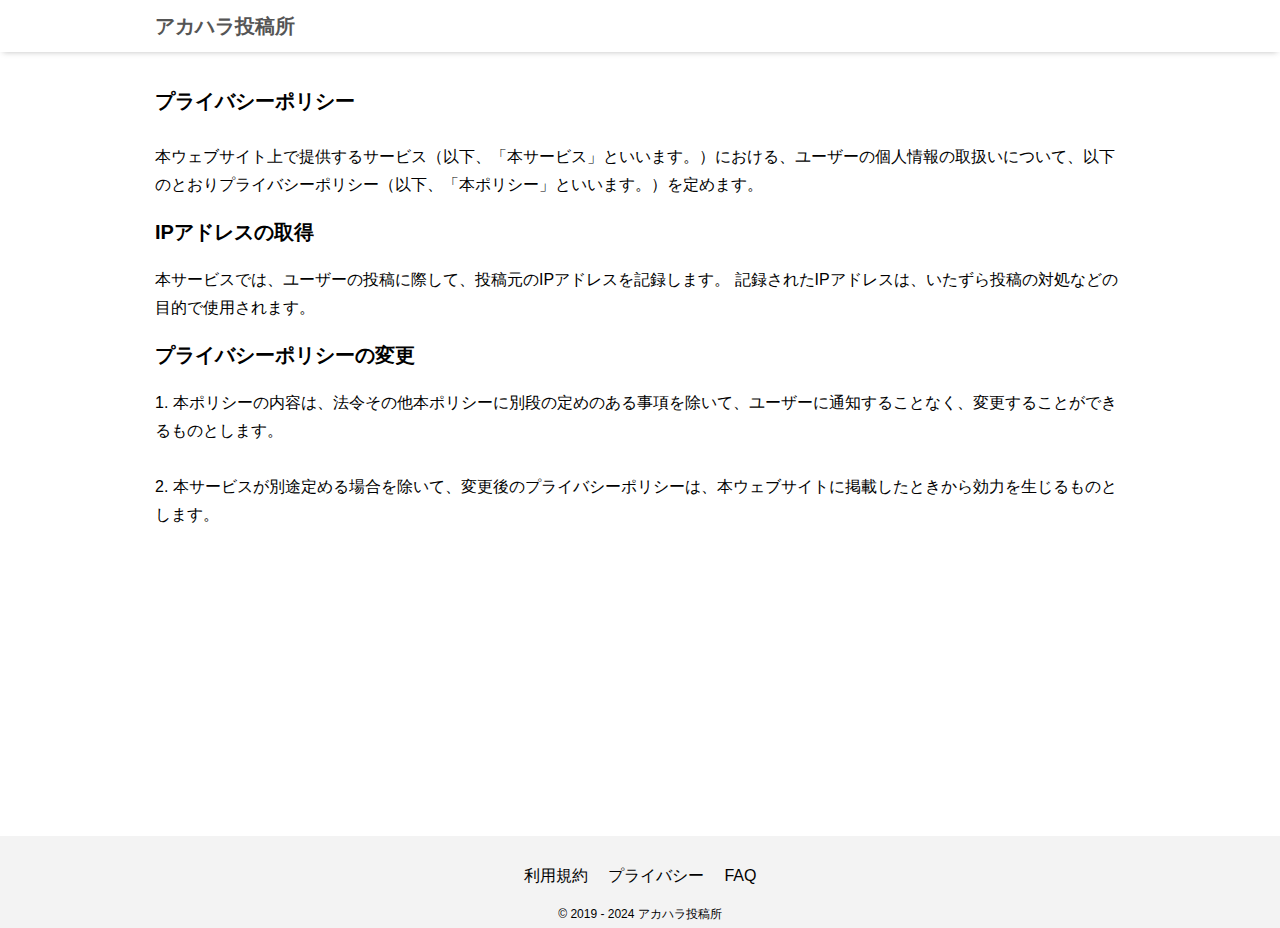
<file: privacy.html>
<!DOCTYPE html>
<html>

<head>
<title>アカハラ投稿所</title>
<meta name="keywords" content="アカハラ, 投稿, アカデミック, ハラスメント, エピソード, パワハラ, 研究室">
<meta content="initial-scale=1.0,width=device-width" name="viewport">
<link rel="stylesheet" media="all" href="global.css">
</head>

<body class="vsc-initialized">
<div class="header">
<div class="header_inner">
<div class="header_title">
<div class="header_sitename">
<a href="https://akahara.com">アカハラ投稿所</a>
</div>
</div>
</div>
</div>

<div class="wrap term">
<h5 class="headline">
プライバシーポリシー
</h5>
<div class="my16">
本ウェブサイト上で提供するサービス（以下、「本サービス」といいます。）における、ユーザーの個人情報の取扱いについて、以下のとおりプライバシーポリシー（以下、「本ポリシー」といいます。）を定めます。
</div>
<h5 class="my16">
IPアドレスの取得
</h5>
<div class="my16">
本サービスでは、ユーザーの投稿に際して、投稿元のIPアドレスを記録します。
記録されたIPアドレスは、いたずら投稿の対処などの目的で使用されます。
</div>
<h5 class="my16">
プライバシーポリシーの変更
</h5>
<div class="my16">
1. 本ポリシーの内容は、法令その他本ポリシーに別段の定めのある事項を除いて、ユーザーに通知することなく、変更することができるものとします。
<br>
<br>
2. 本サービスが別途定める場合を除いて、変更後のプライバシーポリシーは、本ウェブサイトに掲載したときから効力を生じるものとします。
</div>
</div>

<div class="footer">
<a href="https://akahara.com/term">利用規約</a>
<a href="https://akahara.com/privacy">プライバシー</a>
<a href="https://akahara-matome.hatenablog.com/entry/akaharafaq">FAQ</a>
<div class="footer_copyright">
©
2019 - 2024 アカハラ投稿所
</div>
</div>
</file>
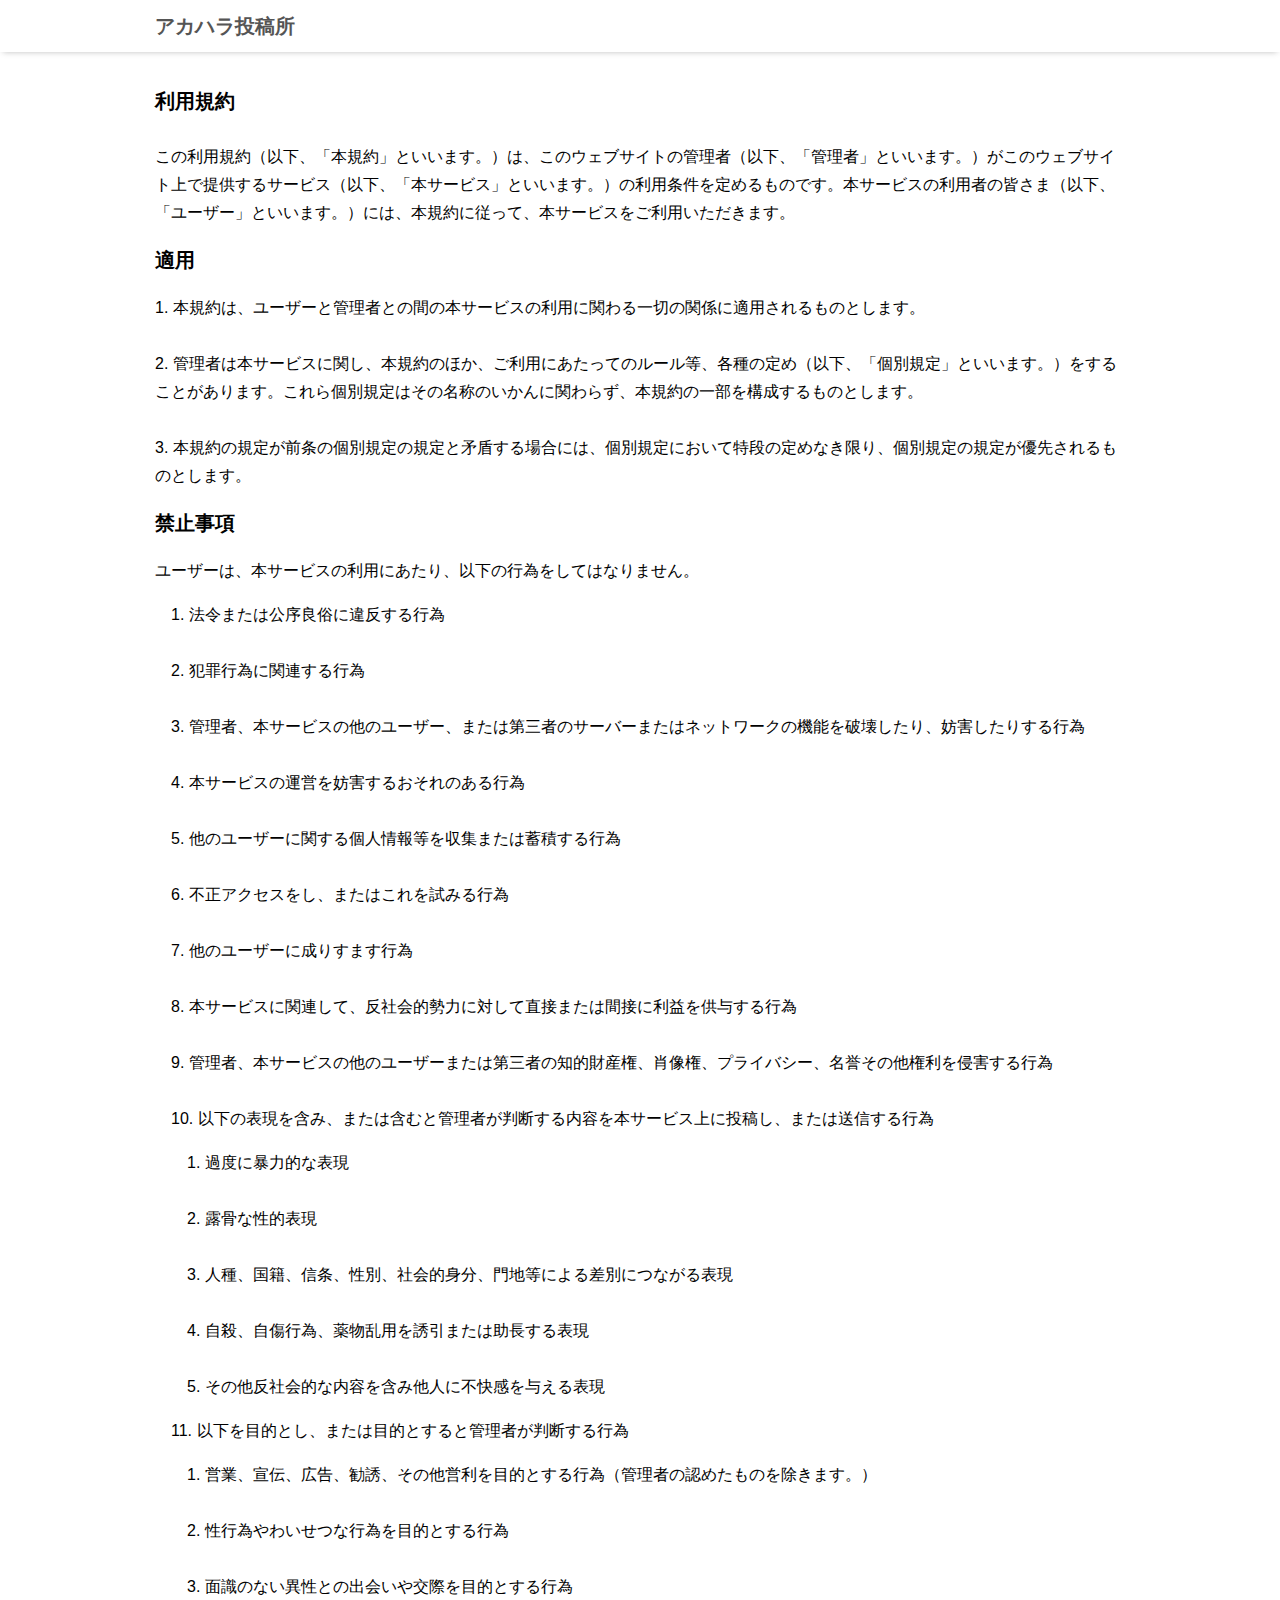
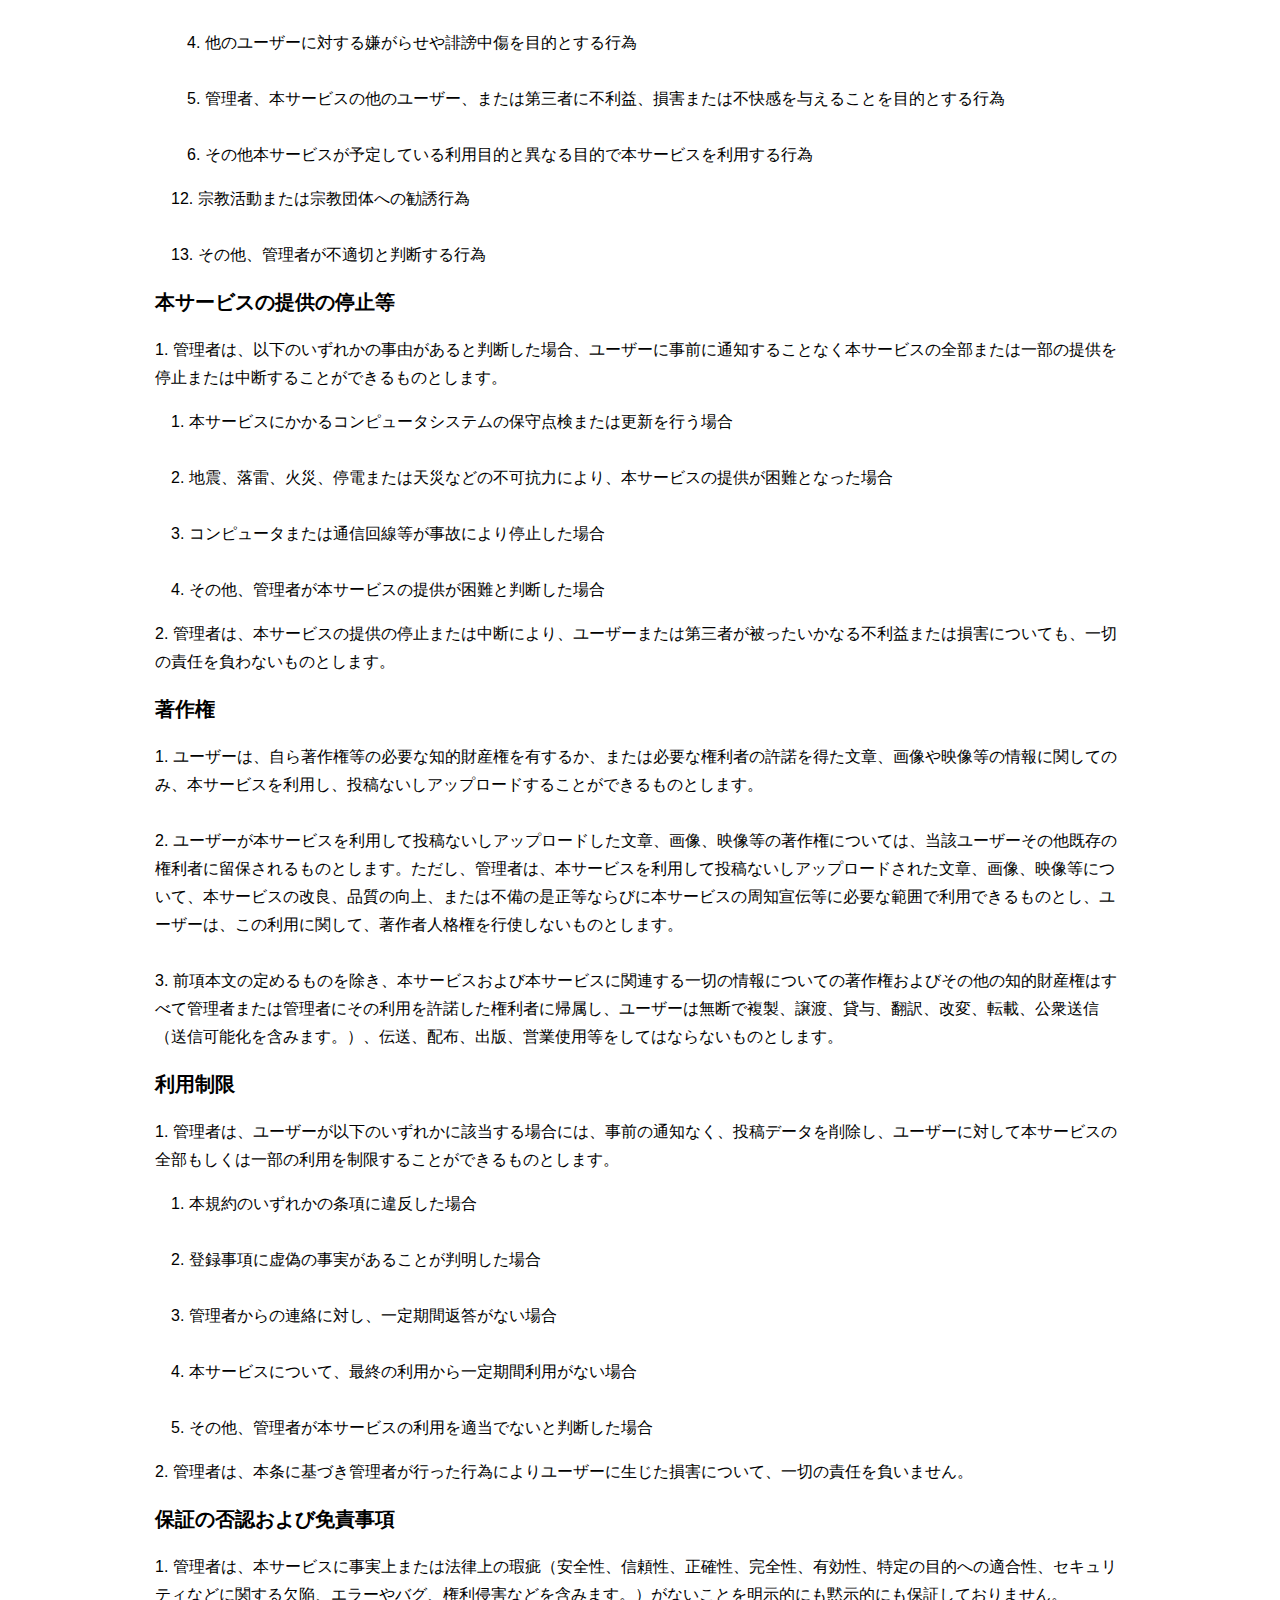
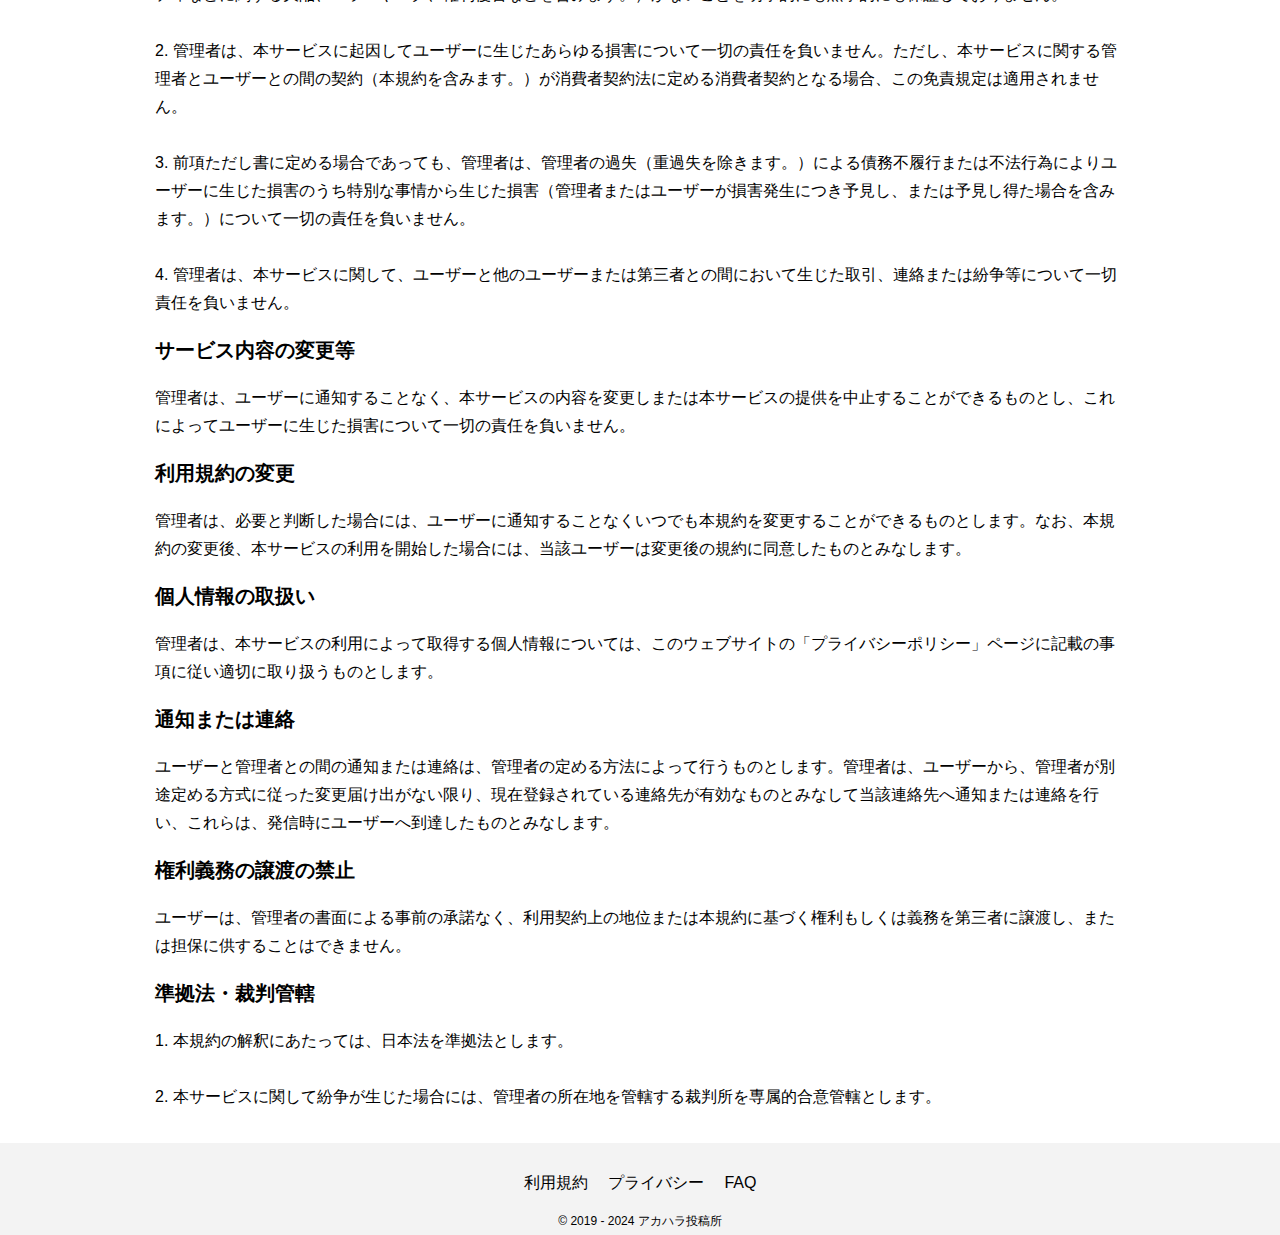
<file: term.html>
<!DOCTYPE html>
<html>

<head>
<title>アカハラ投稿所</title>
<meta name="keywords" content="アカハラ, 投稿, アカデミック, ハラスメント, エピソード, パワハラ, 研究室">
<meta content="initial-scale=1.0,width=device-width" name="viewport">
<link rel="stylesheet" media="all" href="global.css">
</head>

<body class="vsc-initialized">
<div class="header">
<div class="header_inner">
<div class="header_title">
<div class="header_sitename">
<a href="https://akahara.com">アカハラ投稿所</a>
</div>
</div>
</div>
</div>

<div class="wrap term">
<h5 class="headline">
利用規約
</h5>
<div class="my16">
この利用規約（以下、「本規約」といいます。）は、このウェブサイトの管理者（以下、「管理者」といいます。）がこのウェブサイト上で提供するサービス（以下、「本サービス」といいます。）の利用条件を定めるものです。本サービスの利用者の皆さま（以下、「ユーザー」といいます。）には、本規約に従って、本サービスをご利用いただきます。
</div>
<h5 class="my16">
適用
</h5>
<div class="my16">
1. 本規約は、ユーザーと管理者との間の本サービスの利用に関わる一切の関係に適用されるものとします。
<br>
<br>
2. 管理者は本サービスに関し、本規約のほか、ご利用にあたってのルール等、各種の定め（以下、「個別規定」といいます。）をすることがあります。これら個別規定はその名称のいかんに関わらず、本規約の一部を構成するものとします。
<br>
<br>
3. 本規約の規定が前条の個別規定の規定と矛盾する場合には、個別規定において特段の定めなき限り、個別規定の規定が優先されるものとします。
</div>
<h5 class="my16">
禁止事項
</h5>
<div class="my16">
ユーザーは、本サービスの利用にあたり、以下の行為をしてはなりません。
</div>
<div class="my16 ml16">
1. 法令または公序良俗に違反する行為
<br>
<br>
2. 犯罪行為に関連する行為
<br>
<br>
3. 管理者、本サービスの他のユーザー、または第三者のサーバーまたはネットワークの機能を破壊したり、妨害したりする行為
<br>
<br>
4. 本サービスの運営を妨害するおそれのある行為
<br>
<br>
5. 他のユーザーに関する個人情報等を収集または蓄積する行為
<br>
<br>
6. 不正アクセスをし、またはこれを試みる行為
<br>
<br>
7. 他のユーザーに成りすます行為
<br>
<br>
8. 本サービスに関連して、反社会的勢力に対して直接または間接に利益を供与する行為
<br>
<br>
9. 管理者、本サービスの他のユーザーまたは第三者の知的財産権、肖像権、プライバシー、名誉その他権利を侵害する行為
<br>
<br>
10. 以下の表現を含み、または含むと管理者が判断する内容を本サービス上に投稿し、または送信する行為
</div>
<div class="my16 ml32">
1. 過度に暴力的な表現
<br>
<br>
2. 露骨な性的表現
<br>
<br>
3. 人種、国籍、信条、性別、社会的身分、門地等による差別につながる表現
<br>
<br>
4. 自殺、自傷行為、薬物乱用を誘引または助長する表現
<br>
<br>
5. その他反社会的な内容を含み他人に不快感を与える表現
</div>
<div class="my16 ml16">
11. 以下を目的とし、または目的とすると管理者が判断する行為
</div>
<div class="my16 ml32">
1. 営業、宣伝、広告、勧誘、その他営利を目的とする行為（管理者の認めたものを除きます。）
<br>
<br>
2. 性行為やわいせつな行為を目的とする行為
<br>
<br>
3. 面識のない異性との出会いや交際を目的とする行為
<br>
<br>
4. 他のユーザーに対する嫌がらせや誹謗中傷を目的とする行為
<br>
<br>
5. 管理者、本サービスの他のユーザー、または第三者に不利益、損害または不快感を与えることを目的とする行為
<br>
<br>
6. その他本サービスが予定している利用目的と異なる目的で本サービスを利用する行為
</div>
<div class="my16 ml16">
12. 宗教活動または宗教団体への勧誘行為
<br>
<br>
13. その他、管理者が不適切と判断する行為
</div>
<h5 class="my16">
本サービスの提供の停止等
</h5>
<div class="my16">
1. 管理者は、以下のいずれかの事由があると判断した場合、ユーザーに事前に通知することなく本サービスの全部または一部の提供を停止または中断することができるものとします。
</div>
<div class="my16 ml16">
1. 本サービスにかかるコンピュータシステムの保守点検または更新を行う場合
<br>
<br>
2. 地震、落雷、火災、停電または天災などの不可抗力により、本サービスの提供が困難となった場合
<br>
<br>
3. コンピュータまたは通信回線等が事故により停止した場合
<br>
<br>
4. その他、管理者が本サービスの提供が困難と判断した場合
</div>
<div class="my16">
2. 管理者は、本サービスの提供の停止または中断により、ユーザーまたは第三者が被ったいかなる不利益または損害についても、一切の責任を負わないものとします。
</div>
<h5 class="my16">
著作権
</h5>
<div class="my16">
1. ユーザーは、自ら著作権等の必要な知的財産権を有するか、または必要な権利者の許諾を得た文章、画像や映像等の情報に関してのみ、本サービスを利用し、投稿ないしアップロードすることができるものとします。
<br>
<br>
2. ユーザーが本サービスを利用して投稿ないしアップロードした文章、画像、映像等の著作権については、当該ユーザーその他既存の権利者に留保されるものとします。ただし、管理者は、本サービスを利用して投稿ないしアップロードされた文章、画像、映像等について、本サービスの改良、品質の向上、または不備の是正等ならびに本サービスの周知宣伝等に必要な範囲で利用できるものとし、ユーザーは、この利用に関して、著作者人格権を行使しないものとします。
<br>
<br>
3. 前項本文の定めるものを除き、本サービスおよび本サービスに関連する一切の情報についての著作権およびその他の知的財産権はすべて管理者または管理者にその利用を許諾した権利者に帰属し、ユーザーは無断で複製、譲渡、貸与、翻訳、改変、転載、公衆送信（送信可能化を含みます。）、伝送、配布、出版、営業使用等をしてはならないものとします。
</div>
<h5 class="my16">
利用制限
</h5>
<div class="my16">
1. 管理者は、ユーザーが以下のいずれかに該当する場合には、事前の通知なく、投稿データを削除し、ユーザーに対して本サービスの全部もしくは一部の利用を制限することができるものとします。
</div>
<div class="my16 ml16">
1. 本規約のいずれかの条項に違反した場合
<br>
<br>
2. 登録事項に虚偽の事実があることが判明した場合
<br>
<br>
3. 管理者からの連絡に対し、一定期間返答がない場合
<br>
<br>
4. 本サービスについて、最終の利用から一定期間利用がない場合
<br>
<br>
5. その他、管理者が本サービスの利用を適当でないと判断した場合
</div>
<div class="my16">
2. 管理者は、本条に基づき管理者が行った行為によりユーザーに生じた損害について、一切の責任を負いません。
</div>
<h5 class="my16">
保証の否認および免責事項
</h5>
<div class="my16">
1. 管理者は、本サービスに事実上または法律上の瑕疵（安全性、信頼性、正確性、完全性、有効性、特定の目的への適合性、セキュリティなどに関する欠陥、エラーやバグ、権利侵害などを含みます。）がないことを明示的にも黙示的にも保証しておりません。
<br>
<br>
2. 管理者は、本サービスに起因してユーザーに生じたあらゆる損害について一切の責任を負いません。ただし、本サービスに関する管理者とユーザーとの間の契約（本規約を含みます。）が消費者契約法に定める消費者契約となる場合、この免責規定は適用されません。
<br>
<br>
3. 前項ただし書に定める場合であっても、管理者は、管理者の過失（重過失を除きます。）による債務不履行または不法行為によりユーザーに生じた損害のうち特別な事情から生じた損害（管理者またはユーザーが損害発生につき予見し、または予見し得た場合を含みます。）について一切の責任を負いません。
<br>
<br>
4. 管理者は、本サービスに関して、ユーザーと他のユーザーまたは第三者との間において生じた取引、連絡または紛争等について一切責任を負いません。
</div>
<h5 class="my16">
サービス内容の変更等
</h5>
<div class="my16">
管理者は、ユーザーに通知することなく、本サービスの内容を変更しまたは本サービスの提供を中止することができるものとし、これによってユーザーに生じた損害について一切の責任を負いません。
</div>
<h5 class="my16">
利用規約の変更
</h5>
<div class="my16">
管理者は、必要と判断した場合には、ユーザーに通知することなくいつでも本規約を変更することができるものとします。なお、本規約の変更後、本サービスの利用を開始した場合には、当該ユーザーは変更後の規約に同意したものとみなします。
</div>
<h5 class="my16">
個人情報の取扱い
</h5>
<div class="my16">
管理者は、本サービスの利用によって取得する個人情報については、このウェブサイトの「プライバシーポリシー」ページに記載の事項に従い適切に取り扱うものとします。
</div>
<h5 class="my16">
通知または連絡
</h5>
<div class="my16">
ユーザーと管理者との間の通知または連絡は、管理者の定める方法によって行うものとします。管理者は、ユーザーから、管理者が別途定める方式に従った変更届け出がない限り、現在登録されている連絡先が有効なものとみなして当該連絡先へ通知または連絡を行い、これらは、発信時にユーザーへ到達したものとみなします。
</div>
<h5 class="my16">
権利義務の譲渡の禁止
</h5>
<div class="my16">
ユーザーは、管理者の書面による事前の承諾なく、利用契約上の地位または本規約に基づく権利もしくは義務を第三者に譲渡し、または担保に供することはできません。
</div>
<h5 class="my16">
準拠法・裁判管轄
</h5>
<div class="my16">
1. 本規約の解釈にあたっては、日本法を準拠法とします。
<br>
<br>
2. 本サービスに関して紛争が生じた場合には、管理者の所在地を管轄する裁判所を専属的合意管轄とします。
</div>
</div>

<div class="footer">
  <a href="https://akahara.com/term">利用規約</a>
  <a href="https://akahara.com/privacy">プライバシー</a>
<a href="https://akahara-matome.hatenablog.com/entry/akaharafaq">FAQ</a>
<div class="footer_copyright">
©
2019 - 2024 アカハラ投稿所
</div>
</div>
</file>
<file: global.css>
html,body,div,span,applet,object,iframe,h1,h2,h3,h4,h5,h6,p,blockquote,pre,a,abbr,acronym,address,big,cite,code,del,dfn,em,img,ins,kbd,q,s,samp,small,strike,strong,sub,sup,tt,var,b,u,i,center,dl,dt,dd,ol,ul,li,fieldset,form,label,legend,table,caption,tbody,tfoot,thead,tr,th,td,article,aside,canvas,details,embed,figure,figcaption,footer,header,hgroup,menu,nav,output,ruby,section,summary,time,mark,audio,video{margin:0;padding:0;border:0;font-size:100%;font:inherit;vertical-align:baseline;-webkit-appearance:none;font-family:Roboto, HelveticaNeue, arial, sans-serif}article,aside,details,figcaption,figure,footer,header,hgroup,menu,nav,section{display:block}body{line-height:1}ol,ul{list-style:none}blockquote,q{quotes:none}blockquote:before,blockquote:after{content:'';content:none}q:before,q:after{content:'';content:none}table{border-collapse:collapse;border-spacing:0}a{text-decoration:none;cursor:pointer;color:inherit}label,input[type=date],input[type=datetime-local],input[type=radio],input[type=submit],button{cursor:pointer}select{cursor:pointer;background-color:white;box-sizing:inherit}body{word-wrap:break-word;word-break:break-all}table{table-layout:fixed}input:focus,textarea:focus{outline:none}input,textarea,button{-webkit-appearance:none;appearance:none}input[type=checkbox]{-webkit-appearance:checkbox;appearance:checkbox}.p0{padding:0px}.pt0{padding-top:0px}.pr0{padding-right:0px}.pb0{padding-bottom:0px}.pl0{padding-left:0px}.px0{padding-left:0px;padding-right:0px}.py0{padding-top:0px;padding-bottom:0px}.p4{padding:4px}.pt4{padding-top:4px}.pr4{padding-right:4px}.pb4{padding-bottom:4px}.pl4{padding-left:4px}.px4{padding-left:4px;padding-right:4px}.py4{padding-top:4px;padding-bottom:4px}.p6{padding:6px}.pt6{padding-top:6px}.pr6{padding-right:6px}.pb6{padding-bottom:6px}.pl6{padding-left:6px}.px6{padding-left:6px;padding-right:6px}.py6{padding-top:6px;padding-bottom:6px}.p8{padding:8px}.pt8{padding-top:8px}.pr8{padding-right:8px}.pb8{padding-bottom:8px}.pl8{padding-left:8px}.px8{padding-left:8px;padding-right:8px}.py8{padding-top:8px;padding-bottom:8px}.p12{padding:12px}.pt12{padding-top:12px}.pr12{padding-right:12px}.pb12{padding-bottom:12px}.pl12{padding-left:12px}.px12{padding-left:12px;padding-right:12px}.py12{padding-top:12px;padding-bottom:12px}.p16{padding:16px}.pt16{padding-top:16px}.pr16{padding-right:16px}.pb16{padding-bottom:16px}.pl16{padding-left:16px}.px16{padding-left:16px;padding-right:16px}.py16{padding-top:16px;padding-bottom:16px}.p20{padding:20px}.pt20{padding-top:20px}.pr20{padding-right:20px}.pb20{padding-bottom:20px}.pl20{padding-left:20px}.px20{padding-left:20px;padding-right:20px}.py20{padding-top:20px;padding-bottom:20px}.p24{padding:24px}.pt24{padding-top:24px}.pr24{padding-right:24px}.pb24{padding-bottom:24px}.pl24{padding-left:24px}.px24{padding-left:24px;padding-right:24px}.py24{padding-top:24px;padding-bottom:24px}.p32{padding:32px}.pt32{padding-top:32px}.pr32{padding-right:32px}.pb32{padding-bottom:32px}.pl32{padding-left:32px}.px32{padding-left:32px;padding-right:32px}.py32{padding-top:32px;padding-bottom:32px}.p40{padding:40px}.pt40{padding-top:40px}.pr40{padding-right:40px}.pb40{padding-bottom:40px}.pl40{padding-left:40px}.px40{padding-left:40px;padding-right:40px}.py40{padding-top:40px;padding-bottom:40px}.p48{padding:48px}.pt48{padding-top:48px}.pr48{padding-right:48px}.pb48{padding-bottom:48px}.pl48{padding-left:48px}.px48{padding-left:48px;padding-right:48px}.py48{padding-top:48px;padding-bottom:48px}.p56{padding:56px}.pt56{padding-top:56px}.pr56{padding-right:56px}.pb56{padding-bottom:56px}.pl56{padding-left:56px}.px56{padding-left:56px;padding-right:56px}.py56{padding-top:56px;padding-bottom:56px}.p64{padding:64px}.pt64{padding-top:64px}.pr64{padding-right:64px}.pb64{padding-bottom:64px}.pl64{padding-left:64px}.px64{padding-left:64px;padding-right:64px}.py64{padding-top:64px;padding-bottom:64px}.p72{padding:72px}.pt72{padding-top:72px}.pr72{padding-right:72px}.pb72{padding-bottom:72px}.pl72{padding-left:72px}.px72{padding-left:72px;padding-right:72px}.py72{padding-top:72px;padding-bottom:72px}.p80{padding:80px}.pt80{padding-top:80px}.pr80{padding-right:80px}.pb80{padding-bottom:80px}.pl80{padding-left:80px}.px80{padding-left:80px;padding-right:80px}.py80{padding-top:80px;padding-bottom:80px}.m0{margin:0px}.mt0{margin-top:0px}.mr0{margin-right:0px}.mb0{margin-bottom:0px}.ml0{margin-left:0px}.mx0{margin-left:0px;margin-right:0px}.my0{margin-top:0px;margin-bottom:0px}.m4{margin:4px}.mt4{margin-top:4px}.mr4{margin-right:4px}.mb4{margin-bottom:4px}.ml4{margin-left:4px}.mx4{margin-left:4px;margin-right:4px}.my4{margin-top:4px;margin-bottom:4px}.m6{margin:6px}.mt6{margin-top:6px}.mr6{margin-right:6px}.mb6{margin-bottom:6px}.ml6{margin-left:6px}.mx6{margin-left:6px;margin-right:6px}.my6{margin-top:6px;margin-bottom:6px}.m8{margin:8px}.mt8{margin-top:8px}.mr8{margin-right:8px}.mb8{margin-bottom:8px}.ml8{margin-left:8px}.mx8{margin-left:8px;margin-right:8px}.my8{margin-top:8px;margin-bottom:8px}.m12{margin:12px}.mt12{margin-top:12px}.mr12{margin-right:12px}.mb12{margin-bottom:12px}.ml12{margin-left:12px}.mx12{margin-left:12px;margin-right:12px}.my12{margin-top:12px;margin-bottom:12px}.m16{margin:16px}.mt16{margin-top:16px}.mr16{margin-right:16px}.mb16{margin-bottom:16px}.ml16{margin-left:16px}.mx16{margin-left:16px;margin-right:16px}.my16{margin-top:16px;margin-bottom:16px}.m20{margin:20px}.mt20{margin-top:20px}.mr20{margin-right:20px}.mb20{margin-bottom:20px}.ml20{margin-left:20px}.mx20{margin-left:20px;margin-right:20px}.my20{margin-top:20px;margin-bottom:20px}.m24{margin:24px}.mt24{margin-top:24px}.mr24{margin-right:24px}.mb24{margin-bottom:24px}.ml24{margin-left:24px}.mx24{margin-left:24px;margin-right:24px}.my24{margin-top:24px;margin-bottom:24px}.m32{margin:32px}.mt32{margin-top:32px}.mr32{margin-right:32px}.mb32{margin-bottom:32px}.ml32{margin-left:32px}.mx32{margin-left:32px;margin-right:32px}.my32{margin-top:32px;margin-bottom:32px}.m40{margin:40px}.mt40{margin-top:40px}.mr40{margin-right:40px}.mb40{margin-bottom:40px}.ml40{margin-left:40px}.mx40{margin-left:40px;margin-right:40px}.my40{margin-top:40px;margin-bottom:40px}.m48{margin:48px}.mt48{margin-top:48px}.mr48{margin-right:48px}.mb48{margin-bottom:48px}.ml48{margin-left:48px}.mx48{margin-left:48px;margin-right:48px}.my48{margin-top:48px;margin-bottom:48px}.m56{margin:56px}.mt56{margin-top:56px}.mr56{margin-right:56px}.mb56{margin-bottom:56px}.ml56{margin-left:56px}.mx56{margin-left:56px;margin-right:56px}.my56{margin-top:56px;margin-bottom:56px}.m64{margin:64px}.mt64{margin-top:64px}.mr64{margin-right:64px}.mb64{margin-bottom:64px}.ml64{margin-left:64px}.mx64{margin-left:64px;margin-right:64px}.my64{margin-top:64px;margin-bottom:64px}.m72{margin:72px}.mt72{margin-top:72px}.mr72{margin-right:72px}.mb72{margin-bottom:72px}.ml72{margin-left:72px}.mx72{margin-left:72px;margin-right:72px}.my72{margin-top:72px;margin-bottom:72px}.m80{margin:80px}.mt80{margin-top:80px}.mr80{margin-right:80px}.mb80{margin-bottom:80px}.ml80{margin-left:80px}.mx80{margin-left:80px;margin-right:80px}.my80{margin-top:80px;margin-bottom:80px}.fs10{font-size:10px}.fs12{font-size:12px}.fs14{font-size:14px}.fs16{font-size:16px}.fs18{font-size:18px}.fs20{font-size:20px}.fs22{font-size:22px}.fs24{font-size:24px}.fs26{font-size:26px}.fs28{font-size:28px}.fs30{font-size:30px}.fs32{font-size:32px}.mw16{min-width:16px}.mh16{min-height:16px}.mw32{min-width:32px}.mh32{min-height:32px}.mw64{min-width:64px}.mh64{min-height:64px}.mw128{min-width:128px}.mh128{min-height:128px}.mw256{min-width:256px}.mh256{min-height:256px}.mw512{min-width:512px}.mh512{min-height:512px}.p1r{padding:1rem}.pt1r{padding-top:1rem}.pr1r{padding-right:1rem}.pb1r{padding-bottom:1rem}.pl1r{padding-left:1rem}.px1r{padding-left:1rem;padding-right:1rem}.py1r{padding-top:1rem;padding-bottom:1rem}.p2r{padding:2rem}.pt2r{padding-top:2rem}.pr2r{padding-right:2rem}.pb2r{padding-bottom:2rem}.pl2r{padding-left:2rem}.px2r{padding-left:2rem;padding-right:2rem}.py2r{padding-top:2rem;padding-bottom:2rem}.p3r{padding:3rem}.pt3r{padding-top:3rem}.pr3r{padding-right:3rem}.pb3r{padding-bottom:3rem}.pl3r{padding-left:3rem}.px3r{padding-left:3rem;padding-right:3rem}.py3r{padding-top:3rem;padding-bottom:3rem}.p4r{padding:4rem}.pt4r{padding-top:4rem}.pr4r{padding-right:4rem}.pb4r{padding-bottom:4rem}.pl4r{padding-left:4rem}.px4r{padding-left:4rem;padding-right:4rem}.py4r{padding-top:4rem;padding-bottom:4rem}.p5r{padding:5rem}.pt5r{padding-top:5rem}.pr5r{padding-right:5rem}.pb5r{padding-bottom:5rem}.pl5r{padding-left:5rem}.px5r{padding-left:5rem;padding-right:5rem}.py5r{padding-top:5rem;padding-bottom:5rem}.p6r{padding:6rem}.pt6r{padding-top:6rem}.pr6r{padding-right:6rem}.pb6r{padding-bottom:6rem}.pl6r{padding-left:6rem}.px6r{padding-left:6rem;padding-right:6rem}.py6r{padding-top:6rem;padding-bottom:6rem}.p7r{padding:7rem}.pt7r{padding-top:7rem}.pr7r{padding-right:7rem}.pb7r{padding-bottom:7rem}.pl7r{padding-left:7rem}.px7r{padding-left:7rem;padding-right:7rem}.py7r{padding-top:7rem;padding-bottom:7rem}.p8r{padding:8rem}.pt8r{padding-top:8rem}.pr8r{padding-right:8rem}.pb8r{padding-bottom:8rem}.pl8r{padding-left:8rem}.px8r{padding-left:8rem;padding-right:8rem}.py8r{padding-top:8rem;padding-bottom:8rem}.m1r{margin:1rem}.mt1r{margin-top:1rem}.mr1r{margin-right:1rem}.mb1r{margin-bottom:1rem}.ml1r{margin-left:1rem}.mx1r{margin-left:1rem;margin-right:1rem}.my1r{margin-top:1rem;margin-bottom:1rem}.m2r{margin:2rem}.mt2r{margin-top:2rem}.mr2r{margin-right:2rem}.mb2r{margin-bottom:2rem}.ml2r{margin-left:2rem}.mx2r{margin-left:2rem;margin-right:2rem}.my2r{margin-top:2rem;margin-bottom:2rem}.m3r{margin:3rem}.mt3r{margin-top:3rem}.mr3r{margin-right:3rem}.mb3r{margin-bottom:3rem}.ml3r{margin-left:3rem}.mx3r{margin-left:3rem;margin-right:3rem}.my3r{margin-top:3rem;margin-bottom:3rem}.m4r{margin:4rem}.mt4r{margin-top:4rem}.mr4r{margin-right:4rem}.mb4r{margin-bottom:4rem}.ml4r{margin-left:4rem}.mx4r{margin-left:4rem;margin-right:4rem}.my4r{margin-top:4rem;margin-bottom:4rem}.m5r{margin:5rem}.mt5r{margin-top:5rem}.mr5r{margin-right:5rem}.mb5r{margin-bottom:5rem}.ml5r{margin-left:5rem}.mx5r{margin-left:5rem;margin-right:5rem}.my5r{margin-top:5rem;margin-bottom:5rem}.m6r{margin:6rem}.mt6r{margin-top:6rem}.mr6r{margin-right:6rem}.mb6r{margin-bottom:6rem}.ml6r{margin-left:6rem}.mx6r{margin-left:6rem;margin-right:6rem}.my6r{margin-top:6rem;margin-bottom:6rem}.m7r{margin:7rem}.mt7r{margin-top:7rem}.mr7r{margin-right:7rem}.mb7r{margin-bottom:7rem}.ml7r{margin-left:7rem}.mx7r{margin-left:7rem;margin-right:7rem}.my7r{margin-top:7rem;margin-bottom:7rem}.m8r{margin:8rem}.mt8r{margin-top:8rem}.mr8r{margin-right:8rem}.mb8r{margin-bottom:8rem}.ml8r{margin-left:8rem}.mx8r{margin-left:8rem;margin-right:8rem}.my8r{margin-top:8rem;margin-bottom:8rem}.text-align-right{text-align:right}.text-align-left{text-align:left}.text-align-center{text-align:center}.display-block{display:block}.display-inline{display:inline}.display-inline-block{display:inline-block}.display-none{display:none}.float-left{float:left}.float-right{float:right}.vertical-align-sub{vertical-align:sub}.vertical-align-text-top{vertical-align:text-top}.opacity5{opacity:.5}.w100{width:100%}.h100{height:100%}.cursor-pointer{cursor:pointer}.hover-text-decoration-none:hover{text-decoration:none}.font-weight-bold{font-weight:bold}.line-height-1-5{line-height:1.5}.cf:before,.cf:after{content:".";display:block;height:0;font-size:0;clear:both;visibility:hidden}.wrap{max-width:970px;margin-right:auto;margin-left:auto;min-height:80vh}.flash{font-size:14px;padding:14px;border-radius:4px;box-sizing:border-box;max-width:970px;margin-right:auto;margin-left:auto}.flash--left-bottom{position:fixed;bottom:16px;left:16px;min-width:300px;max-width:500px;padding:16px 8px 16px 16px;border-radius:3px;background-color:#fff;display:flex;align-items:center;justify-content:space-between;z-index:100}.flash--notice{background-color:#d4edda;color:#155724}.flash--danger{background-color:#fff3cd;color:#856404}.flash_item{padding:0 0 8px 0}.flash_item:last-child{padding:0}.flash_dismiss{background-color:transparent;border:0;color:inherit;cursor:pointer;opacity:.5;padding:0 8px}.episode-index{margin:1rem 0 2rem}.episode-index .card{border-top:1px solid #e8e8e8;margin:1rem 0;border-radius:.25rem;box-shadow:0px 0px 6px 1px rgba(0,0,0,0.1);line-height:1.6}.episode-index .card_data{color:#555;font-size:.8rem;padding:1rem;box-sizing:border-box;border-top:1px solid #e8e8e8}.episode-index .card_data .item{display:flex;margin:0 0 .8rem;line-height:1}.episode-index .card_data .item:last-child{margin:0}.episode-index .card_data .item_name{width:calc(.8rem * 4);text-align:right;margin:0 calc(.8rem * 2) 0 0}.episode-index .card_data .item_value{width:calc(100% - .8rem * 6)}.episode-index .card_data .item .sub_item{margin:0 0 .1875rem}.episode-index .card_data .item .sub_item:last-child{margin:0}.episode-index .card_tag{color:#555;font-size:.8rem;padding:1rem;box-sizing:border-box;border-top:1px solid #e8e8e8;text-align:right}.episode-index .card_tag_tags{margin:0 0 calc(.8rem - .1875rem);line-height:1}.episode-index .card_tag_tags .item{display:inline-block;margin-left:.8em;margin-bottom:.1875rem}.episode-index .card_tag_tags .item--link{color:#3E86E4}.episode-index .card_other{box-sizing:border-box;color:#888;font-size:.8rem;display:flex;justify-content:flex-end;align-items:baseline}.episode-index .card_body{padding:1rem}.episode-index .card_date{line-height:1.5;margin-right:.8rem}.episode-index .card_form_input{border:1px solid #e8e8e8;border-radius:.25rem;line-height:1.5;margin-right:.8rem}.episode-index .card_form_input::placeholder{color:#e8e8e8}.episode-index .card_form_input:-ms-input-placeholder{color:#e8e8e8}.episode-index .card_form_input::-ms-input-placeholder{color:#e8e8e8}.episode-index .card_form_submit{line-height:1.5;min-width:3rem;border:1px solid #e8e8e8;border-radius:.25rem;color:#888;box-sizing:border-box;background-color:#fff}.episode-index .card_form_submit:hover{color:#fff;background-color:#3E86E4;border:1px solid #3E86E4}.episode-paginate-entries-info{text-align:center;margin:3rem 0 0 0;font-size:.8rem;color:#888}.episode-delete-link{color:#e84a1e;float:right}.episode-form-teacher-form-show-btn{color:#3E86E4;cursor:pointer;display:inline-block}.episode-top-new-episode-btn{display:block;padding:1rem 0;margin:3rem auto;border-radius:.25rem;width:42rem;text-align:center;background-color:#008f95;color:white}.episode-top-new-episode-btn:hover{background-color:#005D60}.episode-top-new-episode-btn .large{font-size:2rem;margin-bottom:1rem;font-weight:bold}.episode-top-new-episode-btn .small{line-height:1.6}.header{box-shadow:0px 3px 6px -3px rgba(0,0,0,0.25)}.header_inner{text-align:center;color:#555;max-width:970px;margin-right:auto;margin-left:auto;display:flex;align-items:center;justify-content:space-between}.header_title{text-align:left}.header_sitename{font-size:1.25rem;font-weight:bold;padding:1rem 0}.header_subtitle{font-size:.75rem;padding:0 0 1rem}.header_links .item{line-height:78px;padding:0 1rem;border-bottom:2px solid #fff;display:inline-block}.header_links .item:hover{color:#3E86E4;border-bottom:2px solid #3E86E4}.footer{padding:2rem 2rem 0;text-align:center;background-color:rgba(232,232,232,0.5)}.footer a{margin:0 .5rem}.footer a:hover{text-decoration:underline}.footer_copyright{padding:1.5rem 0 .5rem;font-size:.75rem}.headline{font-size:1.5rem;margin:1.5rem 0}.headline--large{font-size:2rem;margin:2rem 0}.headline--top{margin:3rem 0 1.5rem}.headline--center{font-weight:bold;text-align:center;color:#555}.subheadline{box-shadow:0 0 5px 0 rgba(0,0,0,0.2);margin:2rem 0;padding:1rem 0;margin-right:calc(-1 * (100vw - 100%)/2);margin-left:calc(-1 * (100vw - 100%)/2);padding-right:calc((100vw - 100%)/2);padding-left:calc((100vw - 100%)/2)}.form-field{margin:2rem 0}.form-field_field-title{font-size:2rem;padding:0 1rem;margin:2rem .5rem;border-left:1rem solid}.form-field_field-title--required{color:#eb6e80}.form-field_field-title--option{color:#008f95}.form-field_item{display:flex;align-items:baseline}.form-field_item_name{width:14rem;text-align:right}.form-field_item_input{width:calc(100% - 14rem)}.form-field_textarea{min-height:10rem}.form-field_textarea,.form-field_text,.form-field_select{width:100%;padding:.5rem;margin-bottom:1rem;font-size:1rem;color:inherit;box-sizing:border-box;background-color:#fff;border:1px solid #e8e8e8;border-radius:0.25rem;transition:border-color 0.15s ease-in-out, box-shadow 0.15s ease-in-out}.form-field_label{margin:0 1rem;display:inline-block}.form-field_label_required,.form-field_label_option{display:inline-block;font-size:.75rem;line-height:1.5;vertical-align:top;margin:0 0 0 .25rem}.form-field_label_required{color:#eb6e80}.form-field_label_option{color:#008f95}.form-field_notes{margin:.5rem 0;line-height:1.6;color:#777;font-size:.8rem}.form-field_notes--for-textarea{margin-left:.5rem;margin-right:.5rem}.form-field_notes .list{margin:.8rem}.form-field_notes .item_link{color:#3E86E4}.form-field_nested-field{box-shadow:0px 0px 6px 1px rgba(0,0,0,0.1);padding:1rem;border-radius:.25rem;margin:1rem 0}.form-field_nested-field .head{margin:0 0 1rem .5rem;display:flex;justify-content:space-between}.form-field_nested-field .head_title{font-weight:bold}.form-field_nested-field .head_delete{color:#3E86E4}.form-field_nested-field-add{color:#3E86E4;margin:0 .5rem 1rem;display:inline-block}.form-field_submit{min-width:3rem;line-height:1.5rem;font-size:1rem;margin:1.5rem auto .5rem auto;display:block;border:1px solid #e8e8e8;border-radius:.25rem;background-color:#fff}.form-field_submit:hover{color:#fff;background-color:#3E86E4;border:1px solid #3E86E4}.category_checkbox{margin-bottom:1rem}.category_checkbox:last-child{margin-bottom:0}.category_checkbox_label{display:flex;align-items:baseline;border-radius:.25rem;padding:.5rem;border:1px solid #e8e8e8}.category_checkbox_checkbox{margin-left:0}.category_checkbox_checkbox:checked+div{color:#008f95}.category_checkbox_text{margin-left:.5rem}.category_checkbox_description{color:#777;margin-top:.5rem;font-size:.8rem}.pagination{display:flex;justify-content:center}.pagination a,.pagination .current{display:inline-block;text-align:center;padding:.5rem .75rem;color:#3E86E4}.pagination a:hover{text-decoration:underline}.pagination .current{color:inherit}.pagination-num{width:6rem;margin:1rem auto 3rem;font-size:1rem;display:flex}.pagination-num_input{text-align:right;font-size:1rem;width:4rem;height:1.5rem;box-sizing:border-box;border-radius:.25rem;border:1px solid #e8e8e8}.pagination-num_submit{height:1.5rem;border:1px solid #e8e8e8;border-radius:.25rem;margin:0 .5rem;font-size:1rem;background-color:#fff;color:#888;background-color:#fff}.pagination-num_submit:hover{color:#fff;background-color:#3E86E4;border:1px solid #3E86E4}.term{line-height:1.75;margin:2rem auto}.term h5{font-size:1.25rem;font-weight:bold}.faq{margin:2rem auto}.faq a{color:#3E86E4}.faq .item{margin:3rem 0}.faq .q,.faq .a{line-height:1.5;margin:1rem 0}.faq .q{font-weight:bold;font-size:1.25rem}.search-result-info{text-align:center;margin:2rem 0 1rem;font-size:.8rem;color:#888}.search-form-toggle{color:#3E86E4;cursor:pointer;margin:0 1rem;display:inline-block;font-size:.8rem}.search-form-wrap{margin-bottom:2rem;margin-top:-1rem}.search-form{margin:2rem 0;padding:1rem 2rem;border-radius:.25rem;box-shadow:0px 0px 6px 1px rgba(0,0,0,0.1)}.search-form_title{color:#eb6e80;font-size:2rem;padding:0 1rem;margin:2rem 0rem}.search-form .item{display:flex;align-items:baseline;margin:1rem 0}.search-form .item_name{width:6rem;text-align:right;flex-shrink:0}.search-form .item_input{width:calc(100% - 6rem);margin:0 0 0 1rem}.search-form .item_input--with-border{border:1px solid #e8e8e8;border-radius:.25rem}.search-form .item_input_note{margin:.5rem;color:#777;font-size:.8rem}.search-form .item_input_label{display:inline-block;margin:0 .5rem .5rem 0}.search-form .item_input_label:last-child{margin-right:0}.search-form .item_input_sub-input{display:flex;padding:1rem 1rem .5rem;border-bottom:1px solid #e8e8e8}.search-form .item_input_sub-input:last-child{border-bottom:none}.search-form .item_input_sub-input .primary{width:11rem;flex-shrink:0}.search-form .item_input_sub-input .secondary{right:calc(100% - 11rem)}.search-form .item_input_text{width:100%;padding:.5rem}.search-form .item_input_age{width:4rem;text-align:right}.search-form .hr{width:100%;border-top:1px solid #e8e8e8;margin:2rem -2rem;padding:0 2rem}.search-form .category-name{font-weight:bold;margin:1rem 0}.search-form input,.search-form select{font-size:1rem;color:inherit;box-sizing:border-box;background-color:#fff;border:1px solid #e8e8e8;border-radius:0.25rem;transition:border-color 0.15s ease-in-out, box-shadow 0.15s ease-in-out}.search-form .submit-wrap{position:fixed;bottom:0rem;left:0;right:0;padding:1rem 0;background:rgba(0,0,0,0.75)}.search-form .submit{line-height:1;padding:.5rem;min-width:3rem;border:1px solid #e8e8e8;border-radius:.25rem;color:#888;box-sizing:border-box;background-color:#fff;margin:0 auto;display:block}.search-form .submit:hover{color:#fff;background-color:#3E86E4;border:1px solid #3E86E4}.statistics-index .title{color:#eb6e80;font-size:2rem;padding:0 1rem;text-align:center;margin:2rem 0rem}.statistics-index .item{margin:2rem 0;padding:1rem;border-radius:.25rem;box-shadow:0px 0px 6px 1px rgba(0,0,0,0.1)}.statistics-index .item_title{text-align:center}.statistics-index .item_title_small{color:#555;font-size:.8rem;display:block}.statistics-index .item_title_small_item{margin:.4rem 0}
</file>
